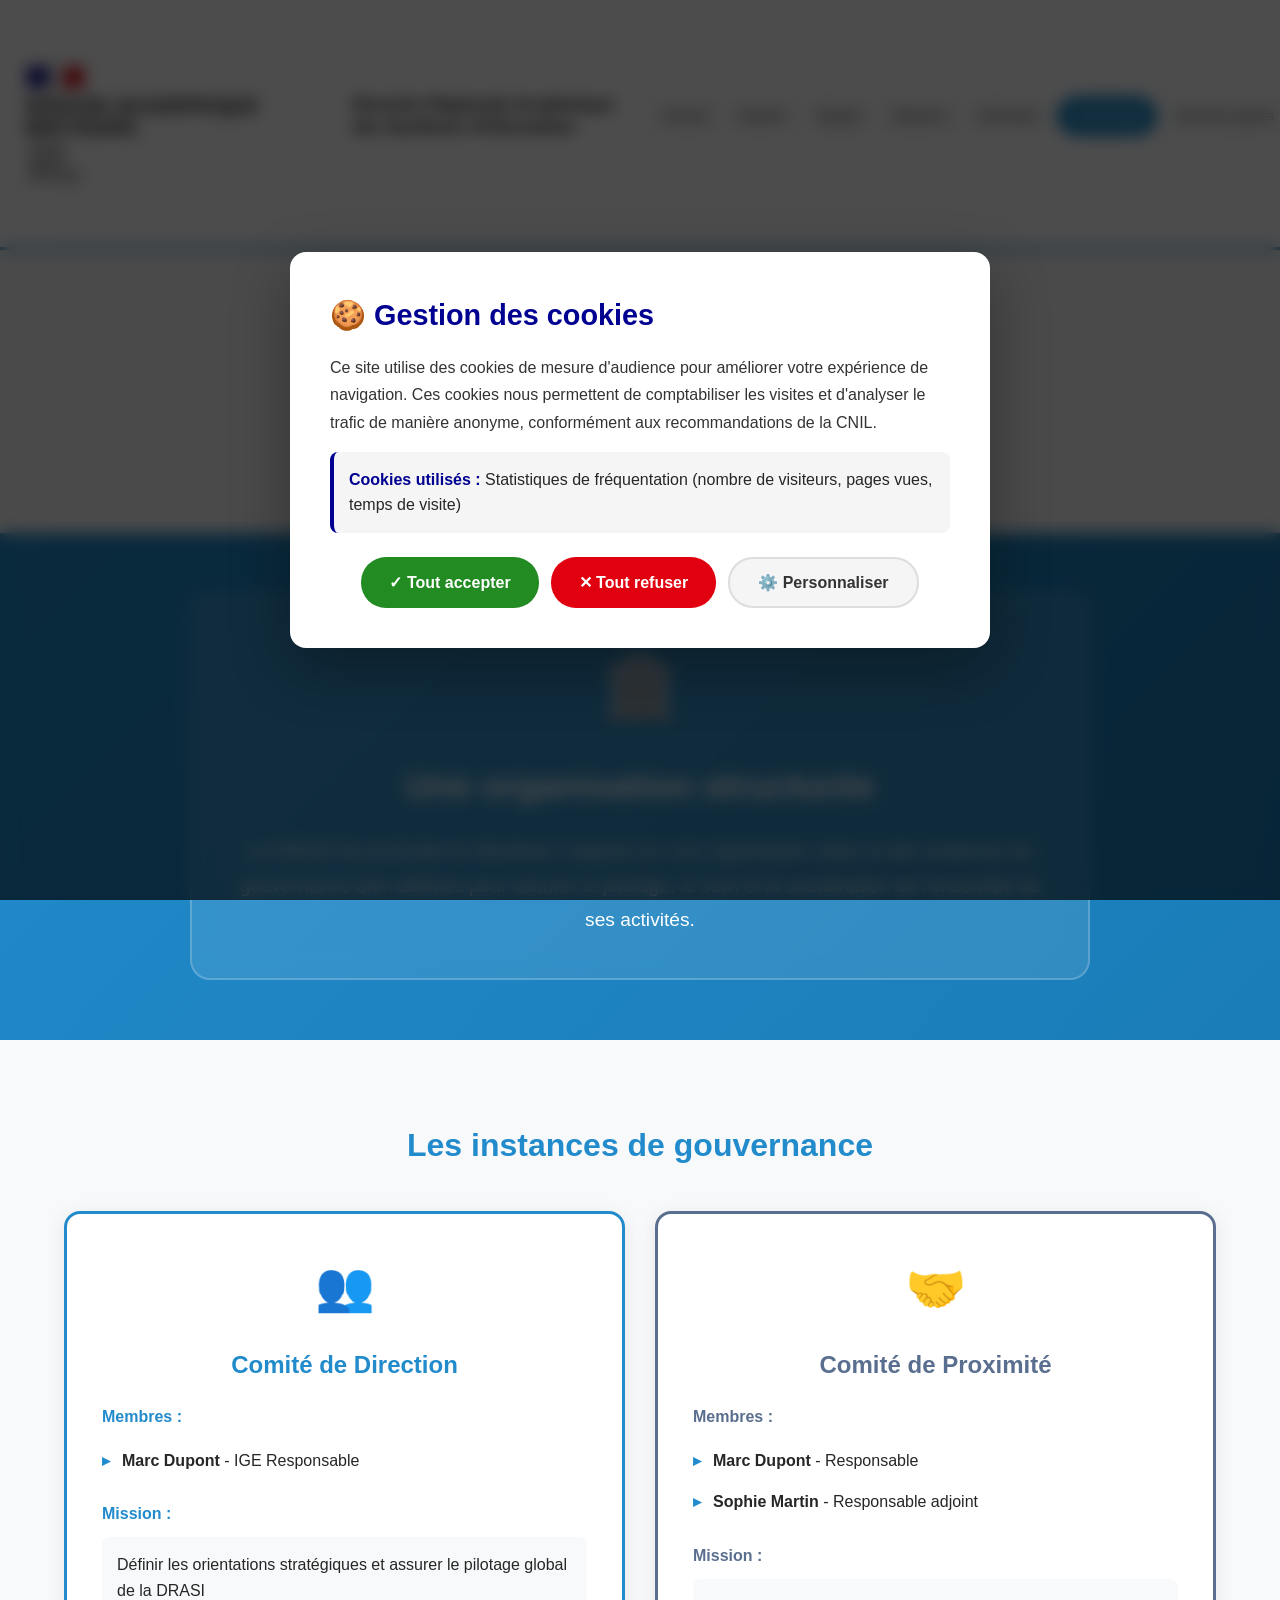
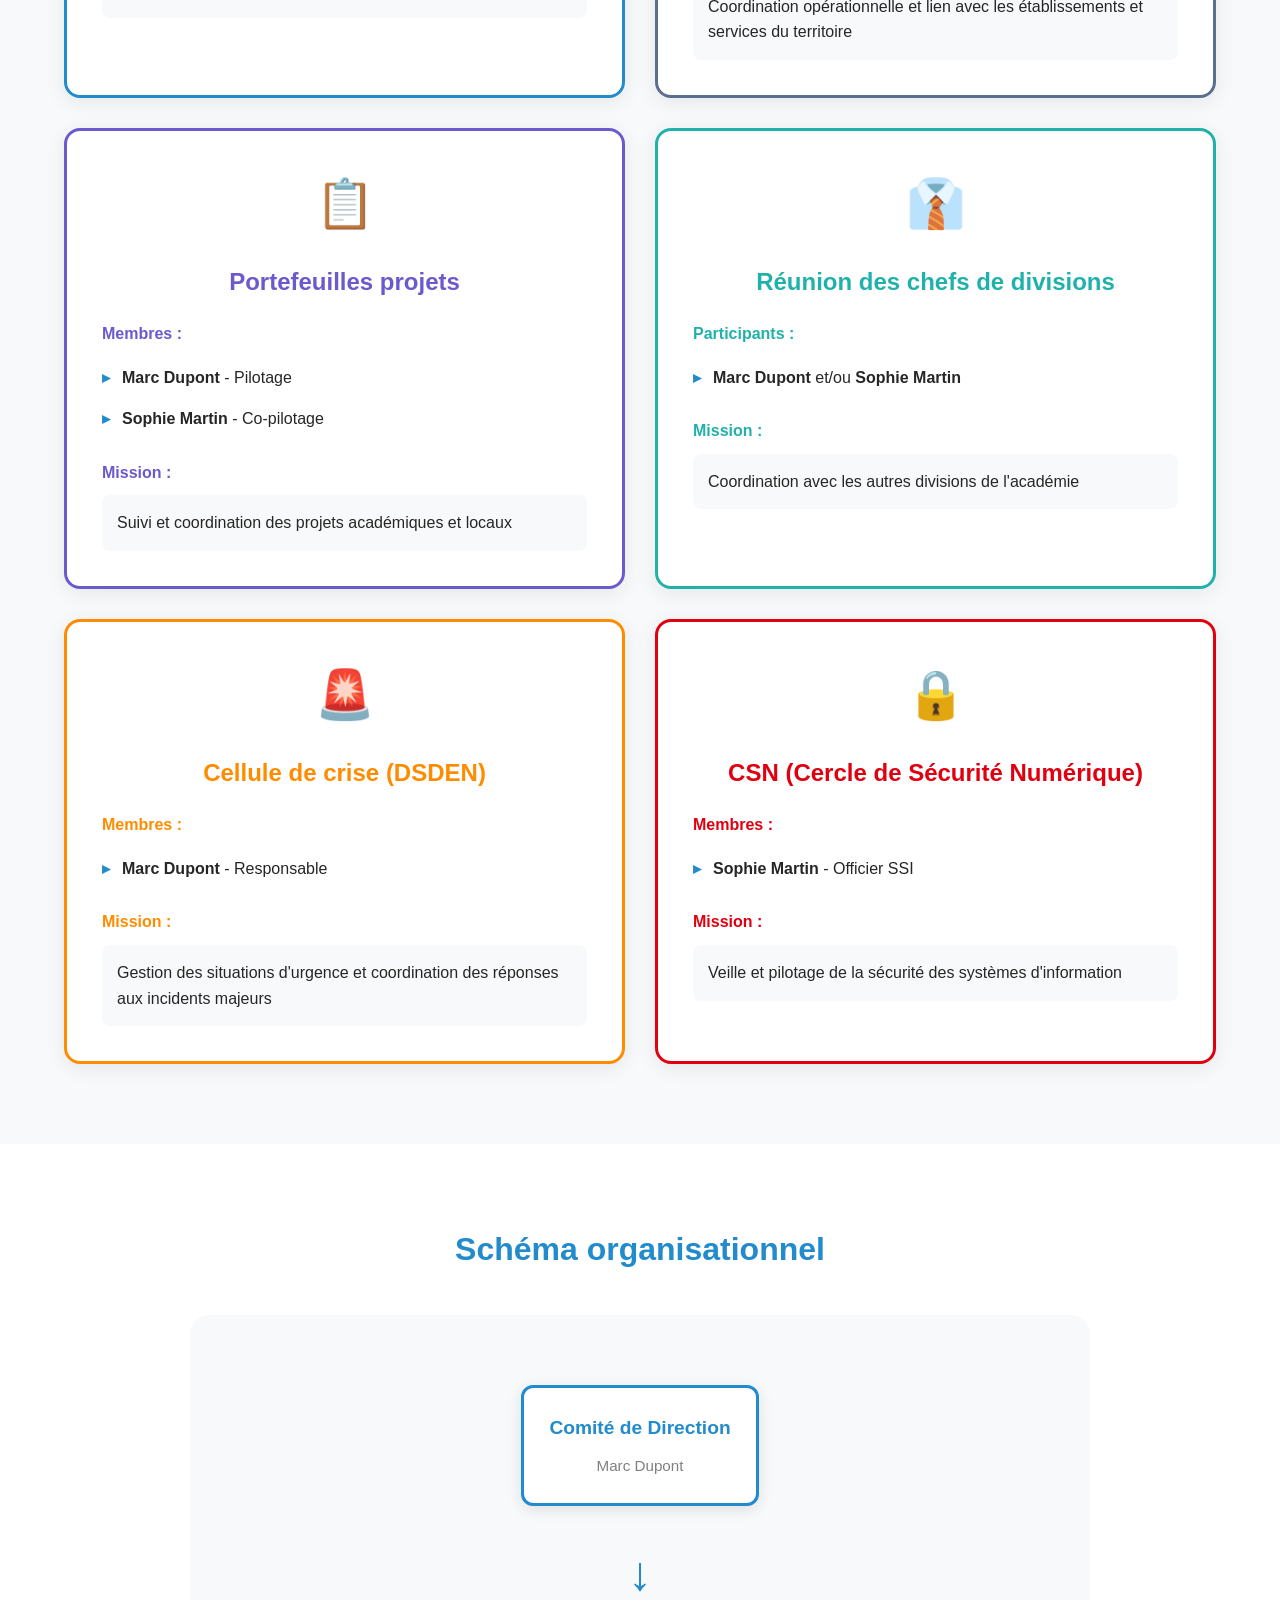
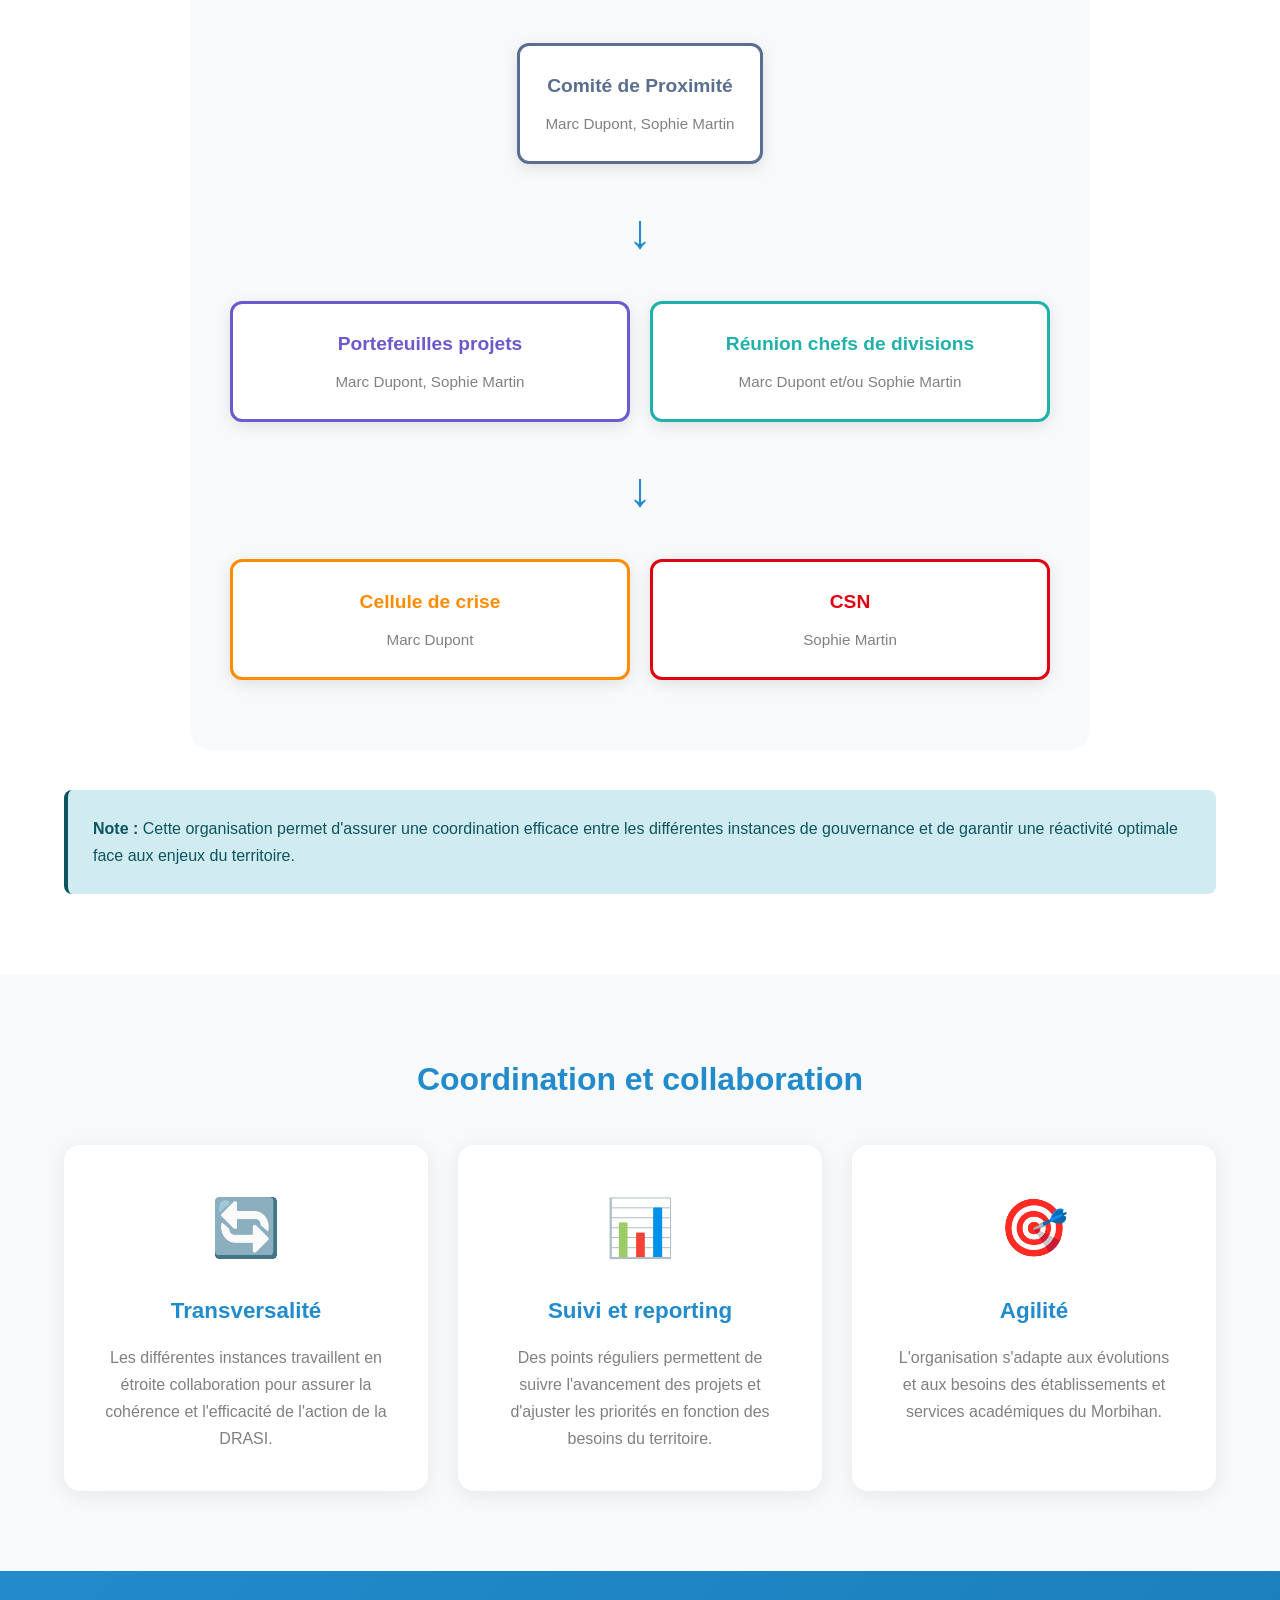
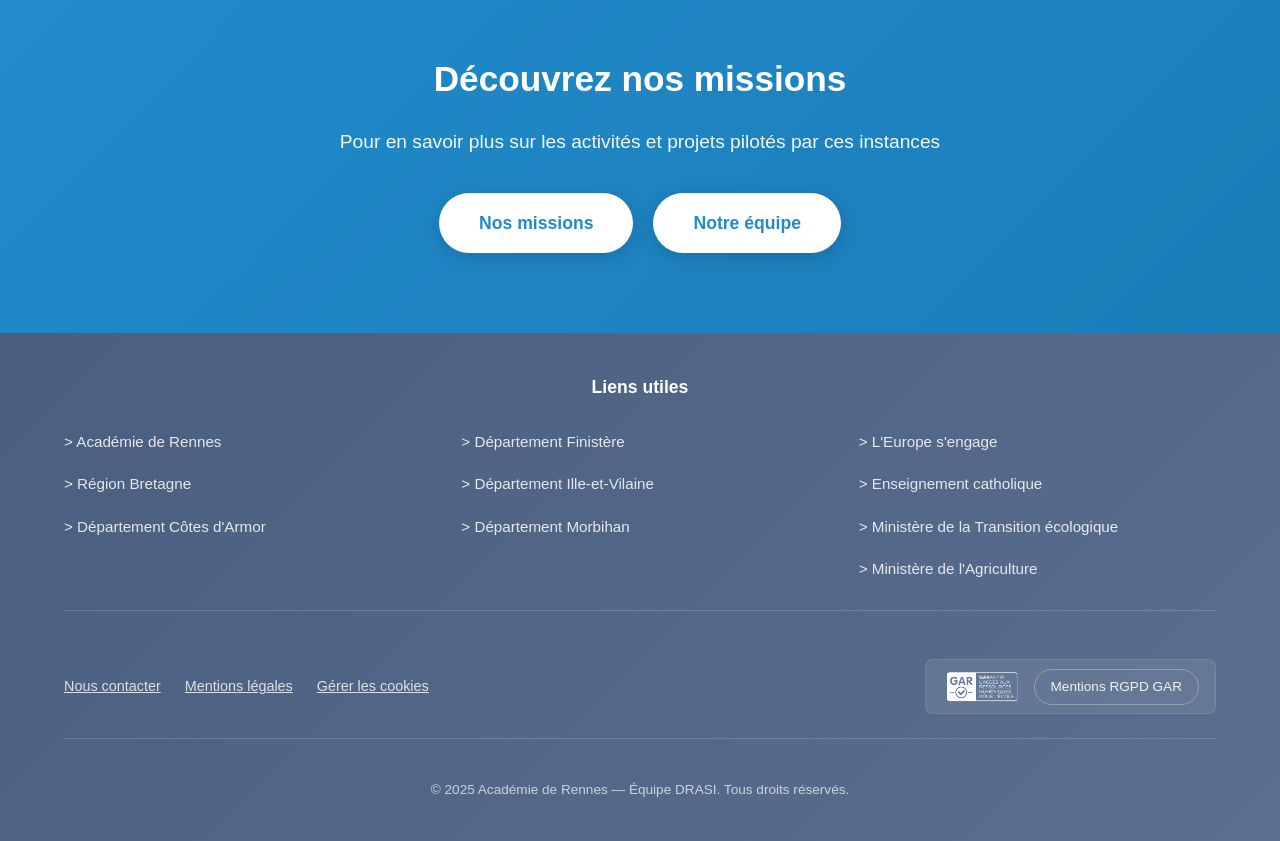
<file: comitologie.html>
<!DOCTYPE html>
<html lang="fr">
<head>
    <meta charset="UTF-8">
    <meta name="viewport" content="width=device-width, initial-scale=1.0">
    <meta name="description" content="Comitologie de l'équipe académique DRASI">
    <title>Comitologie - Équipe Académique DRASI</title>
    <link rel="stylesheet" href="css/common.css">
    <link rel="stylesheet" href="css/comitologie.css">
    <link rel="stylesheet" href="css/cookies.css">
    <link rel="icon" type="image/png" href="images/logo-acad.png">
</head>

<body>
    <!-- BANDEAU COOKIES - Chargé dynamiquement -->
    <div id="cookie-banner-placeholder"></div>
    <!-- HEADER - Chargé dynamiquement -->
    <div id="header-placeholder"></div>

    <!-- SECTION INTRODUCTION -->
    <section class="page-intro">
        <div class="container">
            <h2 class="section-title">Comitologie Académique</h2>
            <p class="section-subtitle">
                Découvrez l'organisation et les instances de gouvernance de la DRASI de proximité du Morbihan.
            </p>
        </div>
    </section>

    <!-- SECTION ORGANIGRAMME -->
    <section class="organigramme-section">
        <div class="container">
            <div class="intro-box">
                <div class="intro-icon">🏛️</div>
                <h3 class="intro-title">Une organisation structurée</h3>
                <p class="intro-text">
                    La DRASI de proximité du Morbihan s'appuie sur une organisation claire et des instances 
                    de gouvernance bien définies pour assurer le pilotage, le suivi et la coordination 
                    de l'ensemble de ses activités.
                </p>
            </div>
        </div>
    </section>

    <!-- SECTION COMITÉS -->
    <section class="comites-section">
        <div class="container">
            <h3 class="section-title">Les instances de gouvernance</h3>
            
            <div class="comites-grid">
                <!-- Comité de Direction -->
                <div class="comite-card comite-primary">
                    <div class="comite-icon">👥</div>
                    <h4 class="comite-title">Comité de Direction</h4>
                    <div class="comite-content">
                        <div class="comite-membres">
                            <p><strong>Membres :</strong></p>
                            <ul>
                                <li><strong>Marc Dupont</strong> - IGE Responsable</li>
                            </ul>
                        </div>
                        <div class="comite-mission">
                            <p><strong>Mission :</strong></p>
                            <p>Définir les orientations stratégiques et assurer le pilotage global de la DRASI</p>
                        </div>
                    </div>
                </div>

                <!-- Comité de Proximité -->
                <div class="comite-card comite-secondary">
                    <div class="comite-icon">🤝</div>
                    <h4 class="comite-title">Comité de Proximité</h4>
                    <div class="comite-content">
                        <div class="comite-membres">
                            <p><strong>Membres :</strong></p>
                            <ul>
                                <li><strong>Marc Dupont</strong> - Responsable</li>
                                <li><strong>Sophie Martin</strong> - Responsable adjoint</li>
                            </ul>
                        </div>
                        <div class="comite-mission">
                            <p><strong>Mission :</strong></p>
                            <p>Coordination opérationnelle et lien avec les établissements et services du territoire</p>
                        </div>
                    </div>
                </div>

                <!-- Portefeuilles projets -->
                <div class="comite-card comite-tertiary">
                    <div class="comite-icon">📋</div>
                    <h4 class="comite-title">Portefeuilles projets</h4>
                    <div class="comite-content">
                        <div class="comite-membres">
                            <p><strong>Membres :</strong></p>
                            <ul>
                                <li><strong>Marc Dupont</strong> - Pilotage</li>
                                <li><strong>Sophie Martin</strong> - Co-pilotage</li>
                            </ul>
                        </div>
                        <div class="comite-mission">
                            <p><strong>Mission :</strong></p>
                            <p>Suivi et coordination des projets académiques et locaux</p>
                        </div>
                    </div>
                </div>

                <!-- Réunion des chefs de divisions -->
                <div class="comite-card comite-quaternary">
                    <div class="comite-icon">👔</div>
                    <h4 class="comite-title">Réunion des chefs de divisions</h4>
                    <div class="comite-content">
                        <div class="comite-membres">
                            <p><strong>Participants :</strong></p>
                            <ul>
                                <li><strong>Marc Dupont</strong> et/ou <strong>Sophie Martin</strong></li>
                            </ul>
                        </div>
                        <div class="comite-mission">
                            <p><strong>Mission :</strong></p>
                            <p>Coordination avec les autres divisions de l'académie</p>
                        </div>
                    </div>
                </div>

                <!-- Cellule de crise -->
                <div class="comite-card comite-warning">
                    <div class="comite-icon">🚨</div>
                    <h4 class="comite-title">Cellule de crise (DSDEN)</h4>
                    <div class="comite-content">
                        <div class="comite-membres">
                            <p><strong>Membres :</strong></p>
                            <ul>
                                <li><strong>Marc Dupont</strong> - Responsable</li>
                            </ul>
                        </div>
                        <div class="comite-mission">
                            <p><strong>Mission :</strong></p>
                            <p>Gestion des situations d'urgence et coordination des réponses aux incidents majeurs</p>
                        </div>
                    </div>
                </div>

                <!-- CSN -->
                <div class="comite-card comite-security">
                    <div class="comite-icon">🔒</div>
                    <h4 class="comite-title">CSN (Cercle de Sécurité Numérique)</h4>
                    <div class="comite-content">
                        <div class="comite-membres">
                            <p><strong>Membres :</strong></p>
                            <ul>
                                <li><strong>Sophie Martin</strong> - Officier SSI</li>
                            </ul>
                        </div>
                        <div class="comite-mission">
                            <p><strong>Mission :</strong></p>
                            <p>Veille et pilotage de la sécurité des systèmes d'information</p>
                        </div>
                    </div>
                </div>
            </div>
        </div>
    </section>

    <!-- SECTION SCHÉMA ORGANISATIONNEL -->
    <section class="schema-section">
        <div class="container">
            <h3 class="section-title">Schéma organisationnel</h3>
            
            <div class="schema-container">
                <div class="schema-level schema-level-1">
                    <div class="schema-box schema-direction">
                        <h4>Comité de Direction</h4>
                        <p>Marc Dupont</p>
                    </div>
                </div>
                
                <div class="schema-arrow">↓</div>
                
                <div class="schema-level schema-level-2">
                    <div class="schema-box schema-proximite">
                        <h4>Comité de Proximité</h4>
                        <p>Marc Dupont, Sophie Martin</p>
                    </div>
                </div>
                
                <div class="schema-arrow">↓</div>
                
                <div class="schema-level schema-level-3">
                    <div class="schema-row">
                        <div class="schema-box schema-projets">
                            <h4>Portefeuilles projets</h4>
                            <p>Marc Dupont, Sophie Martin</p>
                        </div>
                        <div class="schema-box schema-chefs">
                            <h4>Réunion chefs de divisions</h4>
                            <p>Marc Dupont et/ou Sophie Martin</p>
                        </div>
                    </div>
                </div>
                
                <div class="schema-arrow">↓</div>
                
                <div class="schema-level schema-level-4">
                    <div class="schema-row">
                        <div class="schema-box schema-crise">
                            <h4>Cellule de crise</h4>
                            <p>Marc Dupont</p>
                        </div>
                        <div class="schema-box schema-csn">
                            <h4>CSN</h4>
                            <p>Sophie Martin</p>
                        </div>
                    </div>
                </div>
            </div>
            
            <div class="schema-note">
                <p>
                    <strong>Note :</strong> Cette organisation permet d'assurer une coordination efficace 
                    entre les différentes instances de gouvernance et de garantir une réactivité optimale 
                    face aux enjeux du territoire.
                </p>
            </div>
        </div>
    </section>

    <!-- SECTION COORDINATION -->
    <section class="coordination-section">
        <div class="container">
            <h3 class="section-title">Coordination et collaboration</h3>
            
            <div class="coordination-grid">
                <div class="coordination-card">
                    <div class="coordination-icon">🔄</div>
                    <h4 class="coordination-title">Transversalité</h4>
                    <p class="coordination-text">
                        Les différentes instances travaillent en étroite collaboration pour assurer 
                        la cohérence et l'efficacité de l'action de la DRASI.
                    </p>
                </div>
                
                <div class="coordination-card">
                    <div class="coordination-icon">📊</div>
                    <h4 class="coordination-title">Suivi et reporting</h4>
                    <p class="coordination-text">
                        Des points réguliers permettent de suivre l'avancement des projets et d'ajuster 
                        les priorités en fonction des besoins du territoire.
                    </p>
                </div>
                
                <div class="coordination-card">
                    <div class="coordination-icon">🎯</div>
                    <h4 class="coordination-title">Agilité</h4>
                    <p class="coordination-text">
                        L'organisation s'adapte aux évolutions et aux besoins des établissements 
                        et services académiques du Morbihan.
                    </p>
                </div>
            </div>
        </div>
    </section>

    <!-- CTA -->
    <section class="cta-section">
        <div class="container">
            <h3 class="cta-title">Découvrez nos missions</h3>
            <p class="cta-text">
                Pour en savoir plus sur les activités et projets pilotés par ces instances
            </p>
            <div class="cta-buttons">
                <a href="missions.html" class="btn-primary btn-white">Nos missions</a>
                <a href="equipes.html" class="btn-primary btn-white">Notre équipe</a>
            </div>
        </div>
    </section>

    <!-- FOOTER - Chargé dynamiquement -->
    <div id="footer-placeholder"></div>

    <!-- JAVASCRIPT -->
    <script src="js/cookies.js"></script> 
    <script src="js/main.js"></script>
</body>
</html>
</file>
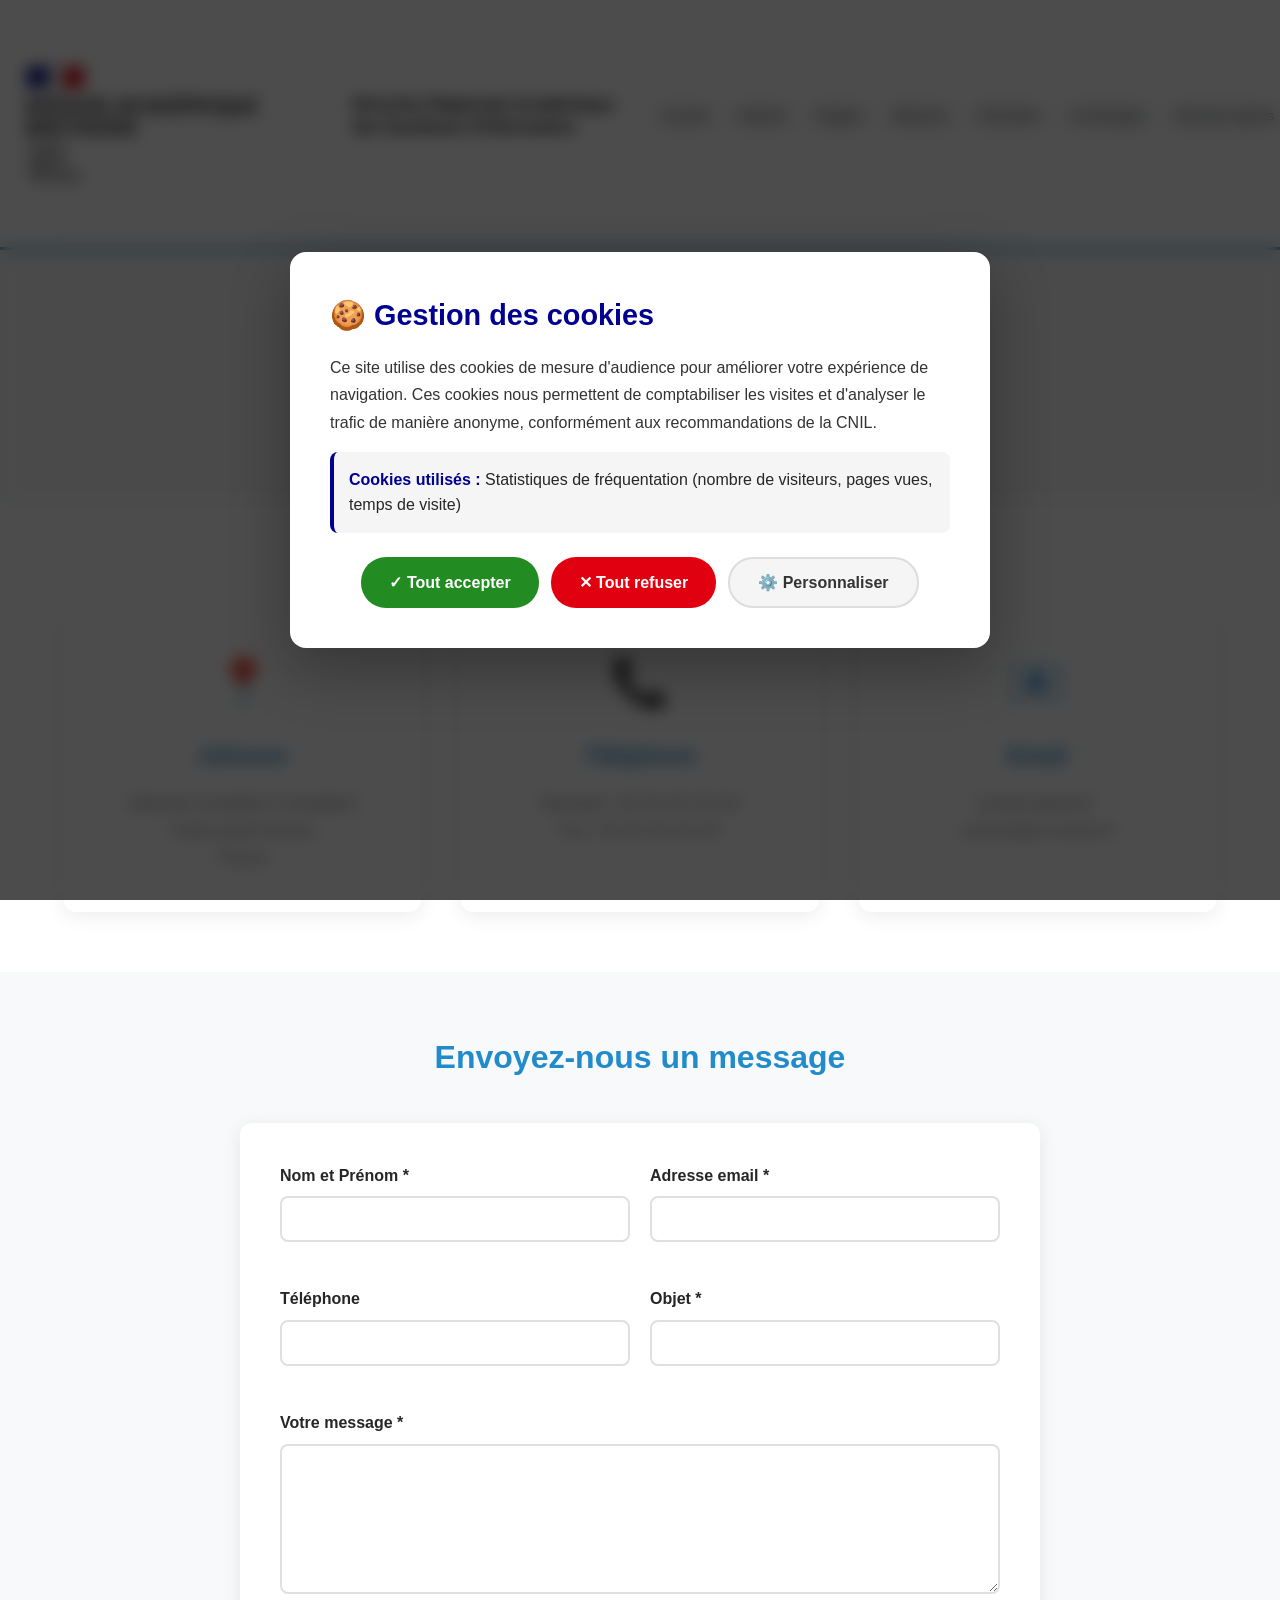
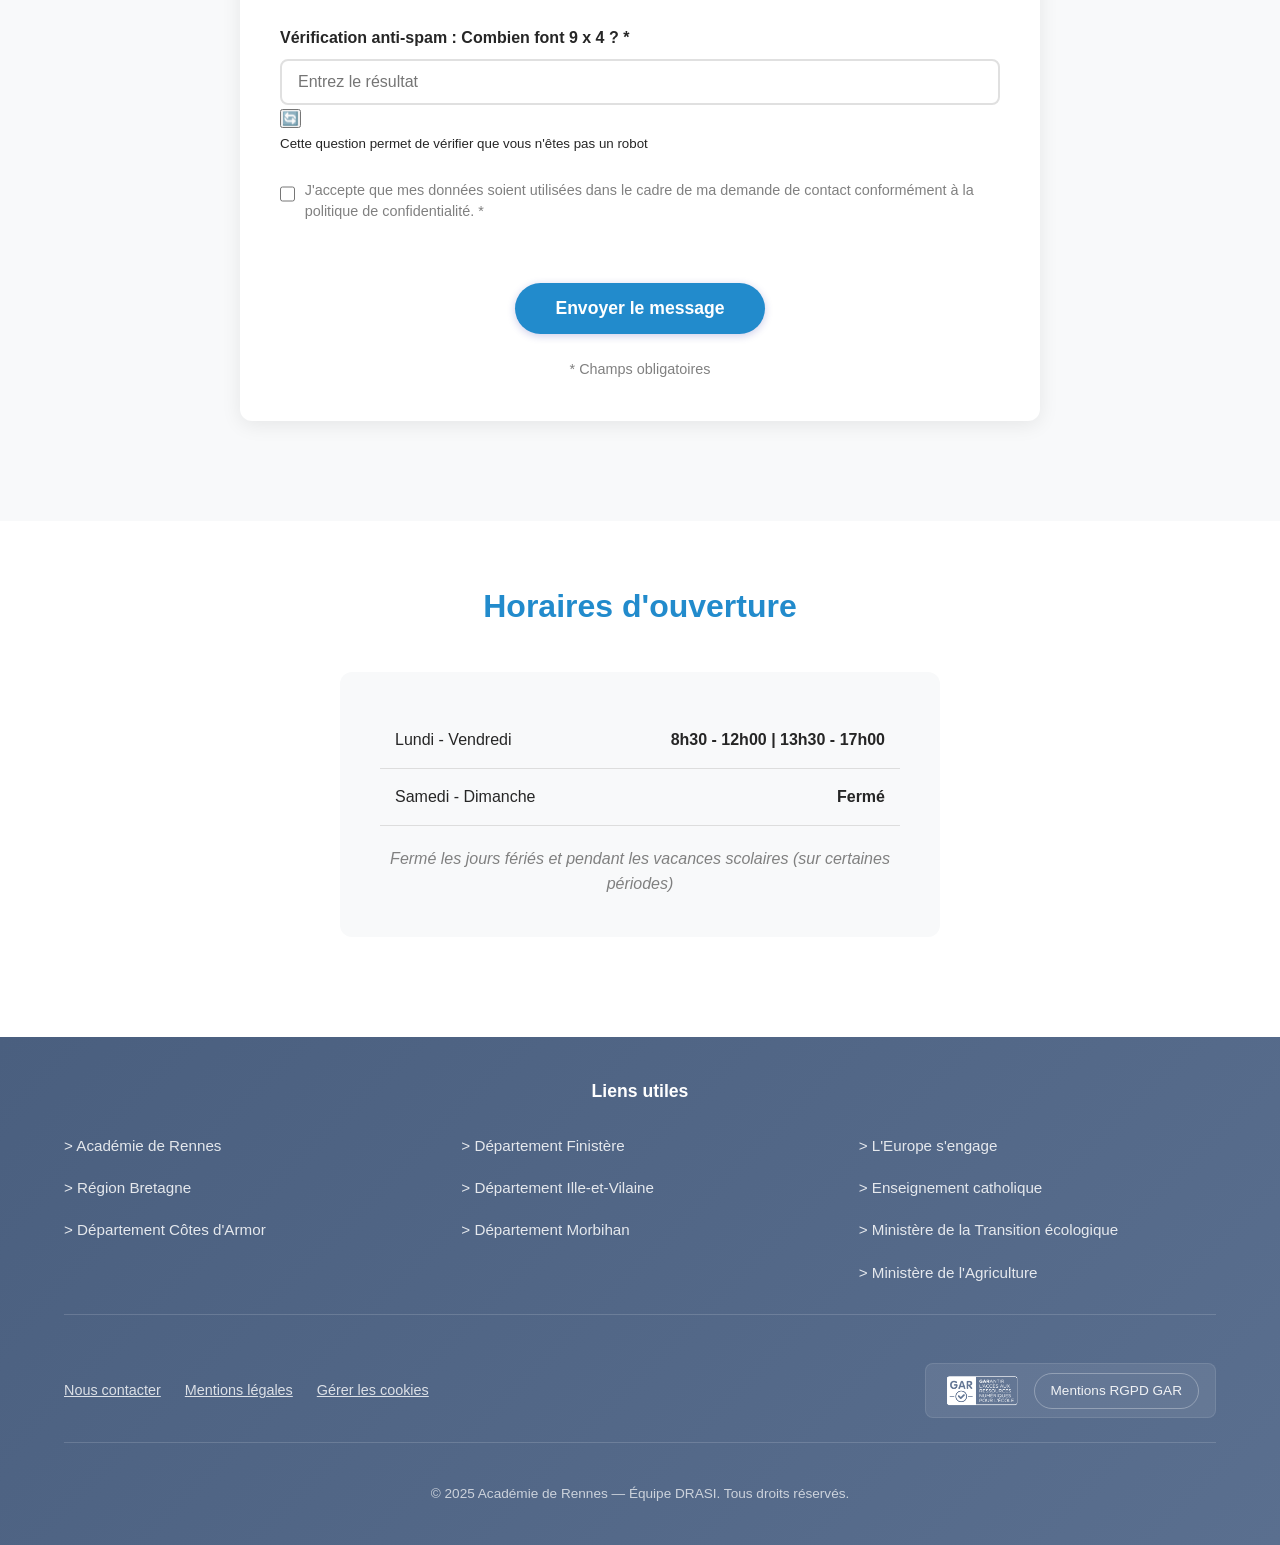
<file: contact.html>
<!DOCTYPE html>
<html lang="fr">
<head>
    <meta charset="UTF-8">
    <meta name="viewport" content="width=device-width, initial-scale=1.0">
    <meta name="description" content="Contactez l'équipe académique DRASI">
    <title>Contact - Équipe Académique DRASI</title>
    <link rel="stylesheet" href="css/common.css">
    <link rel="stylesheet" href="css/contact.css">
    <link rel="stylesheet" href="css/cookies.css">
    <link rel="icon" type="image/png" href="images/logo-acad.png">
    
    <!-- Google reCAPTCHA -->
    <script src="https://www.google.com/recaptcha/api.js" async defer></script>
</head>

<body>
    <!-- BANDEAU COOKIES - Chargé dynamiquement -->
    <div id="cookie-banner-placeholder"></div>
    <!-- HEADER - Chargé dynamiquement -->
    <div id="header-placeholder"></div>

    <!-- SECTION INTRO -->
    <section class="page-intro">
        <div class="container">
            <h2 class="section-title">Nous Contacter</h2>
            <p class="section-subtitle">
                Une question ? Un projet ? Notre équipe est à votre écoute.
            </p>
        </div>
    </section>

    <!-- SECTION CONTACT INFO -->
    <section class="contact-info-section">
        <div class="container">
            <div class="cards-grid">
                <!-- Adresse -->
                <div class="card">
                    <div class="card-icon">📍</div>
                    <h3 class="card-title">Adresse</h3>
                    <p class="card-text">
                        [Adresse complète à compléter]<br>
                        Code postal Vannes<br>
                        France
                    </p>
                </div>

                <!-- Téléphone -->
                <div class="card">
                    <div class="card-icon">📞</div>
                    <h3 class="card-title">Téléphone</h3>
                    <p class="card-text">
                        Standard : 02 XX XX XX XX<br>
                        Fax : 02 XX XX XX XX
                    </p>
                </div>

                <!-- Email -->
                <div class="card">
                    <div class="card-icon">📧</div>
                    <h3 class="card-title">Email</h3>
                    <p class="card-text">
                        Contact général :<br>
                        vannes@ac-rennes.fr
                    </p>
                </div>
            </div>
        </div>
    </section>

    <!-- SECTION FORMULAIRE -->
    <section class="contact-form-section">
        <div class="container">
            <h3 class="section-title">Envoyez-nous un message</h3>
            
            <form class="contact-form" id="contactForm">
                <div class="form-row">
                    <div class="form-group">
                        <label for="nom" class="form-label">Nom et Prénom *</label>
                        <input type="text" id="nom" name="nom" class="form-input" required>
                    </div>

                    <div class="form-group">
                        <label for="email" class="form-label">Adresse email *</label>
                        <input type="email" id="email" name="email" class="form-input" required>
                    </div>
                </div>

                <div class="form-row">
                    <div class="form-group">
                        <label for="telephone" class="form-label">Téléphone</label>
                        <input type="tel" id="telephone" name="telephone" class="form-input">
                    </div>

                    <div class="form-group">
                        <label for="objet" class="form-label">Objet *</label>
                        <input type="text" id="objet" name="objet" class="form-input" required>
                    </div>
                </div>

                <div class="form-group">
                    <label for="message" class="form-label">Votre message *</label>
                    <textarea id="message" name="message" class="form-textarea" required></textarea>
                </div>

                <!-- CAPTCHA MATHÉMATIQUE -->
                <div class="form-group captcha-group">
                    <label for="captcha" class="form-label">
                        Vérification anti-spam : Combien font <span id="captchaQuestion"></span> ? *
                    </label>
                    <div class="captcha-input-wrapper">
                        <input type="number" id="captcha" name="captcha" class="form-input captcha-input" 
                               placeholder="Entrez le résultat" required>
                        <button type="button" id="refreshCaptcha" class="btn-refresh-captcha" 
                                aria-label="Générer un nouveau calcul">
                            🔄
                        </button>
                    </div>
                    <small class="captcha-help">Cette question permet de vérifier que vous n'êtes pas un robot</small>
                </div>

                <div class="form-group checkbox-group">
                    <input type="checkbox" id="rgpd" name="rgpd" required>
                    <label for="rgpd" class="checkbox-label">
                        J'accepte que mes données soient utilisées dans le cadre de ma demande de contact 
                        conformément à la politique de confidentialité. *
                    </label>
                </div>

                <!-- RECAPTCHA -->
                <div class="form-group recaptcha-group">
                    <div class="g-recaptcha" data-sitekey="6Lc3RC4sAAAAAJrJ6HeyXpmBWm3T277avzle_GJs"></div>
                    <p class="recaptcha-error" id="recaptchaError" style="display: none;">
                        Veuillez cocher la case "Je ne suis pas un robot"
                    </p>
                </div>

                <div class="form-group form-submit-group">
                    <button type="submit" class="btn-submit">Envoyer le message</button>
                </div>

                <p class="form-note">* Champs obligatoires</p>
            </form>

            <!-- MESSAGE DE CONFIRMATION -->
            <div id="formMessage" class="form-message" style="display: none;"></div>
        </div>
    </section>

    <!-- SECTION HORAIRES -->
    <section class="horaires-section">
        <div class="container">
            <h3 class="section-title">Horaires d'ouverture</h3>
            <div class="horaires-box">
                <table class="horaires-table">
                    <tr>
                        <td>Lundi - Vendredi</td>
                        <td class="horaires-time">8h30 - 12h00 | 13h30 - 17h00</td>
                    </tr>
                    <tr>
                        <td>Samedi - Dimanche</td>
                        <td class="horaires-time">Fermé</td>
                    </tr>
                </table>
                <p class="horaires-note">
                    Fermé les jours fériés et pendant les vacances scolaires (sur certaines périodes)
                </p>
            </div>
        </div>
    </section>

    <!-- FOOTER - Chargé dynamiquement -->
    <div id="footer-placeholder"></div>

    <!-- JAVASCRIPT -->
    <script src="js/cookies.js"></script> 
    <script src="js/main.js"></script>
    <script src="js/contact.js"></script>
    <script src="js/captcha.js"></script>
</body>
</html>
</file>
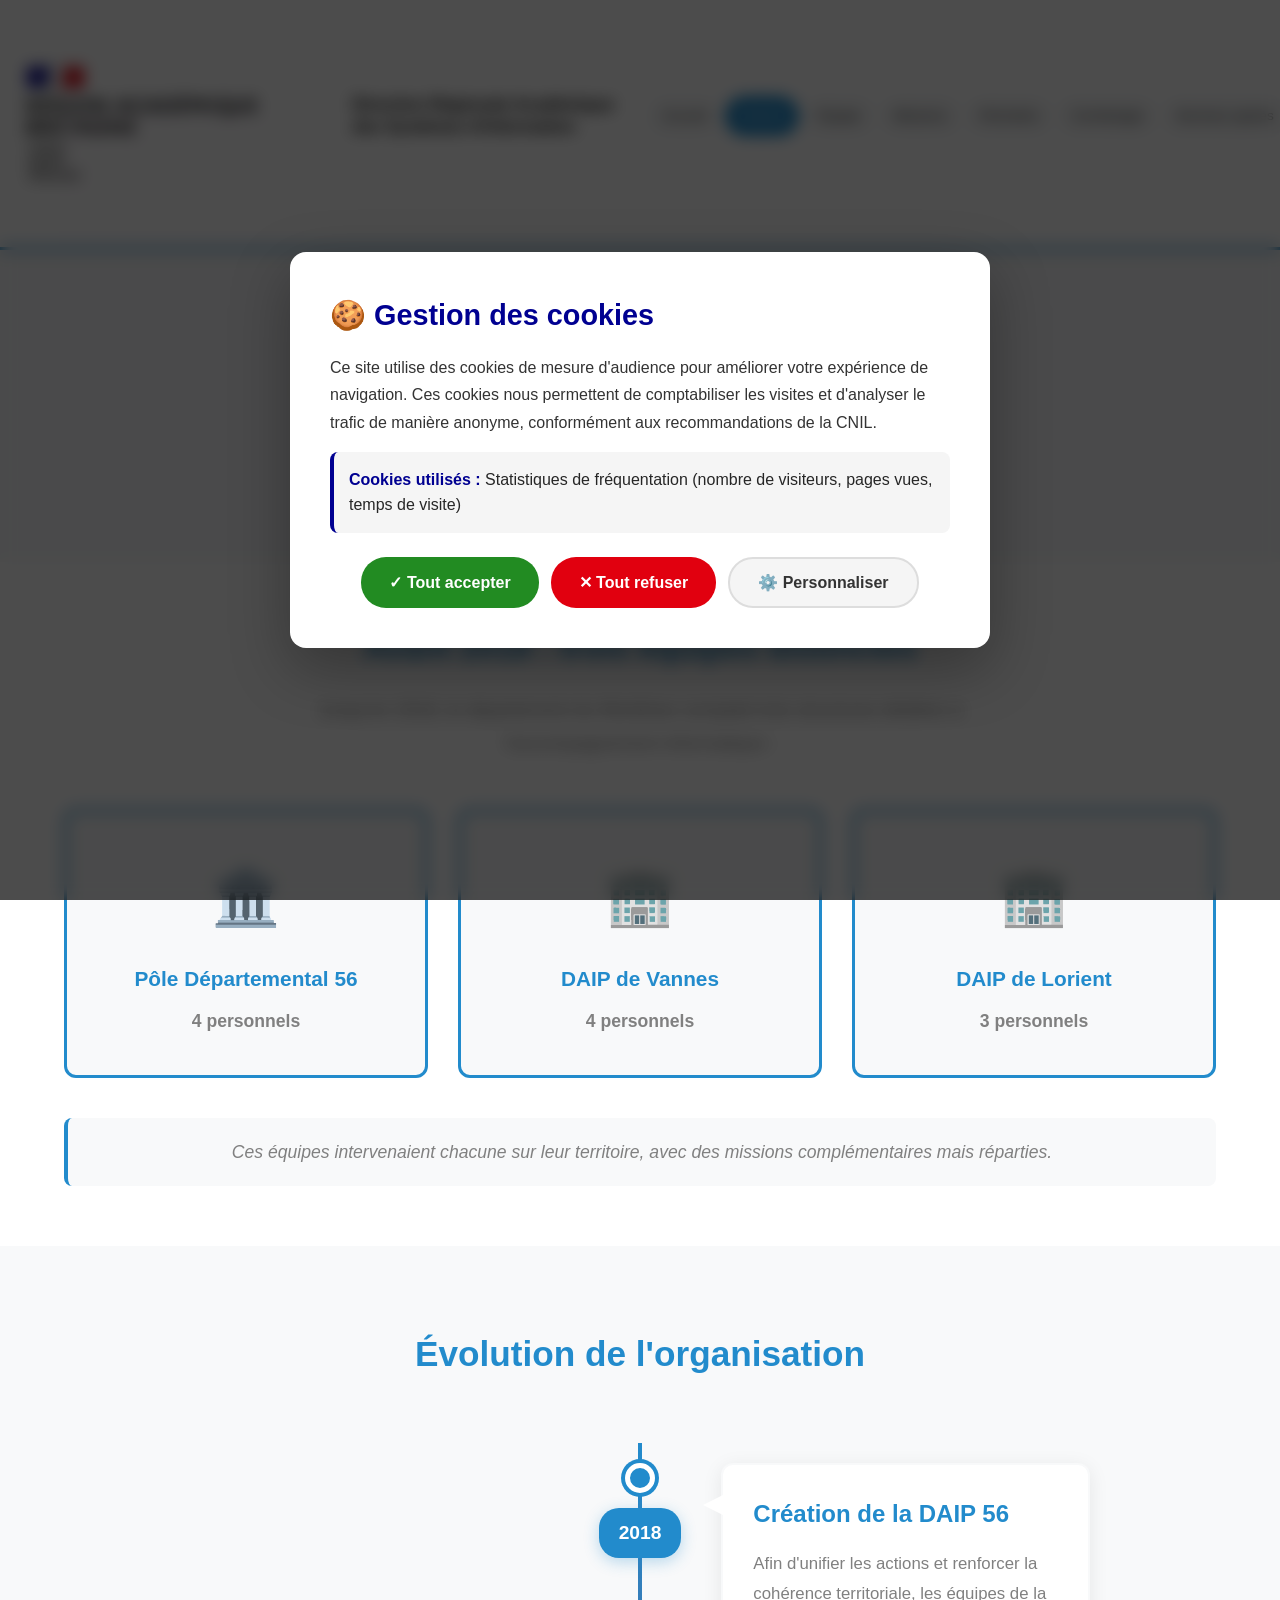
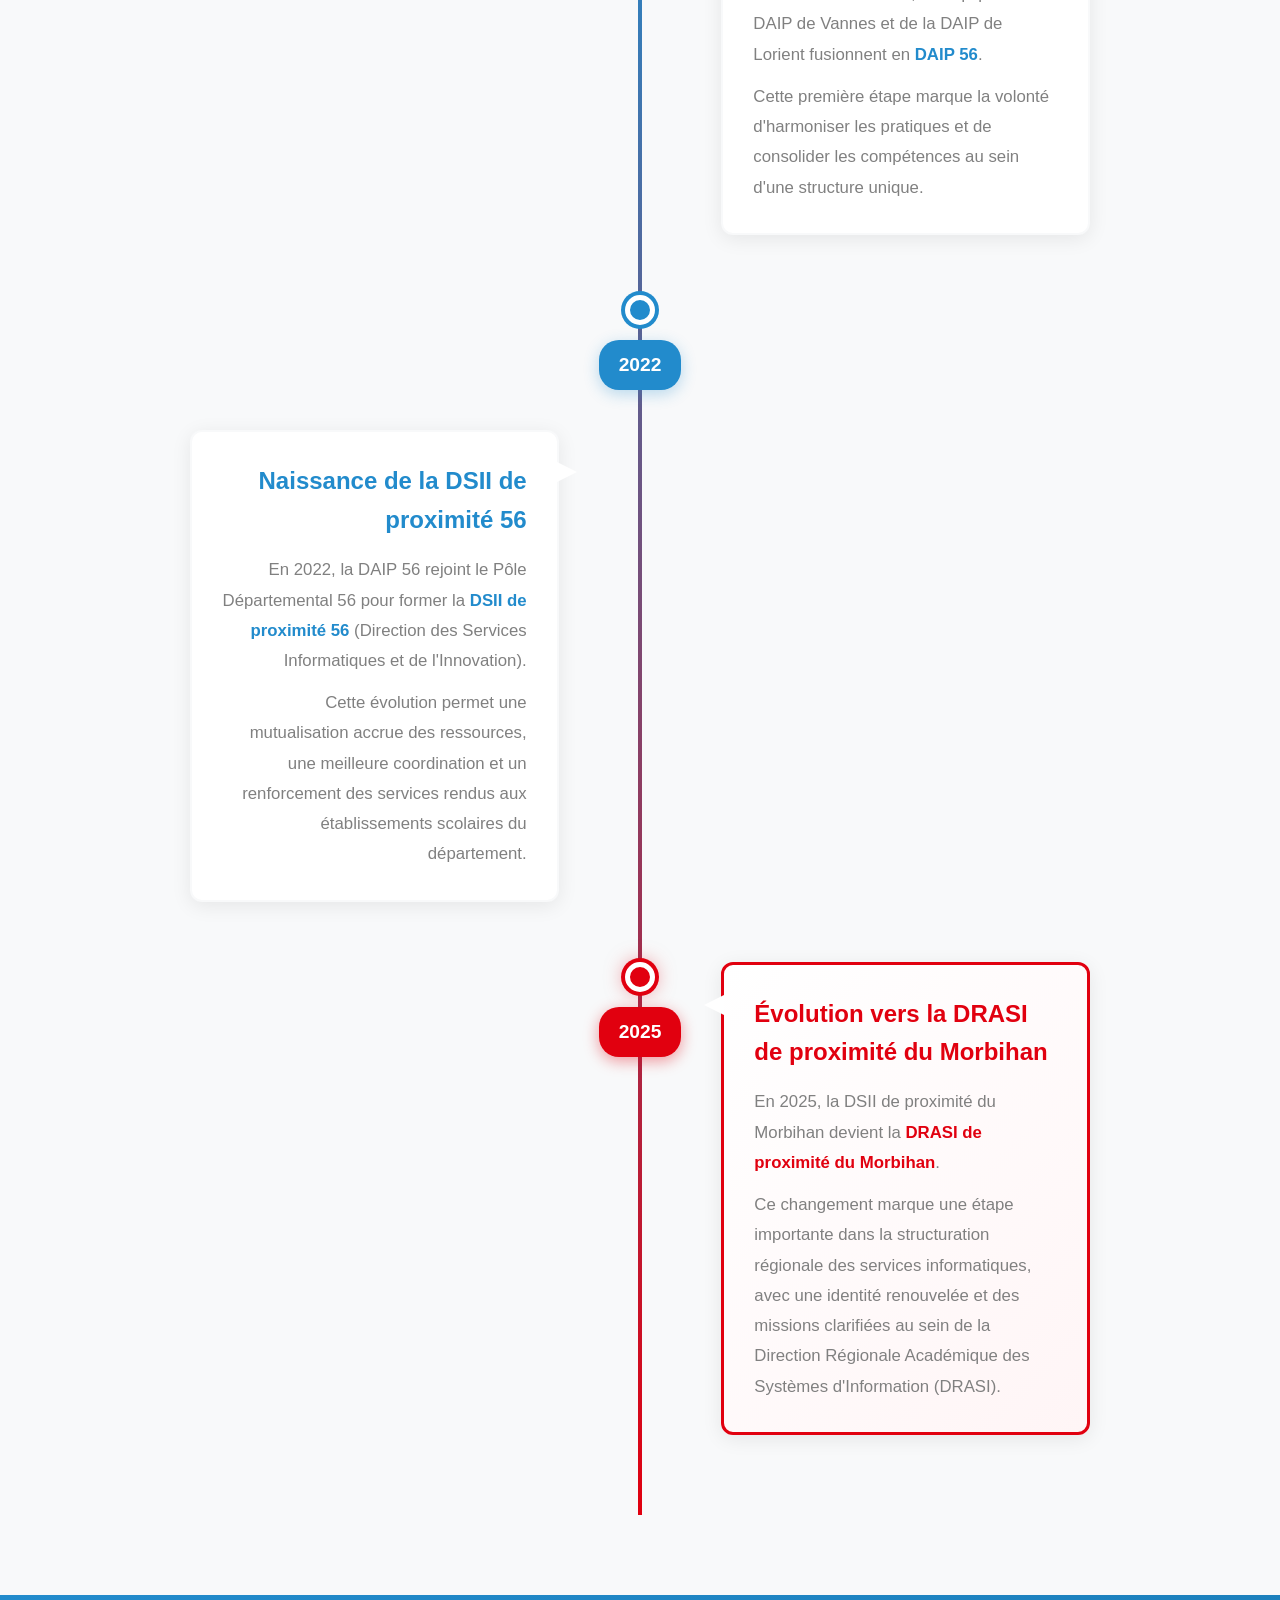
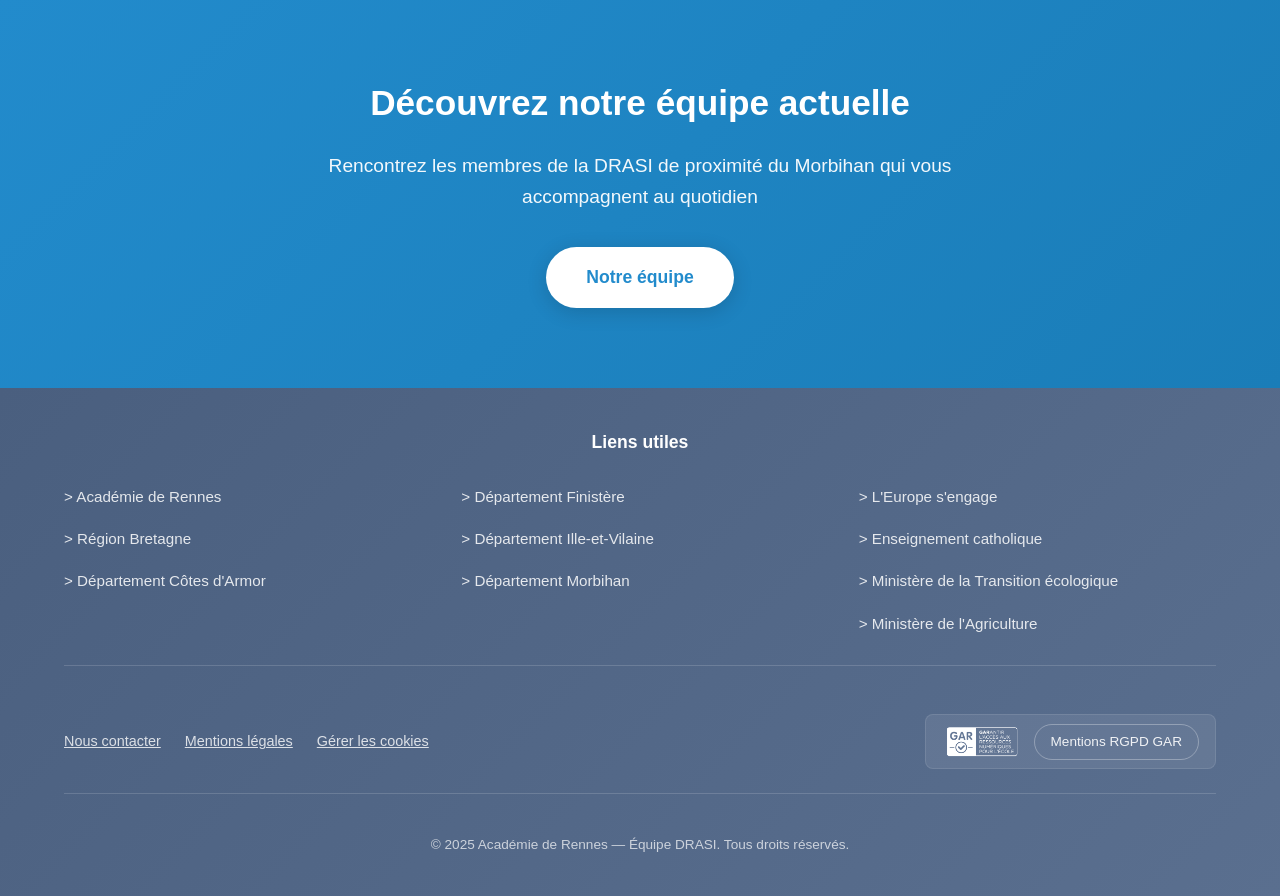
<file: histoire.html>
<!DOCTYPE html>
<html lang="fr">
<head>
    <meta charset="UTF-8">
    <meta name="viewport" content="width=device-width, initial-scale=1.0">
    <meta name="description" content="Histoire de l'équipe académique DRASI">
    <title>Histoire - Équipe Académique DRASI</title>
    <link rel="stylesheet" href="css/common.css">
    <link rel="stylesheet" href="css/histoire.css">
    <link rel="stylesheet" href="css/cookies.css">
    <link rel="icon" type="image/png" href="images/logo-acad.png">
</head>

<body>
    <!-- BANDEAU COOKIES - Chargé dynamiquement -->
    <div id="cookie-banner-placeholder"></div>
    <!-- HEADER - Chargé dynamiquement -->
    <div id="header-placeholder"></div>

    <!-- SECTION INTRODUCTION -->
    <section class="page-intro">
        <div class="container">
            <h2 class="section-title">Notre Histoire</h2>
            <p class="section-subtitle">
                Depuis plusieurs années, l'organisation des services informatiques dans le Morbihan a évolué afin de mieux répondre aux besoins des établissements et d'offrir un accompagnement de proximité toujours plus efficace.
            </p>
        </div>
    </section>

    <!-- SECTION AVANT 2018 -->
    <section class="history-section">
        <div class="container">
            <div class="history-intro">
                <h3 class="history-intro-title">Avant 2018 : trois équipes distinctes</h3>
                <p class="history-intro-text">
                    Jusqu'en 2018, le département du Morbihan comptait trois structures dédiées à l'accompagnement informatique :
                </p>
            </div>

            <div class="teams-grid">
                <div class="team-card">
                    <div class="team-icon">🏛️</div>
                    <h4 class="team-name">Pôle Départemental 56</h4>
                    <p class="team-members">4 personnels</p>
                </div>
                <div class="team-card">
                    <div class="team-icon">🏢</div>
                    <h4 class="team-name">DAIP de Vannes</h4>
                    <p class="team-members">4 personnels</p>
                </div>
                <div class="team-card">
                    <div class="team-icon">🏢</div>
                    <h4 class="team-name">DAIP de Lorient</h4>
                    <p class="team-members">3 personnels</p>
                </div>
            </div>

            <p class="history-note">
                Ces équipes intervenaient chacune sur leur territoire, avec des missions complémentaires mais réparties.
            </p>
        </div>
    </section>

    <!-- TIMELINE -->
    <section class="timeline-section">
        <div class="container">
            <h3 class="timeline-title">Évolution de l'organisation</h3>
            
            <div class="timeline">
                <!-- 2018 -->
                <div class="timeline-item">
                    <div class="timeline-marker">
                        <div class="timeline-dot"></div>
                        <div class="timeline-year">2018</div>
                    </div>
                    <div class="timeline-content">
                        <h4 class="timeline-event-title">Création de la DAIP 56</h4>
                        <p class="timeline-event-text">
                            Afin d'unifier les actions et renforcer la cohérence territoriale, les équipes de la DAIP de Vannes et de la DAIP de Lorient fusionnent en <strong>DAIP 56</strong>.
                        </p>
                        <p class="timeline-event-text">
                            Cette première étape marque la volonté d'harmoniser les pratiques et de consolider les compétences au sein d'une structure unique.
                        </p>
                    </div>
                </div>

                <!-- 2022 -->
                <div class="timeline-item">
                    <div class="timeline-marker">
                        <div class="timeline-dot"></div>
                        <div class="timeline-year">2022</div>
                    </div>
                    <div class="timeline-content">
                        <h4 class="timeline-event-title">Naissance de la DSII de proximité 56</h4>
                        <p class="timeline-event-text">
                            En 2022, la DAIP 56 rejoint le Pôle Départemental 56 pour former la <strong>DSII de proximité 56</strong> (Direction des Services Informatiques et de l'Innovation).
                        </p>
                        <p class="timeline-event-text">
                            Cette évolution permet une mutualisation accrue des ressources, une meilleure coordination et un renforcement des services rendus aux établissements scolaires du département.
                        </p>
                    </div>
                </div>

                <!-- 2025 -->
                <div class="timeline-item">
                    <div class="timeline-marker">
                        <div class="timeline-dot timeline-dot-current"></div>
                        <div class="timeline-year timeline-year-current">2025</div>
                    </div>
                    <div class="timeline-content timeline-content-current">
                        <h4 class="timeline-event-title">Évolution vers la DRASI de proximité du Morbihan</h4>
                        <p class="timeline-event-text">
                            En 2025, la DSII de proximité du Morbihan devient la <strong>DRASI de proximité du Morbihan</strong>.
                        </p>
                        <p class="timeline-event-text">
                            Ce changement marque une étape importante dans la structuration régionale des services informatiques, avec une identité renouvelée et des missions clarifiées au sein de la Direction Régionale Académique des Systèmes d'Information (DRASI).
                        </p>
                    </div>
                </div>
            </div>
        </div>
    </section>

    <!-- CTA SECTION -->
    <section class="cta-section">
        <div class="container">
            <h3 class="cta-title">Découvrez notre équipe actuelle</h3>
            <p class="cta-text">
                Rencontrez les membres de la DRASI de proximité du Morbihan qui vous accompagnent au quotidien
            </p>
            <a href="equipes.html" class="btn-primary btn-white">Notre équipe</a>
        </div>
    </section>

    <!-- FOOTER - Chargé dynamiquement -->
    <div id="footer-placeholder"></div>

    <!-- JAVASCRIPT -->
    <script src="js/cookies.js"></script> 
    <script src="js/main.js"></script>
</body>
</html>
</file>
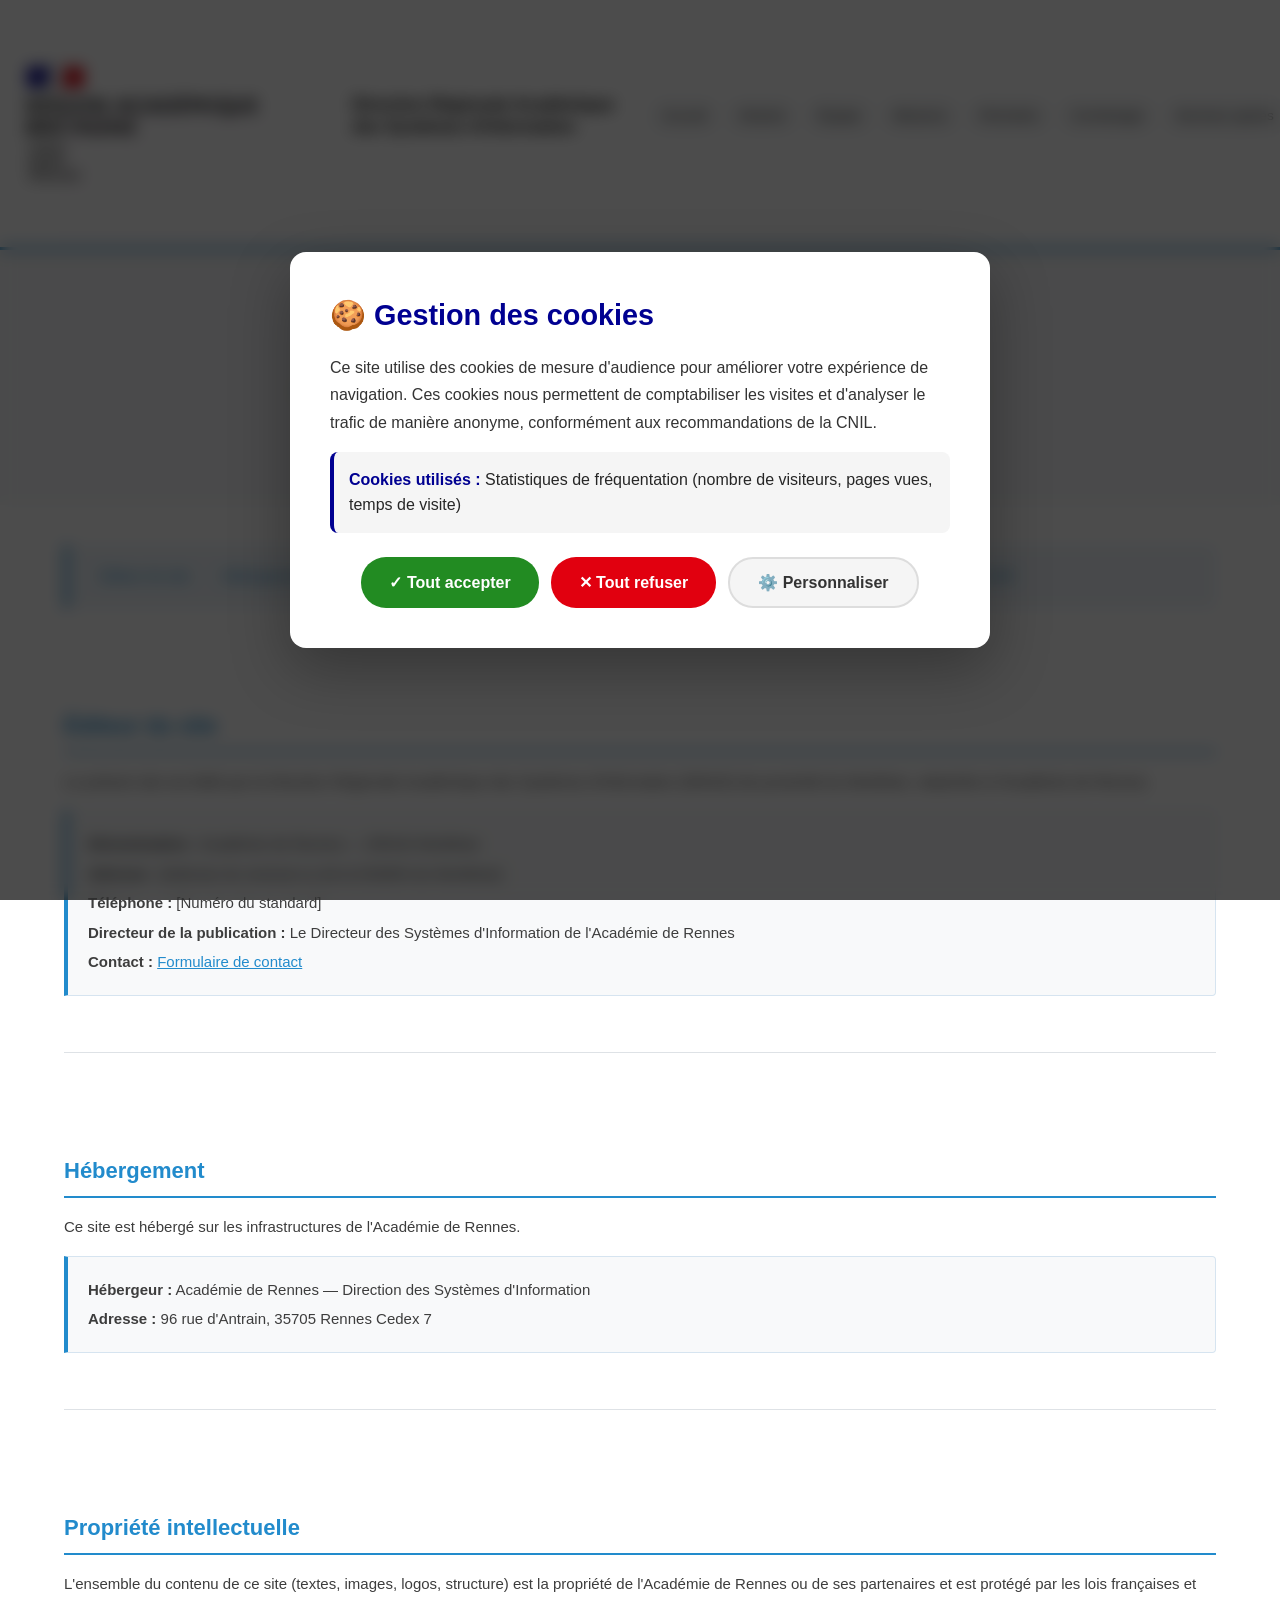
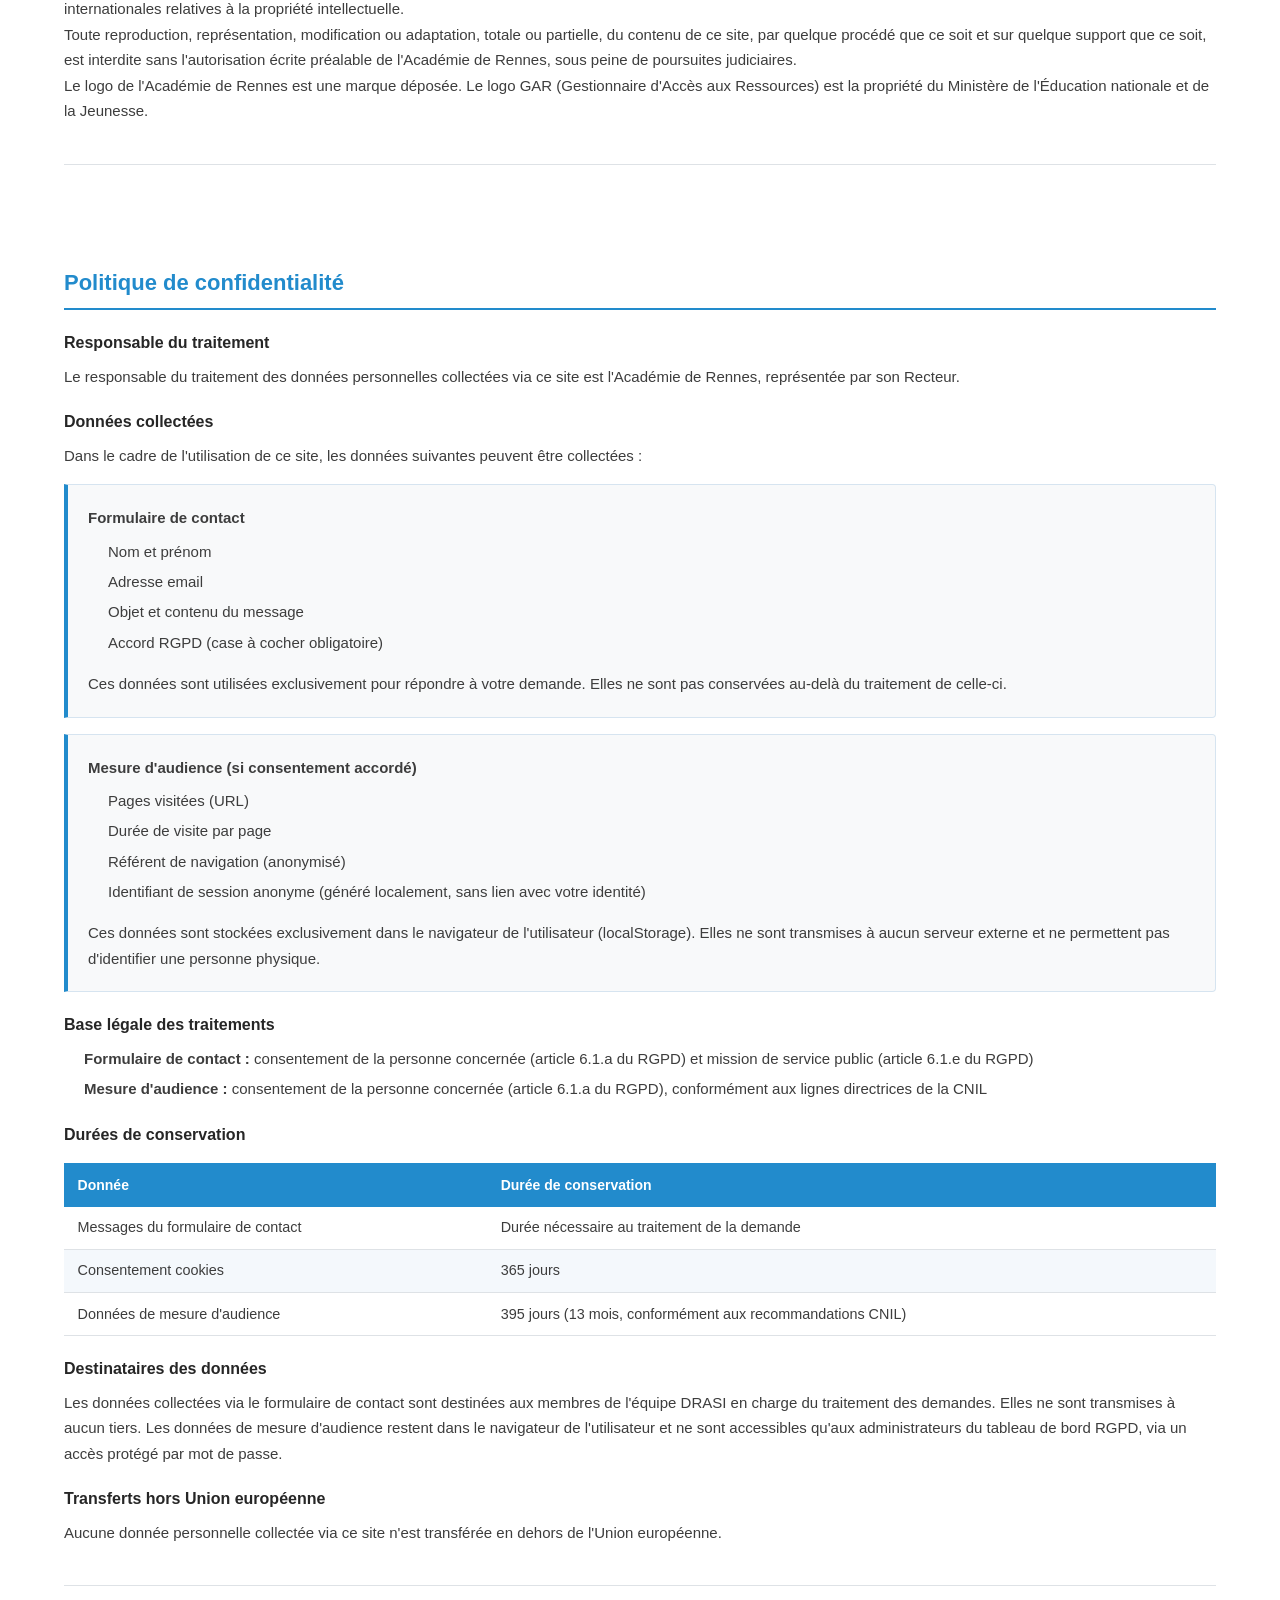
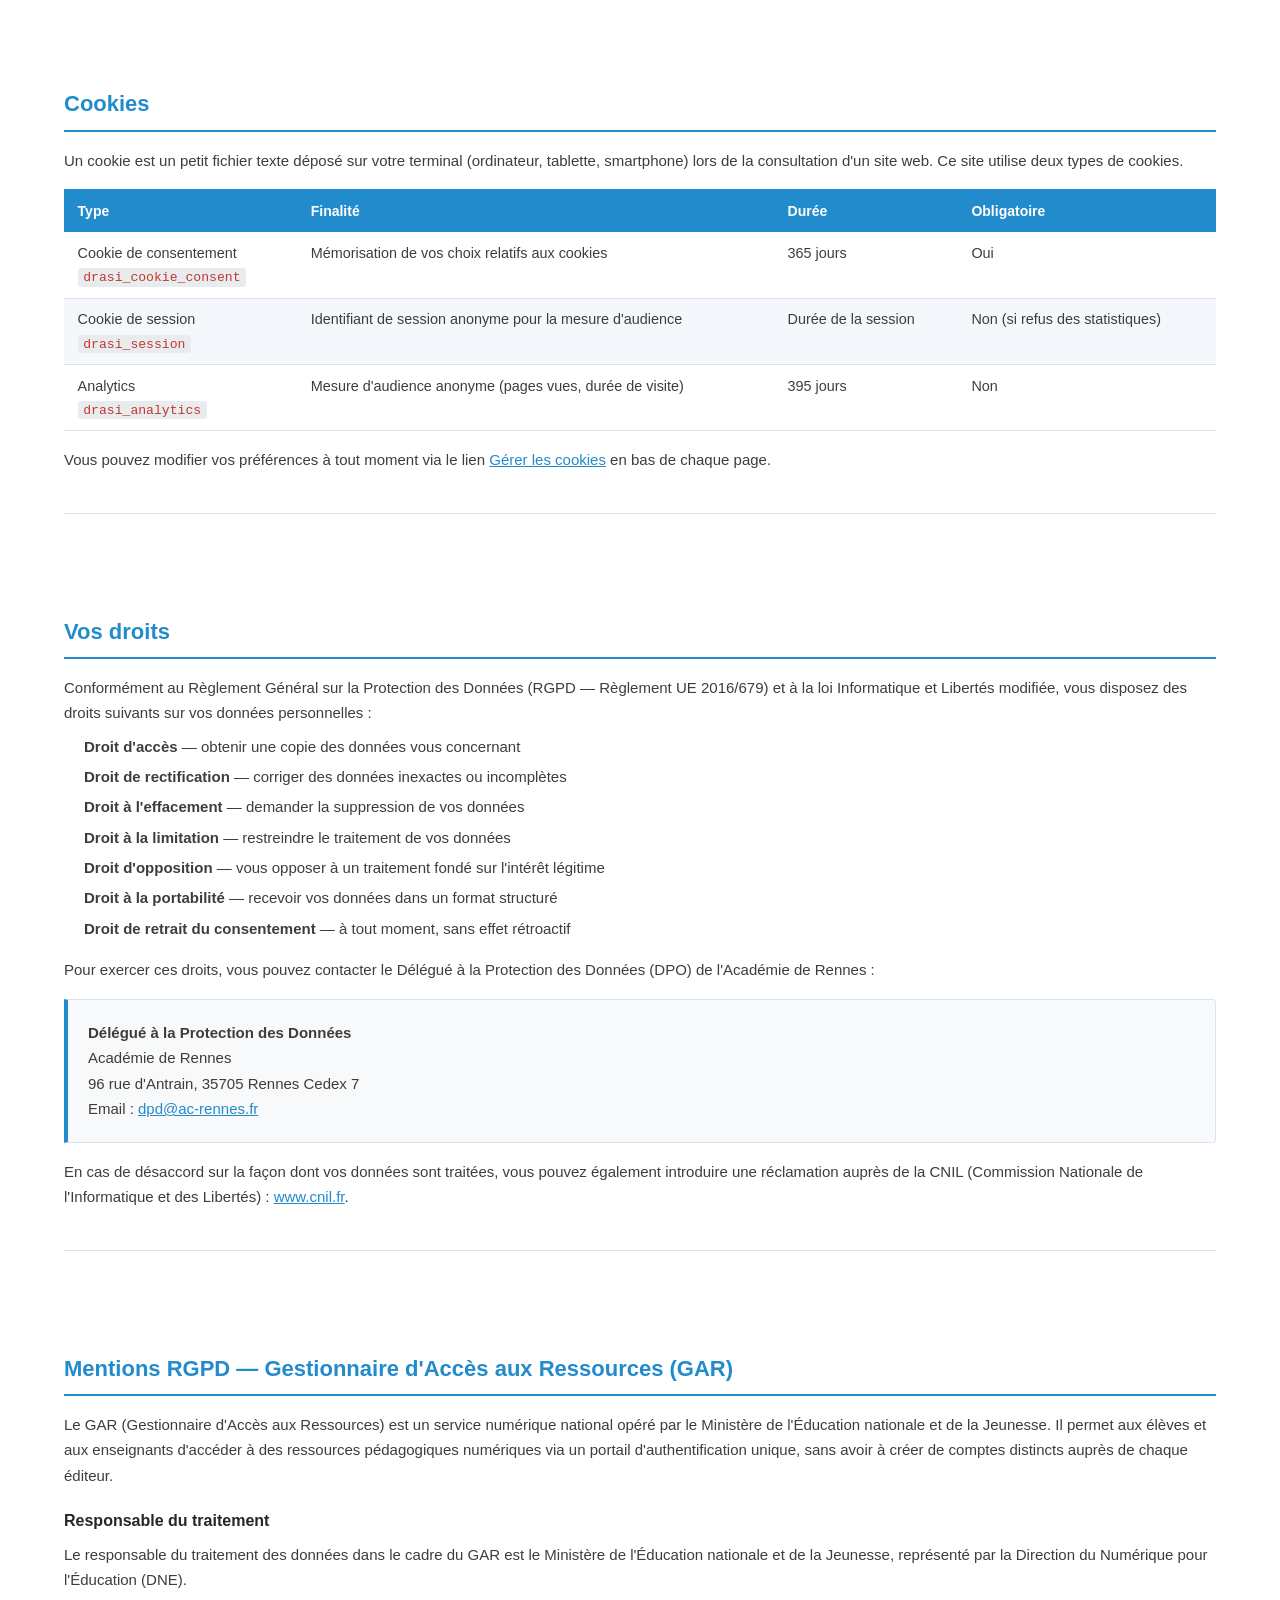
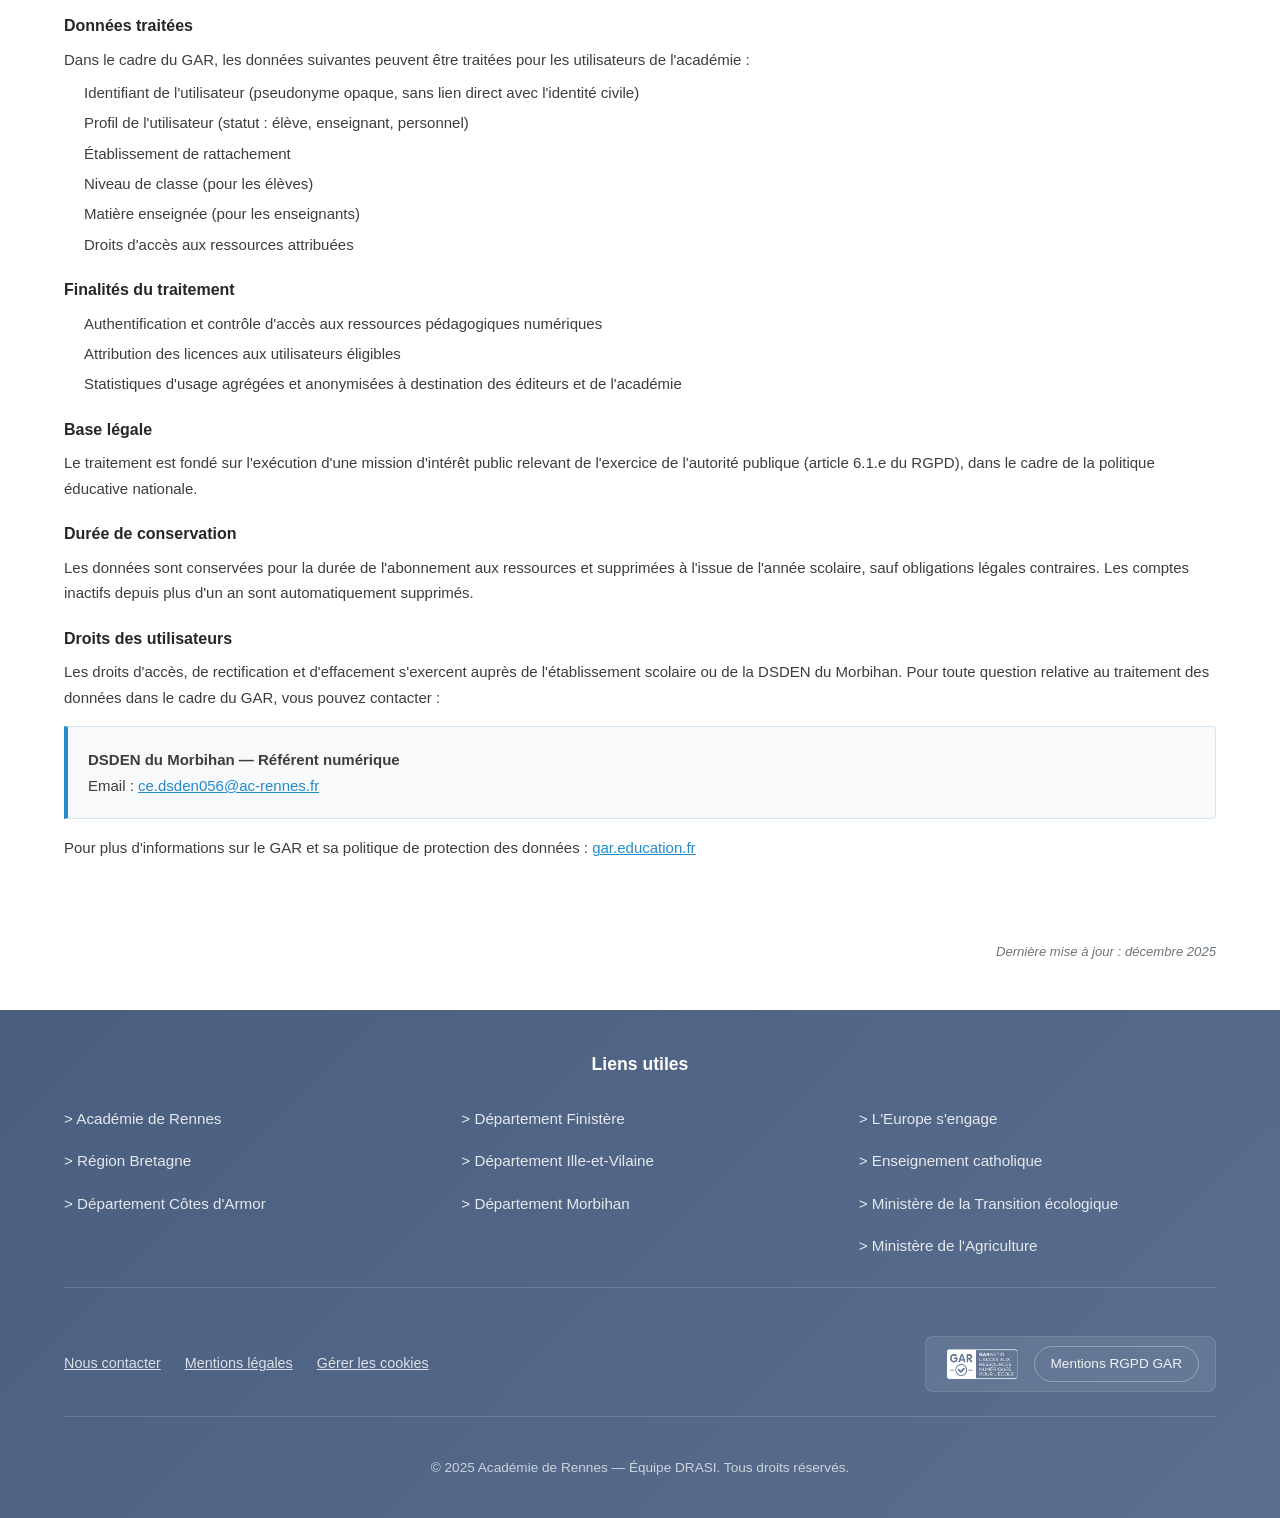
<file: mentions-legales.html>
<!DOCTYPE html>
<html lang="fr">
<head>
    <meta charset="UTF-8">
    <meta name="viewport" content="width=device-width, initial-scale=1.0">
    <meta name="description" content="Mentions légales, politique de confidentialité et mentions RGPD GAR — Site DRASI Académie de Rennes">
    <title>Mentions légales - DRASI Académie de Rennes</title>
    <link rel="stylesheet" href="css/common.css">
    <link rel="stylesheet" href="css/mentions.css">
    <link rel="stylesheet" href="css/cookies.css">
    <link rel="icon" type="image/png" href="images/logo-acad.png">
</head>
<body>

    <div id="cookie-banner-placeholder"></div>
    <div id="header-placeholder"></div>

    <section class="page-intro">
        <div class="container">
            <h2 class="section-title">Mentions légales</h2>
            <p class="section-subtitle">
                Informations légales, politique de confidentialité et traitement des données personnelles
            </p>
        </div>
    </section>

    <div class="mentions-container">
        <div class="container">

            <!-- NAVIGATION INTERNE -->
            <nav class="mentions-nav">
                <a href="#editeur">Éditeur du site</a>
                <a href="#hebergement">Hébergement</a>
                <a href="#propriete">Propriété intellectuelle</a>
                <a href="#confidentialite">Politique de confidentialité</a>
                <a href="#cookies">Cookies</a>
                <a href="#droits">Vos droits</a>
                <a href="#mentions-rgpd-gar">Mentions RGPD GAR</a>
            </nav>

            <!-- ÉDITEUR -->
            <section class="mentions-section" id="editeur">
                <h2>Éditeur du site</h2>

                <p>
                    Le présent site est édité par la Direction Régionale Académique des Systèmes d'Information (DRASI)
                    de proximité du Morbihan, rattachée à l'Académie de Rennes.
                </p>

                <div class="mentions-bloc">
                    <p><strong>Dénomination :</strong> Académie de Rennes — DRASI Morbihan</p>
                    <p><strong>Adresse :</strong> [Adresse du rectorat ou de la DSDEN du Morbihan]</p>
                    <p><strong>Téléphone :</strong> [Numéro du standard]</p>
                    <p><strong>Directeur de la publication :</strong> Le Directeur des Systèmes d'Information de l'Académie de Rennes</p>
                    <p><strong>Contact :</strong> <a href="contact.html">Formulaire de contact</a></p>
                </div>
            </section>

            <!-- HÉBERGEMENT -->
            <section class="mentions-section" id="hebergement">
                <h2>Hébergement</h2>

                <p>Ce site est hébergé sur les infrastructures de l'Académie de Rennes.</p>

                <div class="mentions-bloc">
                    <p><strong>Hébergeur :</strong> Académie de Rennes — Direction des Systèmes d'Information</p>
                    <p><strong>Adresse :</strong> 96 rue d'Antrain, 35705 Rennes Cedex 7</p>
                </div>
            </section>

            <!-- PROPRIÉTÉ INTELLECTUELLE -->
            <section class="mentions-section" id="propriete">
                <h2>Propriété intellectuelle</h2>

                <p>
                    L'ensemble du contenu de ce site (textes, images, logos, structure) est la propriété de
                    l'Académie de Rennes ou de ses partenaires et est protégé par les lois françaises et
                    internationales relatives à la propriété intellectuelle.
                </p>
                <p>
                    Toute reproduction, représentation, modification ou adaptation, totale ou partielle, du contenu
                    de ce site, par quelque procédé que ce soit et sur quelque support que ce soit, est interdite sans
                    l'autorisation écrite préalable de l'Académie de Rennes, sous peine de poursuites judiciaires.
                </p>
                <p>
                    Le logo de l'Académie de Rennes est une marque déposée. Le logo GAR (Gestionnaire d'Accès aux
                    Ressources) est la propriété du Ministère de l'Éducation nationale et de la Jeunesse.
                </p>
            </section>

            <!-- POLITIQUE DE CONFIDENTIALITÉ -->
            <section class="mentions-section" id="confidentialite">
                <h2>Politique de confidentialité</h2>

                <h3>Responsable du traitement</h3>
                <p>
                    Le responsable du traitement des données personnelles collectées via ce site est
                    l'Académie de Rennes, représentée par son Recteur.
                </p>

                <h3>Données collectées</h3>
                <p>Dans le cadre de l'utilisation de ce site, les données suivantes peuvent être collectées :</p>

                <div class="mentions-bloc">
                    <p><strong>Formulaire de contact</strong></p>
                    <ul>
                        <li>Nom et prénom</li>
                        <li>Adresse email</li>
                        <li>Objet et contenu du message</li>
                        <li>Accord RGPD (case à cocher obligatoire)</li>
                    </ul>
                    <p>
                        Ces données sont utilisées exclusivement pour répondre à votre demande. Elles ne sont
                        pas conservées au-delà du traitement de celle-ci.
                    </p>
                </div>

                <div class="mentions-bloc">
                    <p><strong>Mesure d'audience (si consentement accordé)</strong></p>
                    <ul>
                        <li>Pages visitées (URL)</li>
                        <li>Durée de visite par page</li>
                        <li>Référent de navigation (anonymisé)</li>
                        <li>Identifiant de session anonyme (généré localement, sans lien avec votre identité)</li>
                    </ul>
                    <p>
                        Ces données sont stockées exclusivement dans le navigateur de l'utilisateur
                        (localStorage). Elles ne sont transmises à aucun serveur externe et ne permettent
                        pas d'identifier une personne physique.
                    </p>
                </div>

                <h3>Base légale des traitements</h3>
                <ul>
                    <li>
                        <strong>Formulaire de contact :</strong> consentement de la personne concernée
                        (article 6.1.a du RGPD) et mission de service public (article 6.1.e du RGPD)
                    </li>
                    <li>
                        <strong>Mesure d'audience :</strong> consentement de la personne concernée
                        (article 6.1.a du RGPD), conformément aux lignes directrices de la CNIL
                    </li>
                </ul>

                <h3>Durées de conservation</h3>
                <table class="mentions-table">
                    <thead>
                        <tr>
                            <th>Donnée</th>
                            <th>Durée de conservation</th>
                        </tr>
                    </thead>
                    <tbody>
                        <tr>
                            <td>Messages du formulaire de contact</td>
                            <td>Durée nécessaire au traitement de la demande</td>
                        </tr>
                        <tr>
                            <td>Consentement cookies</td>
                            <td>365 jours</td>
                        </tr>
                        <tr>
                            <td>Données de mesure d'audience</td>
                            <td>395 jours (13 mois, conformément aux recommandations CNIL)</td>
                        </tr>
                    </tbody>
                </table>

                <h3>Destinataires des données</h3>
                <p>
                    Les données collectées via le formulaire de contact sont destinées aux membres de l'équipe
                    DRASI en charge du traitement des demandes. Elles ne sont transmises à aucun tiers.
                    Les données de mesure d'audience restent dans le navigateur de l'utilisateur et ne sont
                    accessibles qu'aux administrateurs du tableau de bord RGPD, via un accès protégé par mot de passe.
                </p>

                <h3>Transferts hors Union européenne</h3>
                <p>
                    Aucune donnée personnelle collectée via ce site n'est transférée en dehors de
                    l'Union européenne.
                </p>
            </section>

            <!-- COOKIES -->
            <section class="mentions-section" id="cookies">
                <h2>Cookies</h2>

                <p>
                    Un cookie est un petit fichier texte déposé sur votre terminal (ordinateur, tablette, smartphone)
                    lors de la consultation d'un site web. Ce site utilise deux types de cookies.
                </p>

                <table class="mentions-table">
                    <thead>
                        <tr>
                            <th>Type</th>
                            <th>Finalité</th>
                            <th>Durée</th>
                            <th>Obligatoire</th>
                        </tr>
                    </thead>
                    <tbody>
                        <tr>
                            <td>Cookie de consentement<br><code>drasi_cookie_consent</code></td>
                            <td>Mémorisation de vos choix relatifs aux cookies</td>
                            <td>365 jours</td>
                            <td>Oui</td>
                        </tr>
                        <tr>
                            <td>Cookie de session<br><code>drasi_session</code></td>
                            <td>Identifiant de session anonyme pour la mesure d'audience</td>
                            <td>Durée de la session</td>
                            <td>Non (si refus des statistiques)</td>
                        </tr>
                        <tr>
                            <td>Analytics<br><code>drasi_analytics</code></td>
                            <td>Mesure d'audience anonyme (pages vues, durée de visite)</td>
                            <td>395 jours</td>
                            <td>Non</td>
                        </tr>
                    </tbody>
                </table>

                <p>
                    Vous pouvez modifier vos préférences à tout moment via le lien
                    <a href="#" id="manageCookiesLinkMentions">Gérer les cookies</a> en bas de chaque page.
                </p>
            </section>

            <!-- DROITS DES UTILISATEURS -->
            <section class="mentions-section" id="droits">
                <h2>Vos droits</h2>

                <p>
                    Conformément au Règlement Général sur la Protection des Données (RGPD — Règlement UE 2016/679)
                    et à la loi Informatique et Libertés modifiée, vous disposez des droits suivants sur vos
                    données personnelles :
                </p>

                <ul>
                    <li><strong>Droit d'accès</strong> — obtenir une copie des données vous concernant</li>
                    <li><strong>Droit de rectification</strong> — corriger des données inexactes ou incomplètes</li>
                    <li><strong>Droit à l'effacement</strong> — demander la suppression de vos données</li>
                    <li><strong>Droit à la limitation</strong> — restreindre le traitement de vos données</li>
                    <li><strong>Droit d'opposition</strong> — vous opposer à un traitement fondé sur l'intérêt légitime</li>
                    <li><strong>Droit à la portabilité</strong> — recevoir vos données dans un format structuré</li>
                    <li><strong>Droit de retrait du consentement</strong> — à tout moment, sans effet rétroactif</li>
                </ul>

                <p>
                    Pour exercer ces droits, vous pouvez contacter le Délégué à la Protection des Données (DPO)
                    de l'Académie de Rennes :
                </p>

                <div class="mentions-bloc">
                    <p><strong>Délégué à la Protection des Données</strong><br>
                    Académie de Rennes<br>
                    96 rue d'Antrain, 35705 Rennes Cedex 7<br>
                    Email : <a href="mailto:dpd@ac-rennes.fr">dpd@ac-rennes.fr</a></p>
                </div>

                <p>
                    En cas de désaccord sur la façon dont vos données sont traitées, vous pouvez également
                    introduire une réclamation auprès de la CNIL (Commission Nationale de l'Informatique
                    et des Libertés) : <a href="https://www.cnil.fr" target="_blank">www.cnil.fr</a>.
                </p>
            </section>

            <!-- MENTIONS RGPD GAR -->
            <section class="mentions-section" id="mentions-rgpd-gar">
                <h2>Mentions RGPD — Gestionnaire d'Accès aux Ressources (GAR)</h2>

                <p>
                    Le GAR (Gestionnaire d'Accès aux Ressources) est un service numérique national opéré par
                    le Ministère de l'Éducation nationale et de la Jeunesse. Il permet aux élèves et aux
                    enseignants d'accéder à des ressources pédagogiques numériques via un portail d'authentification
                    unique, sans avoir à créer de comptes distincts auprès de chaque éditeur.
                </p>

                <h3>Responsable du traitement</h3>
                <p>
                    Le responsable du traitement des données dans le cadre du GAR est le
                    Ministère de l'Éducation nationale et de la Jeunesse, représenté par la Direction du
                    Numérique pour l'Éducation (DNE).
                </p>

                <h3>Données traitées</h3>
                <p>
                    Dans le cadre du GAR, les données suivantes peuvent être traitées pour les utilisateurs
                    de l'académie :
                </p>
                <ul>
                    <li>Identifiant de l'utilisateur (pseudonyme opaque, sans lien direct avec l'identité civile)</li>
                    <li>Profil de l'utilisateur (statut : élève, enseignant, personnel)</li>
                    <li>Établissement de rattachement</li>
                    <li>Niveau de classe (pour les élèves)</li>
                    <li>Matière enseignée (pour les enseignants)</li>
                    <li>Droits d'accès aux ressources attribuées</li>
                </ul>

                <h3>Finalités du traitement</h3>
                <ul>
                    <li>Authentification et contrôle d'accès aux ressources pédagogiques numériques</li>
                    <li>Attribution des licences aux utilisateurs éligibles</li>
                    <li>Statistiques d'usage agrégées et anonymisées à destination des éditeurs et de l'académie</li>
                </ul>

                <h3>Base légale</h3>
                <p>
                    Le traitement est fondé sur l'exécution d'une mission d'intérêt public relevant de
                    l'exercice de l'autorité publique (article 6.1.e du RGPD), dans le cadre de la politique
                    éducative nationale.
                </p>

                <h3>Durée de conservation</h3>
                <p>
                    Les données sont conservées pour la durée de l'abonnement aux ressources et supprimées
                    à l'issue de l'année scolaire, sauf obligations légales contraires.
                    Les comptes inactifs depuis plus d'un an sont automatiquement supprimés.
                </p>

                <h3>Droits des utilisateurs</h3>
                <p>
                    Les droits d'accès, de rectification et d'effacement s'exercent auprès de
                    l'établissement scolaire ou de la DSDEN du Morbihan. Pour toute question relative
                    au traitement des données dans le cadre du GAR, vous pouvez contacter :
                </p>
                <div class="mentions-bloc">
                    <p><strong>DSDEN du Morbihan — Référent numérique</strong><br>
                    Email : <a href="mailto:ce.dsden056@ac-rennes.fr">ce.dsden056@ac-rennes.fr</a></p>
                </div>

                <p>
                    Pour plus d'informations sur le GAR et sa politique de protection des données :
                    <a href="https://gar.education.fr" target="_blank">gar.education.fr</a>
                </p>
            </section>

            <p class="mentions-update">
                Dernière mise à jour : décembre 2025
            </p>

        </div>
    </div>

    <div id="footer-placeholder"></div>

    <script src="js/cookies.js"></script>
    <script src="js/main.js"></script>
    <script>
        // Lier le lien "Gérer les cookies" de cette page au bandeau
        document.addEventListener('DOMContentLoaded', function() {
            const link = document.getElementById('manageCookiesLinkMentions');
            if (link) {
                link.addEventListener('click', function(e) {
                    e.preventDefault();
                    if (window.CookieConsent) window.CookieConsent.showBanner();
                });
            }
        });
    </script>
</body>
</html>
</file>
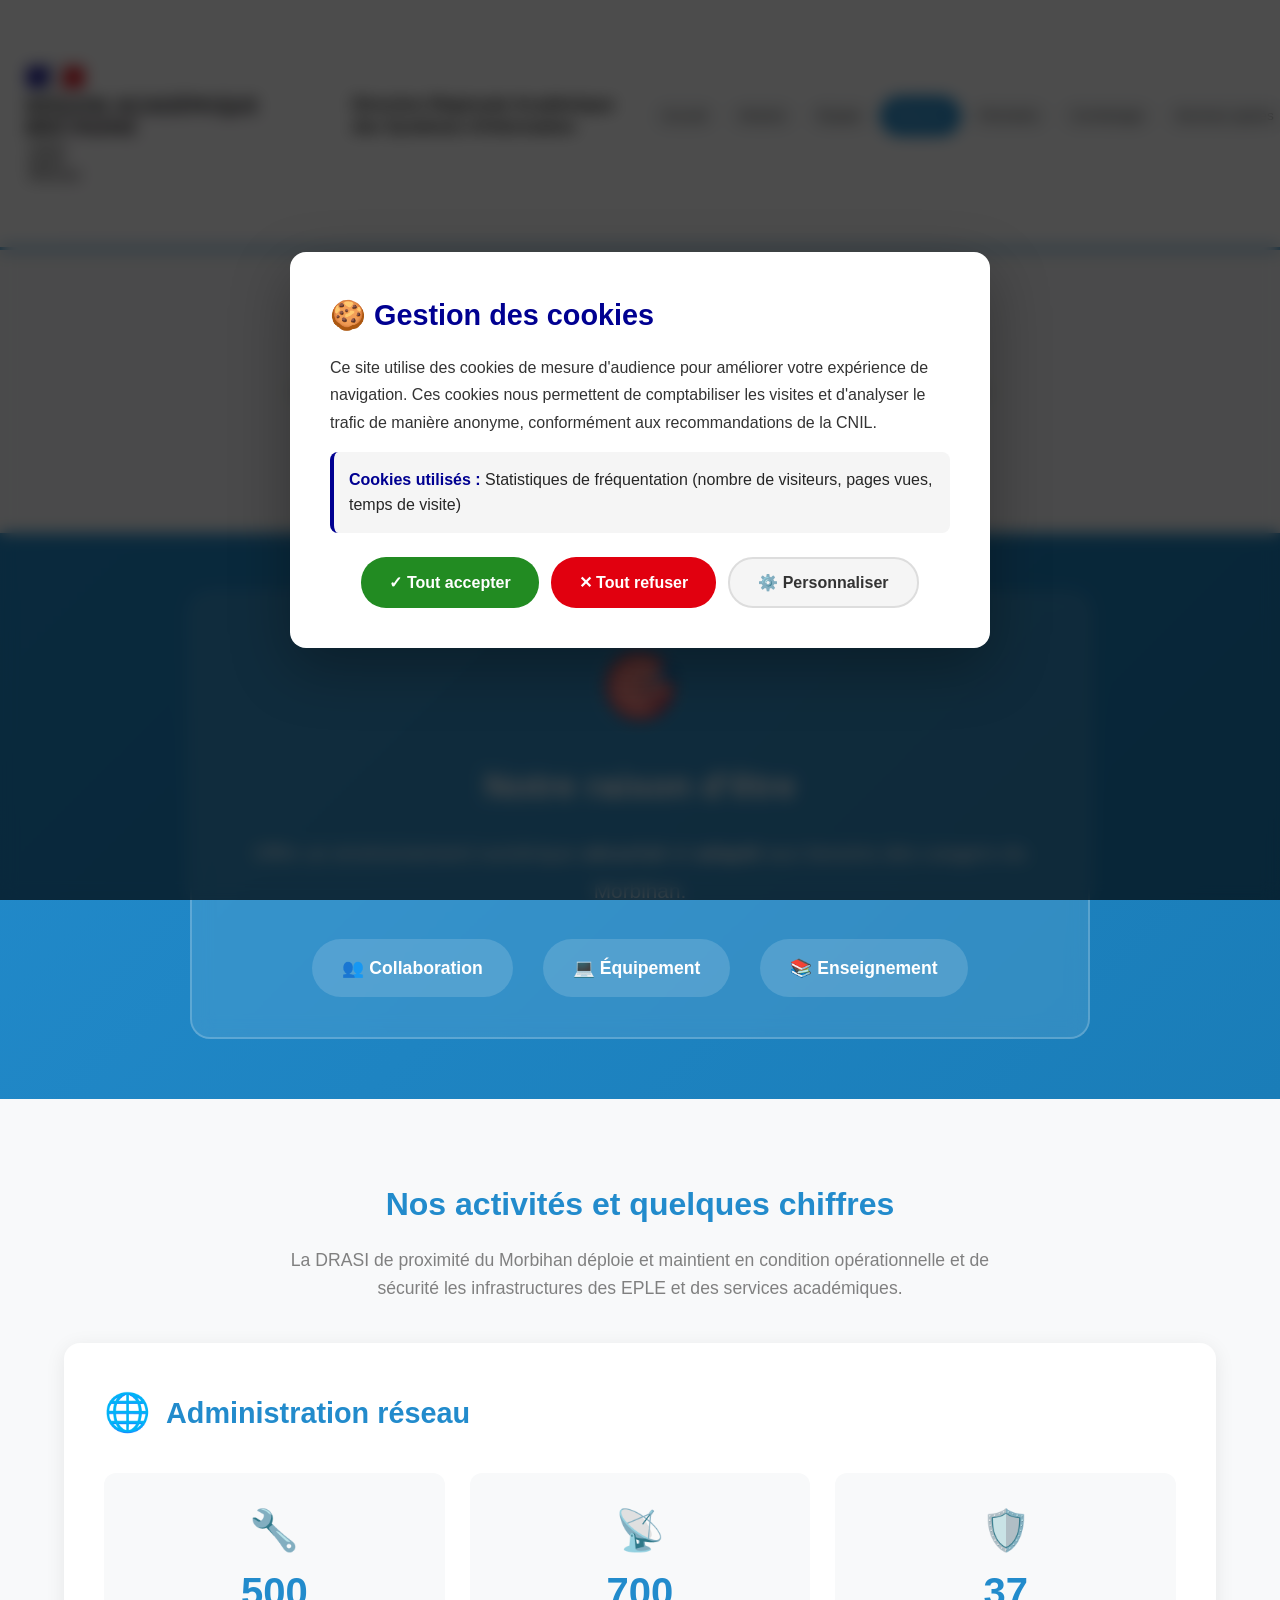
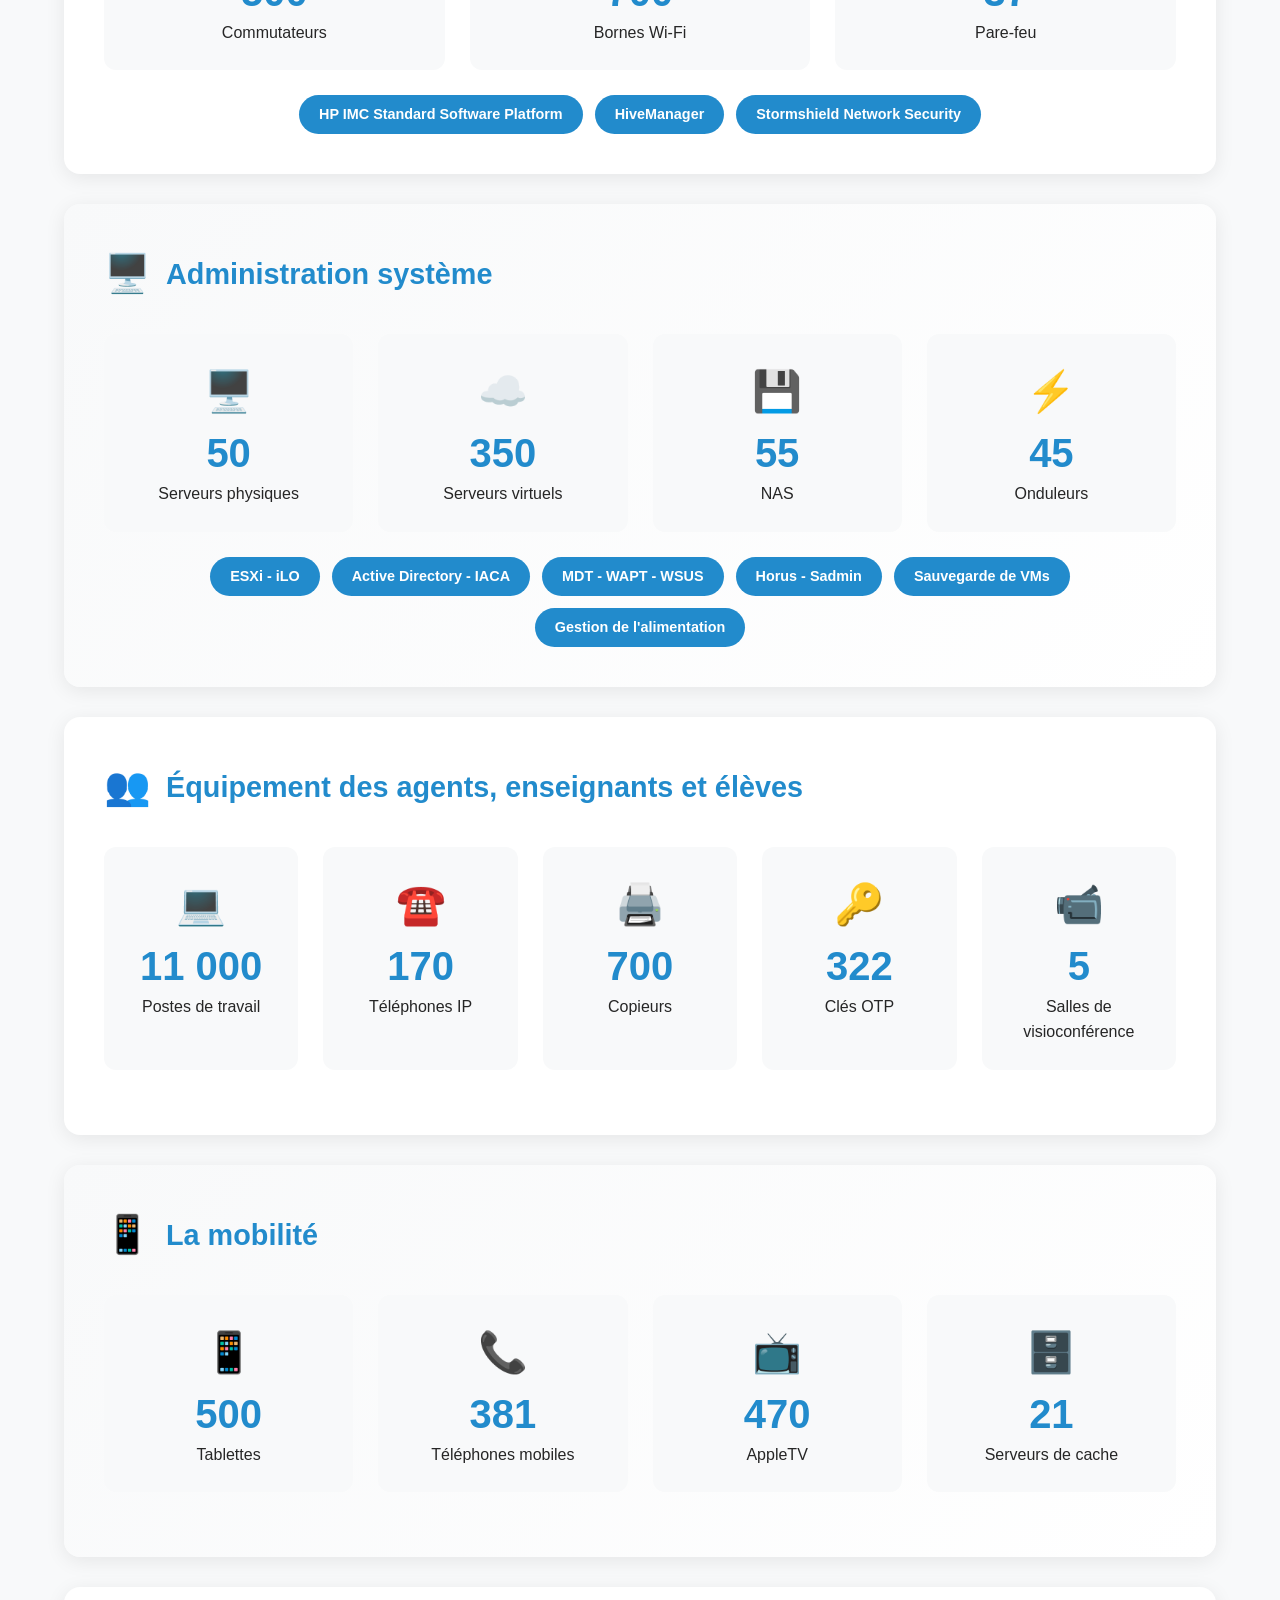
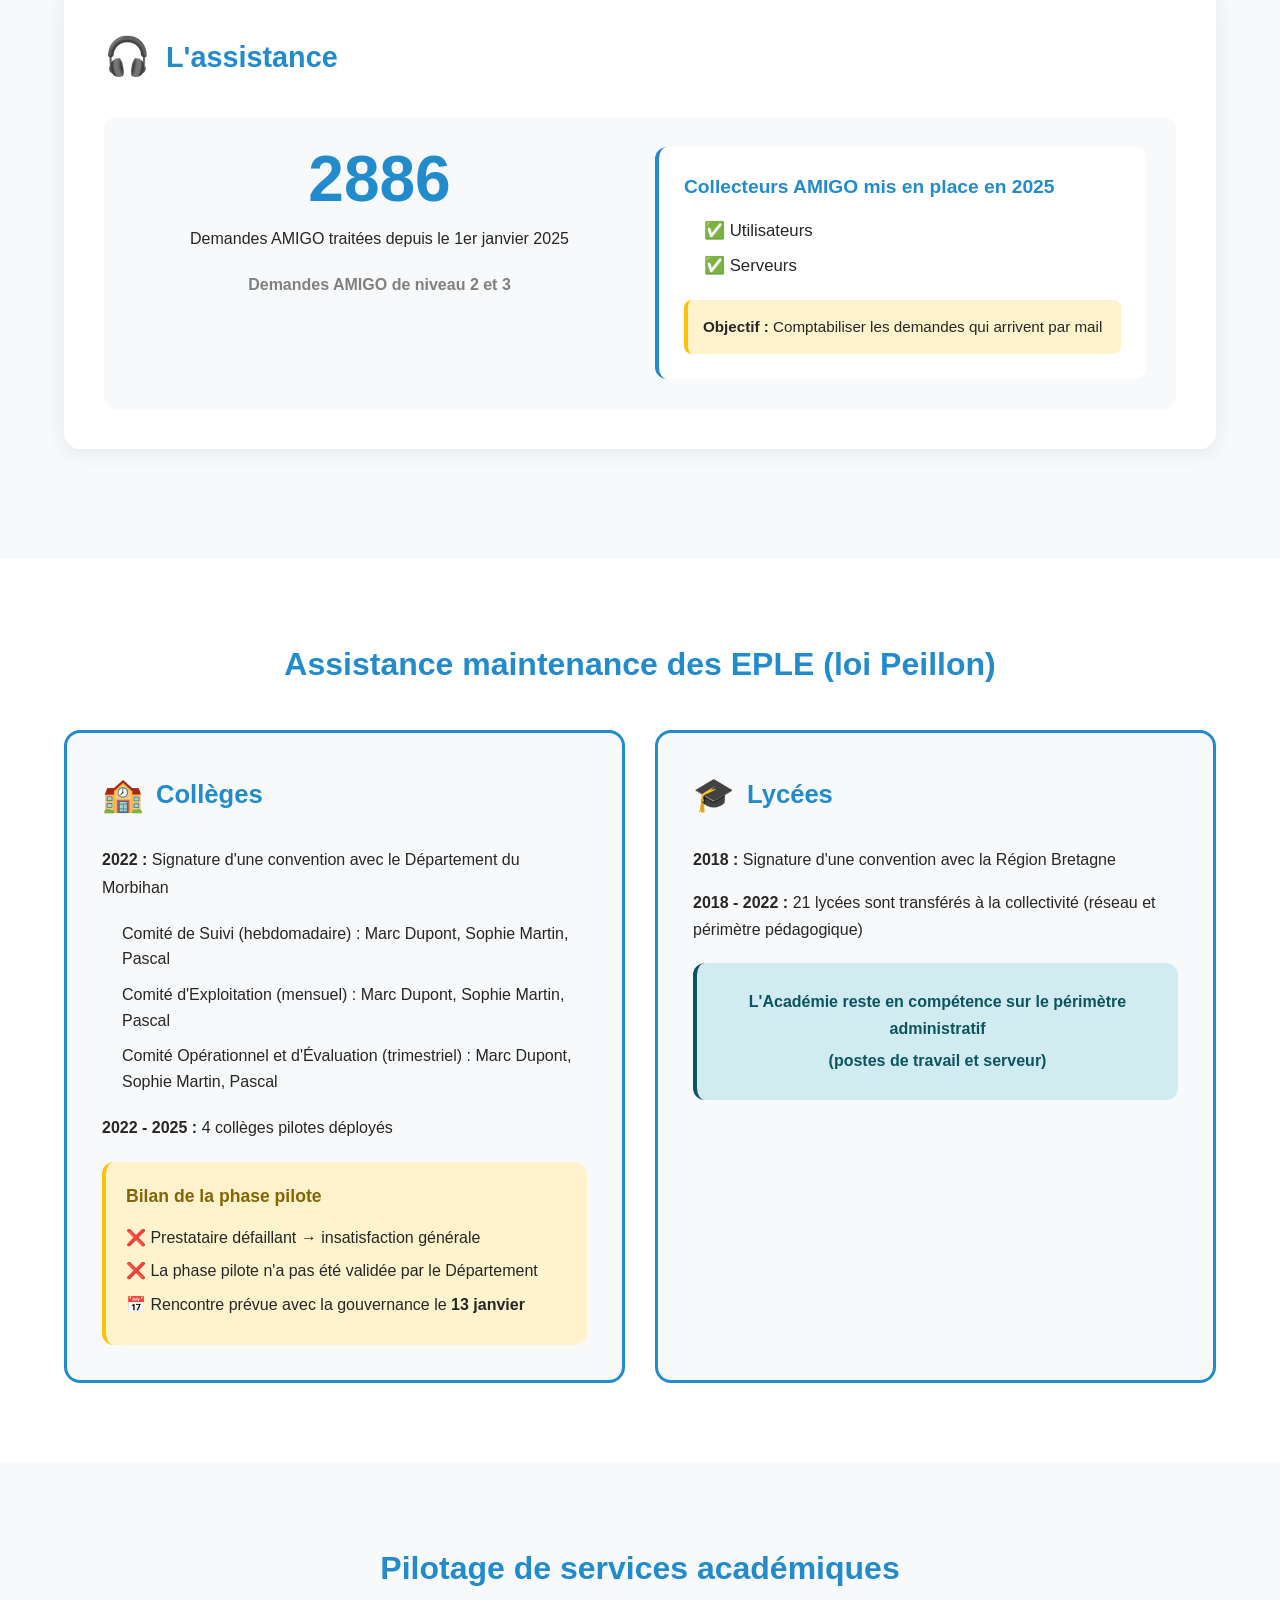
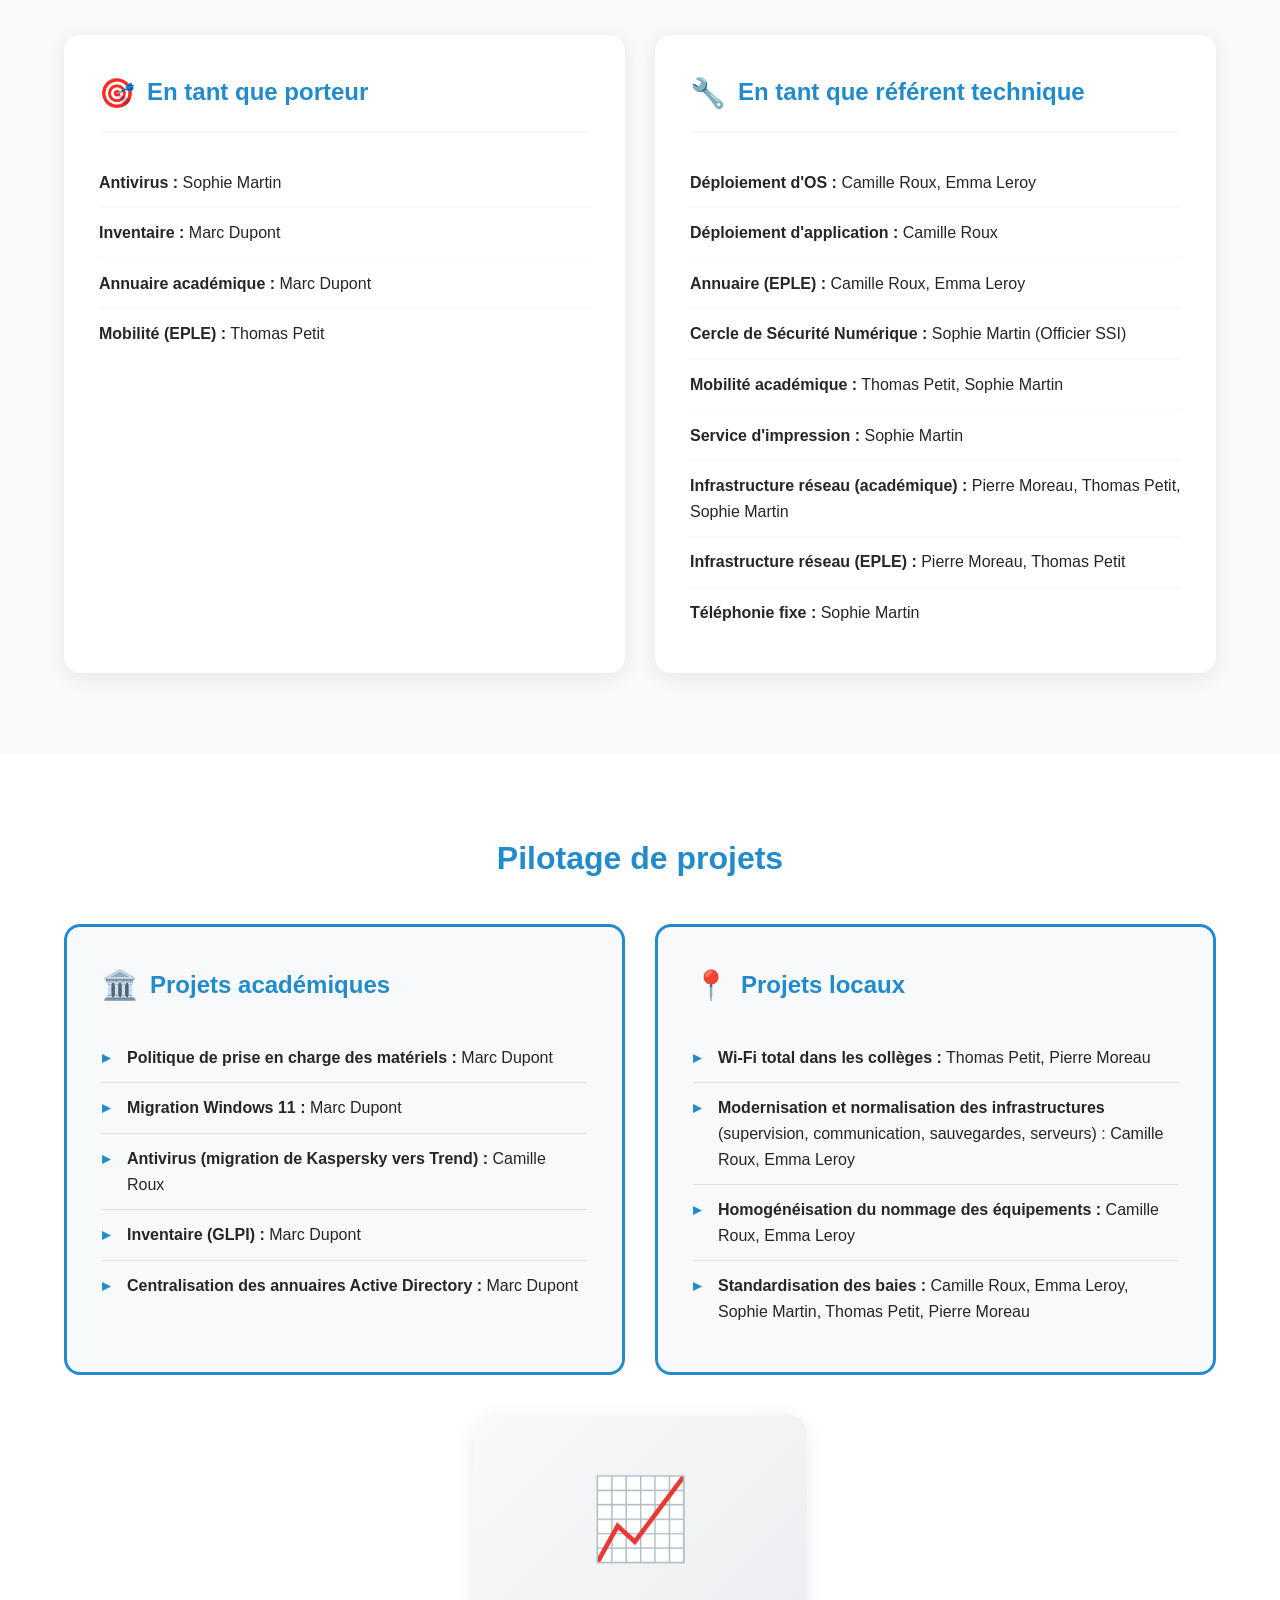
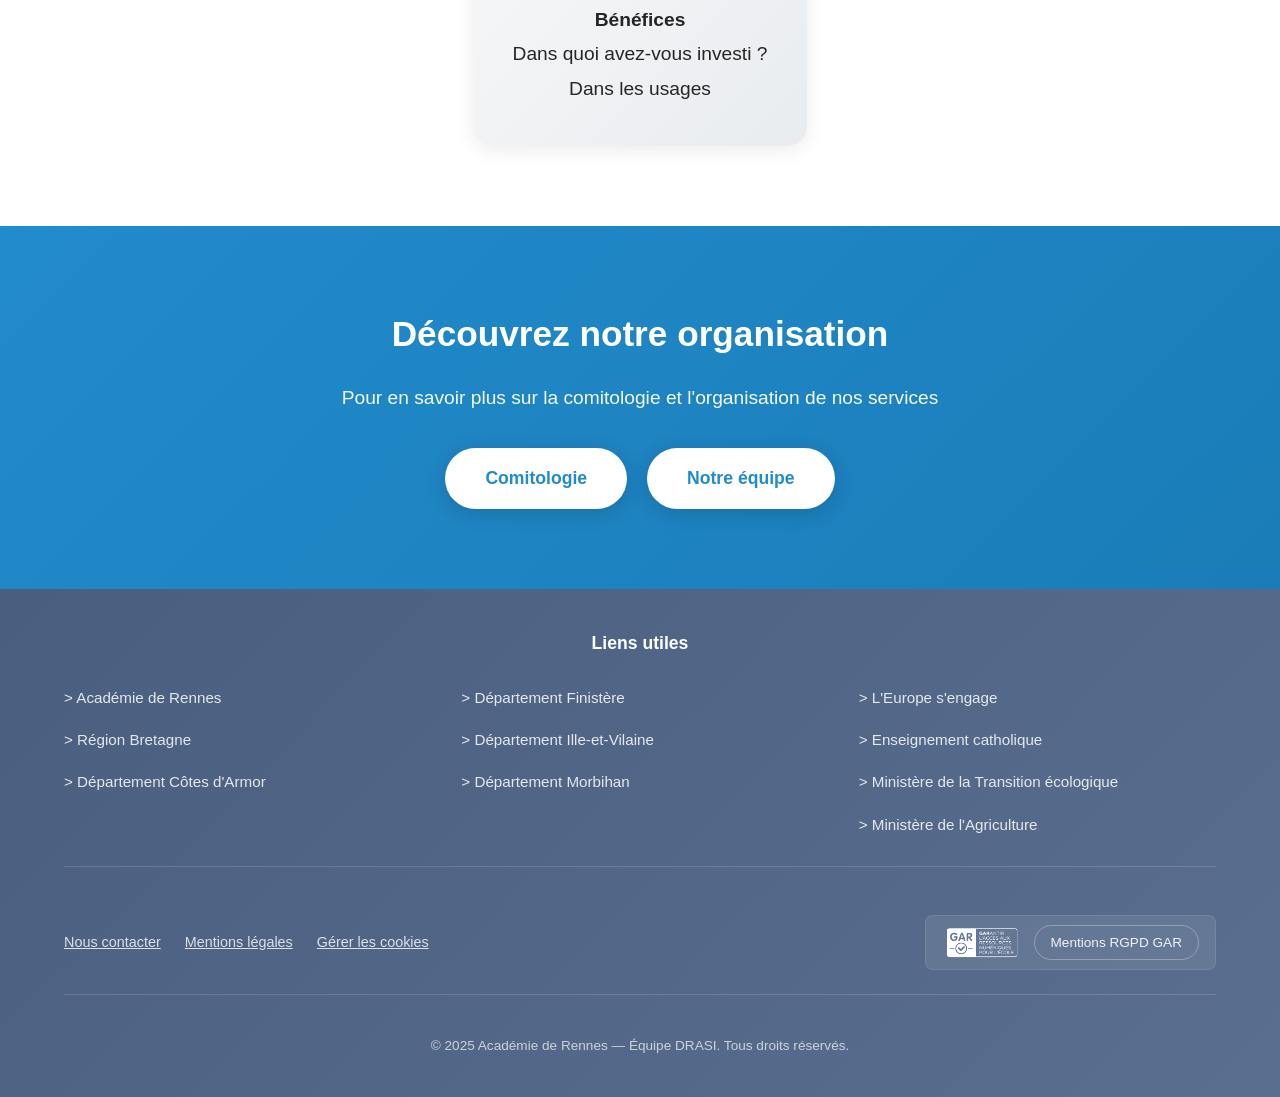
<file: missions.html>
<!DOCTYPE html>
<html lang="fr">
<head>
    <meta charset="UTF-8">
    <meta name="viewport" content="width=device-width, initial-scale=1.0">
    <meta name="description" content="Missions et activités de l'équipe académique DRASI">
    <title>Nos Missions - Équipe Académique DRASI</title>
    <link rel="stylesheet" href="css/common.css">
    <link rel="stylesheet" href="css/missions.css">
    <link rel="stylesheet" href="css/cookies.css">
    <link rel="icon" type="image/png" href="images/logo-acad.png">
</head>

<body>
    <!-- BANDEAU COOKIES - Chargé dynamiquement -->
    <div id="cookie-banner-placeholder"></div>
    <!-- HEADER - Chargé dynamiquement -->
    <div id="header-placeholder"></div>

    <!-- SECTION INTRODUCTION -->
    <section class="page-intro">
        <div class="container">
            <h2 class="section-title">Nos Missions</h2>
            <p class="section-subtitle">
                La Direction Régionale Académique des Systèmes d'Information (DRASI) de proximité du Morbihan 
                au service de l'éducation numérique.
            </p>
        </div>
    </section>

    <!-- RAISON D'ÊTRE -->
    <section class="raison-etre-section">
        <div class="container">
            <div class="raison-etre-box">
                <div class="raison-etre-icon">🎯</div>
                <h3 class="raison-etre-title">Notre raison d'être</h3>
                <p class="raison-etre-text">
                    Offrir un environnement numérique <strong>sécurisé</strong> et <strong>adapté</strong> 
                    aux besoins des usagers du Morbihan.
                </p>
                <div class="raison-etre-illustrations">
                    <div class="illustration-item">👥 Collaboration</div>
                    <div class="illustration-item">💻 Équipement</div>
                    <div class="illustration-item">📚 Enseignement</div>
                </div>
            </div>
        </div>
    </section>

    <!-- ACTIVITÉS - ADMINISTRATION RÉSEAU -->
    <section class="activites-section">
        <div class="container">
            <h3 class="section-title">Nos activités et quelques chiffres</h3>
            <p class="section-subtitle">
                La DRASI de proximité du Morbihan déploie et maintient en condition opérationnelle 
                et de sécurité les infrastructures des EPLE et des services académiques.
            </p>

            <div class="activite-block">
                <h4 class="activite-title">
                    <span class="activite-icon">🌐</span>
                    Administration réseau
                </h4>
                <div class="stats-row">
                    <div class="stat-item">
                        <div class="stat-icon">🔧</div>
                        <div class="stat-number">500</div>
                        <div class="stat-label">Commutateurs</div>
                    </div>
                    <div class="stat-item">
                        <div class="stat-icon">📡</div>
                        <div class="stat-number">700</div>
                        <div class="stat-label">Bornes Wi-Fi</div>
                    </div>
                    <div class="stat-item">
                        <div class="stat-icon">🛡️</div>
                        <div class="stat-number">37</div>
                        <div class="stat-label">Pare-feu</div>
                    </div>
                </div>
                <div class="tech-badges">
                    <span class="tech-badge">HP IMC Standard Software Platform</span>
                    <span class="tech-badge">HiveManager</span>
                    <span class="tech-badge">Stormshield Network Security</span>
                </div>
            </div>

            <div class="activite-block activite-alt">
                <h4 class="activite-title">
                    <span class="activite-icon">🖥️</span>
                    Administration système
                </h4>
                <div class="stats-row">
                    <div class="stat-item">
                        <div class="stat-icon">🖥️</div>
                        <div class="stat-number">50</div>
                        <div class="stat-label">Serveurs physiques</div>
                    </div>
                    <div class="stat-item">
                        <div class="stat-icon">☁️</div>
                        <div class="stat-number">350</div>
                        <div class="stat-label">Serveurs virtuels</div>
                    </div>
                    <div class="stat-item">
                        <div class="stat-icon">💾</div>
                        <div class="stat-number">55</div>
                        <div class="stat-label">NAS</div>
                    </div>
                    <div class="stat-item">
                        <div class="stat-icon">⚡</div>
                        <div class="stat-number">45</div>
                        <div class="stat-label">Onduleurs</div>
                    </div>
                </div>
                <div class="tech-badges">
                    <span class="tech-badge">ESXi - iLO</span>
                    <span class="tech-badge">Active Directory - IACA</span>
                    <span class="tech-badge">MDT - WAPT - WSUS</span>
                    <span class="tech-badge">Horus - Sadmin</span>
                    <span class="tech-badge">Sauvegarde de VMs</span>
                    <span class="tech-badge">Gestion de l'alimentation</span>
                </div>
            </div>

            <div class="activite-block">
                <h4 class="activite-title">
                    <span class="activite-icon">👥</span>
                    Équipement des agents, enseignants et élèves
                </h4>
                <div class="stats-row">
                    <div class="stat-item">
                        <div class="stat-icon">💻</div>
                        <div class="stat-number">11 000</div>
                        <div class="stat-label">Postes de travail</div>
                    </div>
                    <div class="stat-item">
                        <div class="stat-icon">☎️</div>
                        <div class="stat-number">170</div>
                        <div class="stat-label">Téléphones IP</div>
                    </div>
                    <div class="stat-item">
                        <div class="stat-icon">🖨️</div>
                        <div class="stat-number">700</div>
                        <div class="stat-label">Copieurs</div>
                    </div>
                    <div class="stat-item">
                        <div class="stat-icon">🔑</div>
                        <div class="stat-number">322</div>
                        <div class="stat-label">Clés OTP</div>
                    </div>
                    <div class="stat-item">
                        <div class="stat-icon">📹</div>
                        <div class="stat-number">5</div>
                        <div class="stat-label">Salles de visioconférence</div>
                    </div>
                </div>
            </div>

            <div class="activite-block activite-alt">
                <h4 class="activite-title">
                    <span class="activite-icon">📱</span>
                    La mobilité
                </h4>
                <div class="stats-row">
                    <div class="stat-item">
                        <div class="stat-icon">📱</div>
                        <div class="stat-number">500</div>
                        <div class="stat-label">Tablettes</div>
                    </div>
                    <div class="stat-item">
                        <div class="stat-icon">📞</div>
                        <div class="stat-number">381</div>
                        <div class="stat-label">Téléphones mobiles</div>
                    </div>
                    <div class="stat-item">
                        <div class="stat-icon">📺</div>
                        <div class="stat-number">470</div>
                        <div class="stat-label">AppleTV</div>
                    </div>
                    <div class="stat-item">
                        <div class="stat-icon">🗄️</div>
                        <div class="stat-number">21</div>
                        <div class="stat-label">Serveurs de cache</div>
                    </div>
                </div>
            </div>

            <div class="activite-block">
                <h4 class="activite-title">
                    <span class="activite-icon">🎧</span>
                    L'assistance
                </h4>
                <div class="assistance-box">
                    <div class="assistance-main">
                        <div class="assistance-stat">
                            <div class="stat-number-large">2886</div>
                            <div class="stat-label">Demandes AMIGO traitées depuis le 1er janvier 2025</div>
                        </div>
                        <p class="assistance-note">
                            Demandes AMIGO de niveau 2 et 3
                        </p>
                    </div>
                    <div class="assistance-collecteurs">
                        <h5>Collecteurs AMIGO mis en place en 2025</h5>
                        <ul>
                            <li>✅ Utilisateurs</li>
                            <li>✅ Serveurs</li>
                        </ul>
                        <p class="assistance-objectif">
                            <strong>Objectif :</strong> Comptabiliser les demandes qui arrivent par mail
                        </p>
                    </div>
                </div>
            </div>
        </div>
    </section>

    <!-- ASSISTANCE MAINTENANCE EPLE -->
    <section class="maintenance-section">
        <div class="container">
            <h3 class="section-title">Assistance maintenance des EPLE (loi Peillon)</h3>
            
            <div class="maintenance-grid">
                <div class="maintenance-card">
                    <a href="perimetre.html">
                    <h4 class="maintenance-title">
                        <span class="maintenance-icon">🏫</span>
                        Collèges
                    </h4>
                    <div class="maintenance-content">
                        <p><strong>2022 :</strong> Signature d'une convention avec le Département du Morbihan</p>
                        <ul class="maintenance-list">
                            <li>Comité de Suivi (hebdomadaire) : Marc Dupont, Sophie Martin, Pascal</li>
                            <li>Comité d'Exploitation (mensuel) : Marc Dupont, Sophie Martin, Pascal</li>
                            <li>Comité Opérationnel et d'Évaluation (trimestriel) : Marc Dupont, Sophie Martin, Pascal</li>
                        </ul>
                        <p><strong>2022 - 2025 :</strong> 4 collèges pilotes déployés</p>
                        
                        <div class="bilan-box">
                            <h5>Bilan de la phase pilote</h5>
                            <ul>
                                <li>❌ Prestataire défaillant → insatisfaction générale</li>
                                <li>❌ La phase pilote n'a pas été validée par le Département</li>
                                <li>📅 Rencontre prévue avec la gouvernance le <strong>13 janvier</strong></li>
                            </ul>
                        </div>
                    </div>
                    </a>
                </div>

                <div class="maintenance-card">
                   <a href="perimetre.html#map-section">
                    <h4 class="maintenance-title">
                        <span class="maintenance-icon">🎓</span>
                        Lycées
                    </h4>
                    <div class="maintenance-content">
                        <p><strong>2018 :</strong> Signature d'une convention avec la Région Bretagne</p>
                        <p><strong>2018 - 2022 :</strong> 21 lycées sont transférés à la collectivité (réseau et périmètre pédagogique)</p>
                        
                        <div class="info-box">
                            <p><strong>L'Académie reste en compétence sur le périmètre administratif</strong></p>
                            <p>(postes de travail et serveur)</p>
                        </div>
                    </div>
                    </a>
                </div>
            </div>
        </div>
    </section>

    <!-- PILOTAGE DE SERVICES -->
    <section class="pilotage-services-section">
        <div class="container">
            <h3 class="section-title">Pilotage de services académiques</h3>
            
            <div class="pilotage-grid">
                <div class="pilotage-card">
                    <h4 class="pilotage-title">
                        <span class="pilotage-icon">🎯</span>
                        En tant que porteur
                    </h4>
                    <ul class="pilotage-list">
                        <li><strong>Antivirus :</strong> Sophie Martin</li>
                        <li><strong>Inventaire :</strong> Marc Dupont</li>
                        <li><strong>Annuaire académique :</strong> Marc Dupont</li>
                        <li><strong>Mobilité (EPLE) :</strong> Thomas Petit</li>
                    </ul>
                </div>

                <div class="pilotage-card">
                    <h4 class="pilotage-title">
                        <span class="pilotage-icon">🔧</span>
                        En tant que référent technique
                    </h4>
                    <ul class="pilotage-list">
                        <li><strong>Déploiement d'OS :</strong> Camille Roux, Emma Leroy</li>
                        <li><strong>Déploiement d'application :</strong> Camille Roux</li>
                        <li><strong>Annuaire (EPLE) :</strong> Camille Roux, Emma Leroy</li>
                        <li><strong>Cercle de Sécurité Numérique :</strong> Sophie Martin (Officier SSI)</li>
                        <li><strong>Mobilité académique :</strong> Thomas Petit, Sophie Martin</li>
                        <li><strong>Service d'impression :</strong> Sophie Martin</li>
                        <li><strong>Infrastructure réseau (académique) :</strong> Pierre Moreau, Thomas Petit, Sophie Martin</li>
                        <li><strong>Infrastructure réseau (EPLE) :</strong> Pierre Moreau, Thomas Petit</li>
                        <li><strong>Téléphonie fixe :</strong> Sophie Martin</li>
                    </ul>
                </div>
            </div>
        </div>
    </section>

    <!-- PILOTAGE DE PROJETS -->
    <section class="pilotage-projets-section">
        <div class="container">
            <h3 class="section-title">Pilotage de projets</h3>
            
            <div class="projets-grid">
                <div class="projets-card">
                    <h4 class="projets-title">
                        <span class="projets-icon">🏛️</span>
                        Projets académiques
                    </h4>
                    <ul class="projets-list">
                        <li><strong>Politique de prise en charge des matériels :</strong> Marc Dupont</li>
                        <li><strong>Migration Windows 11 :</strong> Marc Dupont</li>
                        <li><strong>Antivirus (migration de Kaspersky vers Trend) :</strong> Camille Roux</li>
                        <li><strong>Inventaire (GLPI) :</strong> Marc Dupont</li>
                        <li><strong>Centralisation des annuaires Active Directory :</strong> Marc Dupont</li>
                    </ul>
                </div>

                <div class="projets-card">
                    <h4 class="projets-title">
                        <span class="projets-icon">📍</span>
                        Projets locaux
                    </h4>
                    <ul class="projets-list">
                        <li><strong>Wi-Fi total dans les collèges :</strong> Thomas Petit, Pierre Moreau</li>
                        <li><strong>Modernisation et normalisation des infrastructures</strong> (supervision, communication, sauvegardes, serveurs) : Camille Roux, Emma Leroy</li>
                        <li><strong>Homogénéisation du nommage des équipements :</strong> Camille Roux, Emma Leroy</li>
                        <li><strong>Standardisation des baies :</strong> Camille Roux, Emma Leroy, Sophie Martin, Thomas Petit, Pierre Moreau</li>
                    </ul>
                </div>
            </div>

            <div class="projets-illustration">
                <div class="illustration-graph">
                    <div class="graph-arrow">📈</div>
                    <p class="graph-text">
                        <strong>Bénéfices</strong><br>
                        Dans quoi avez-vous investi ?<br>
                        Dans les usages
                    </p>
                </div>
            </div>
        </div>
    </section>

    <!-- CTA -->
    <section class="cta-section">
        <div class="container">
            <h3 class="cta-title">Découvrez notre organisation</h3>
            <p class="cta-text">
                Pour en savoir plus sur la comitologie et l'organisation de nos services
            </p>
            <div class="cta-buttons">
                <a href="comitologie.html" class="btn-primary btn-white">Comitologie</a>
                <a href="equipes.html" class="btn-primary btn-white">Notre équipe</a>
            </div>
        </div>
    </section>

    <!-- FOOTER - Chargé dynamiquement -->
    <div id="footer-placeholder"></div>

    <!-- JAVASCRIPT -->
    <script src="js/cookies.js"></script> 
    <script src="js/main.js"></script>
</body>
</html>
</file>
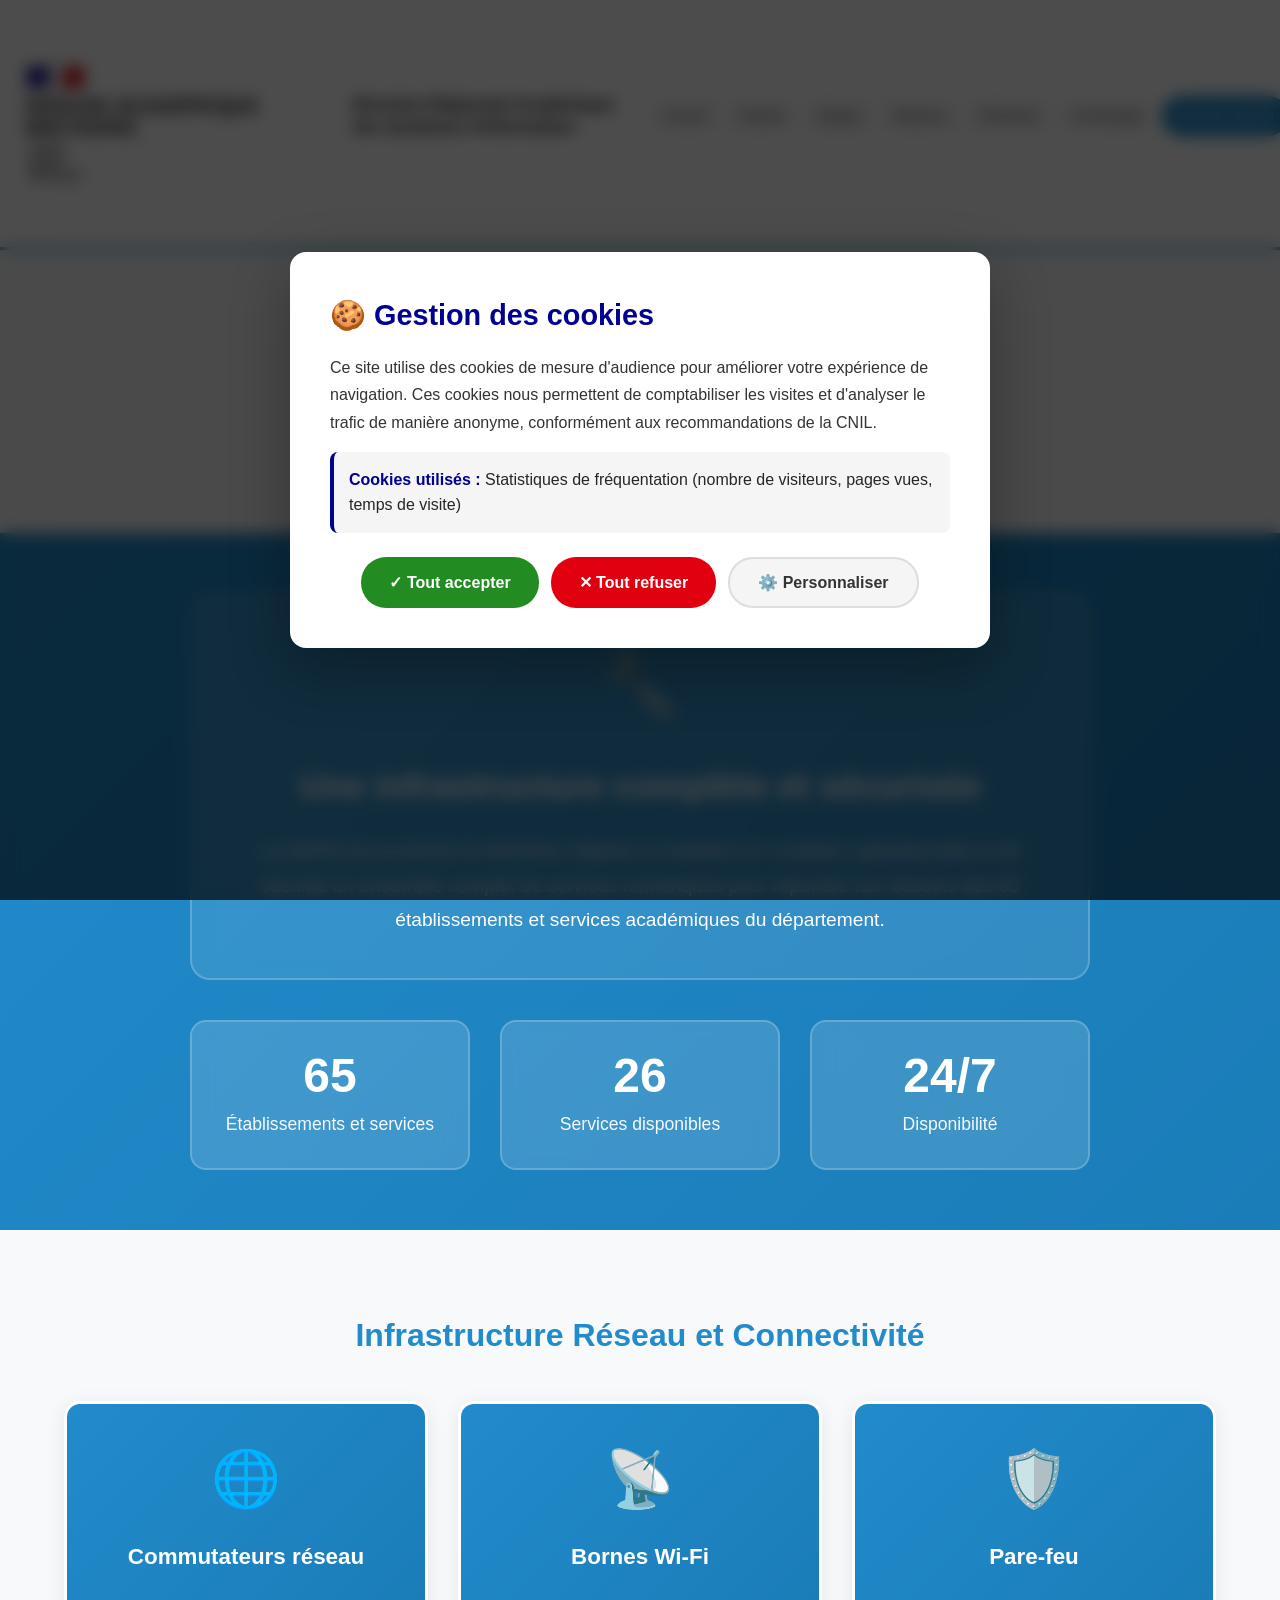
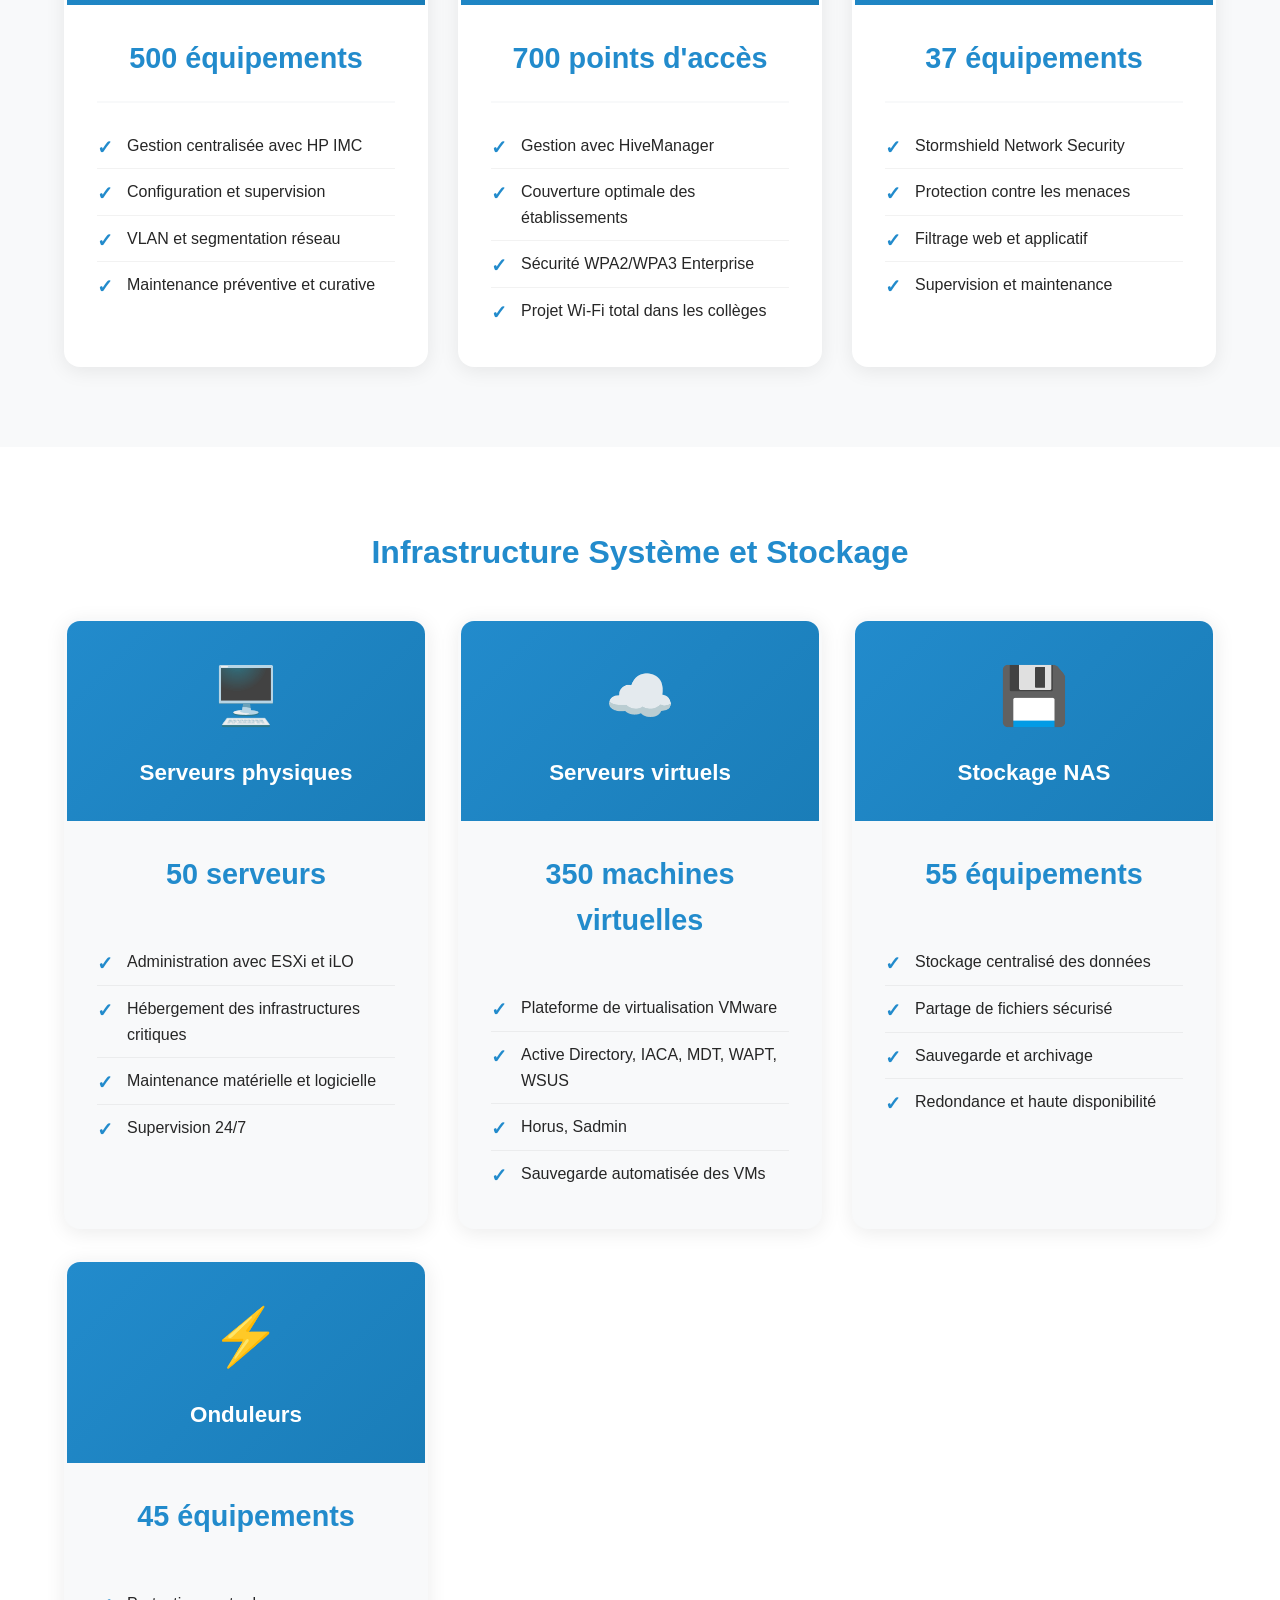
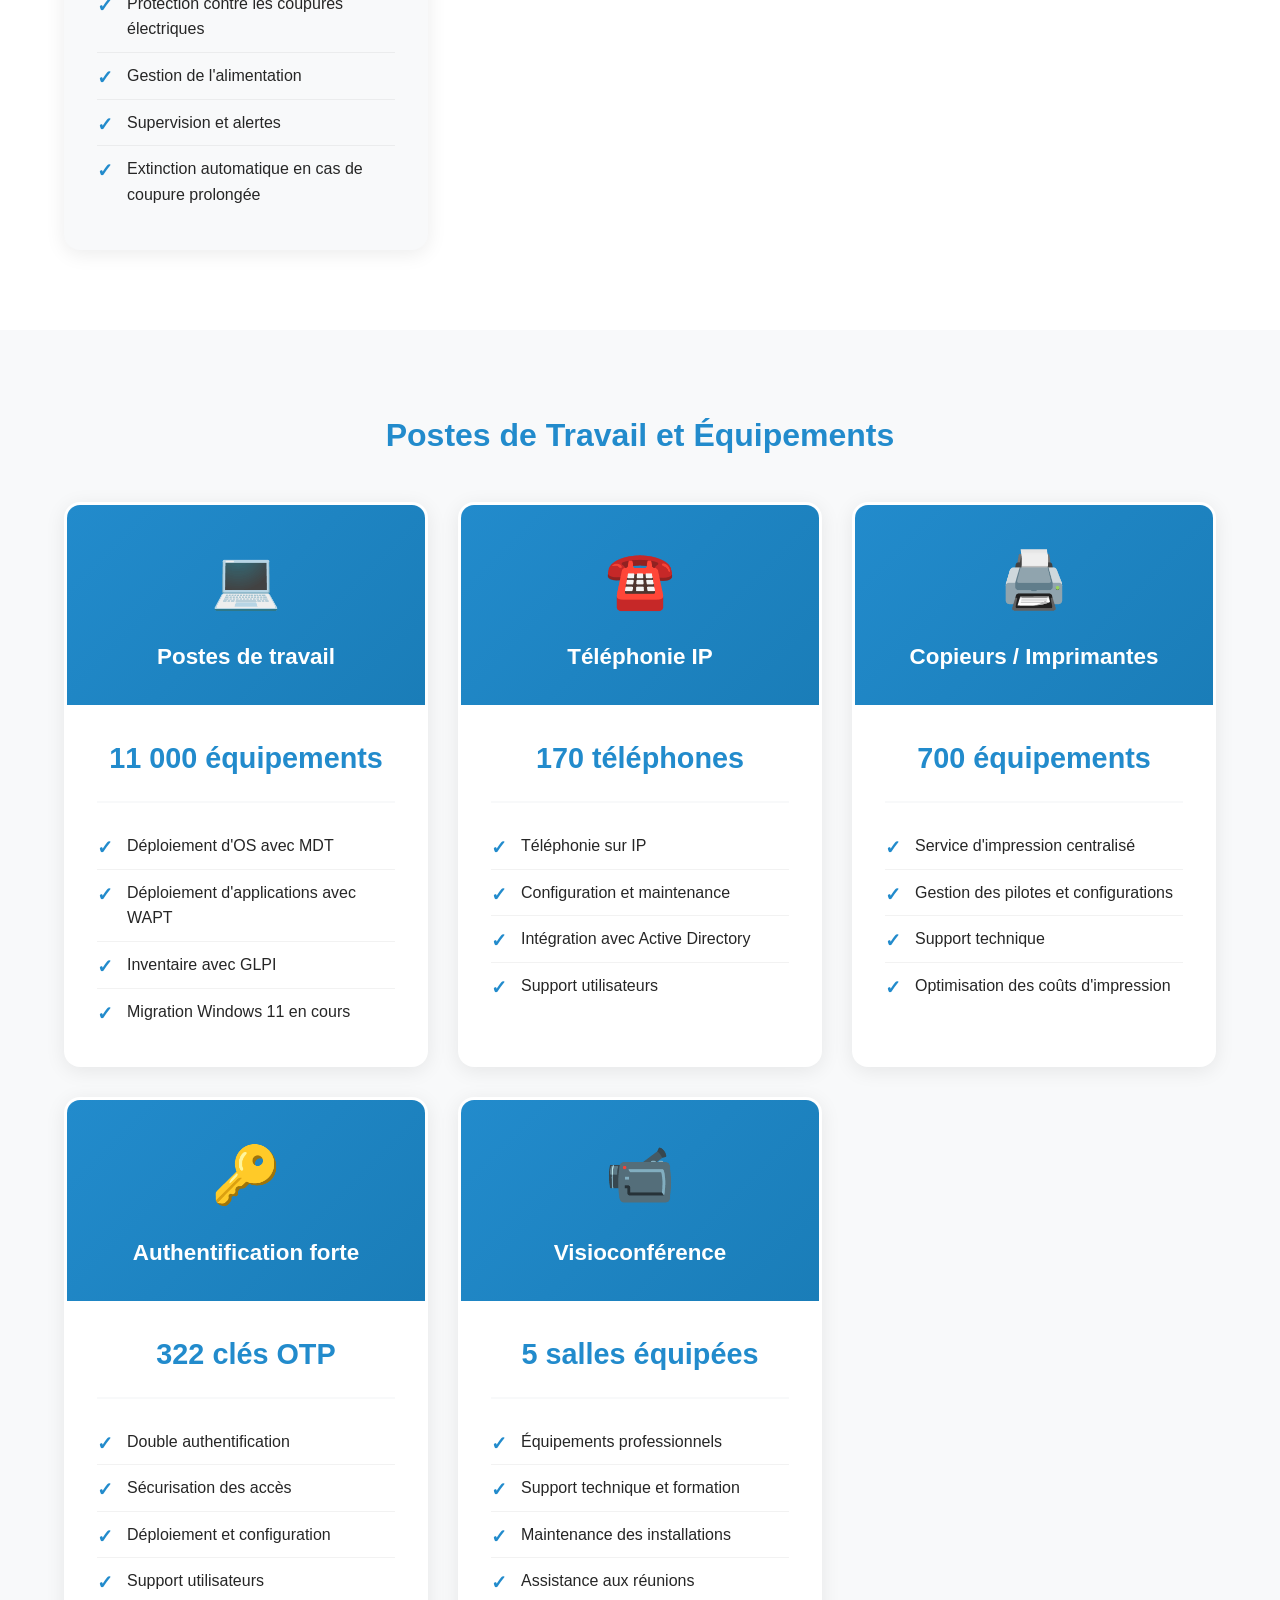
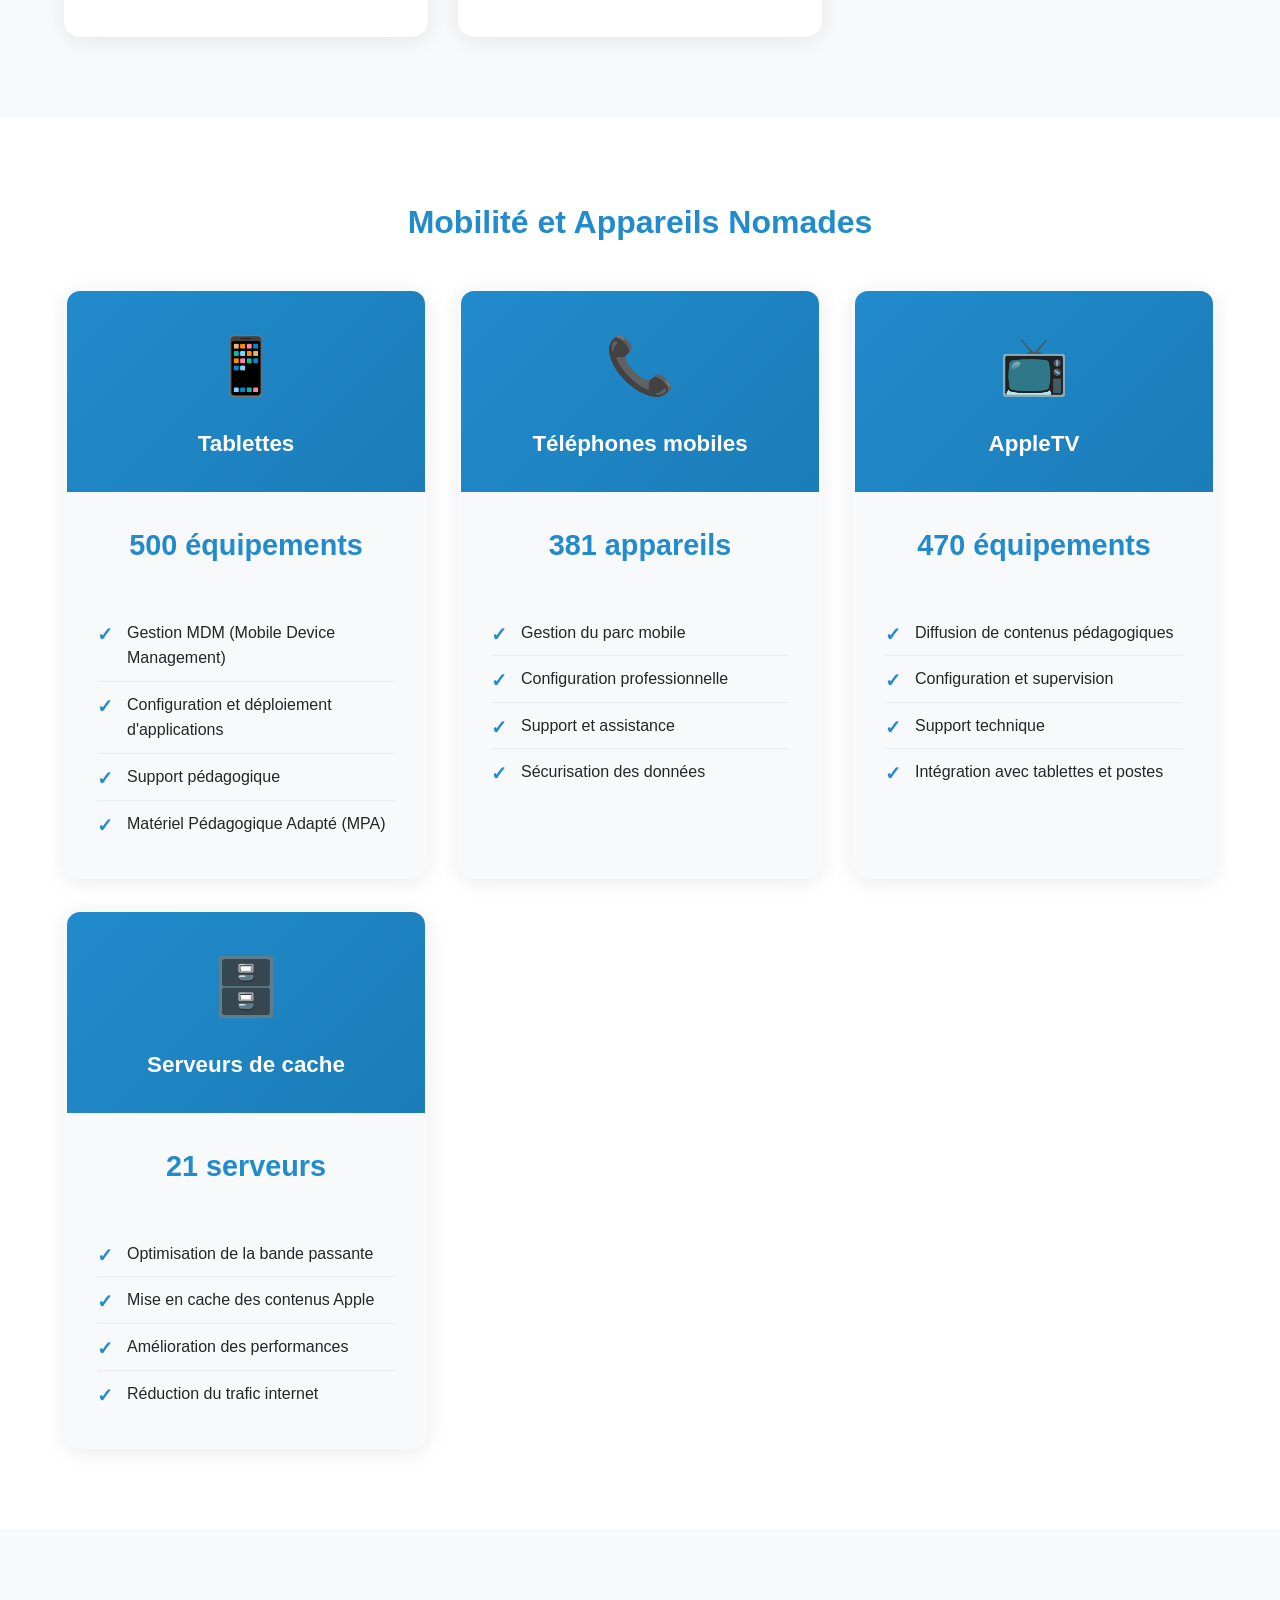
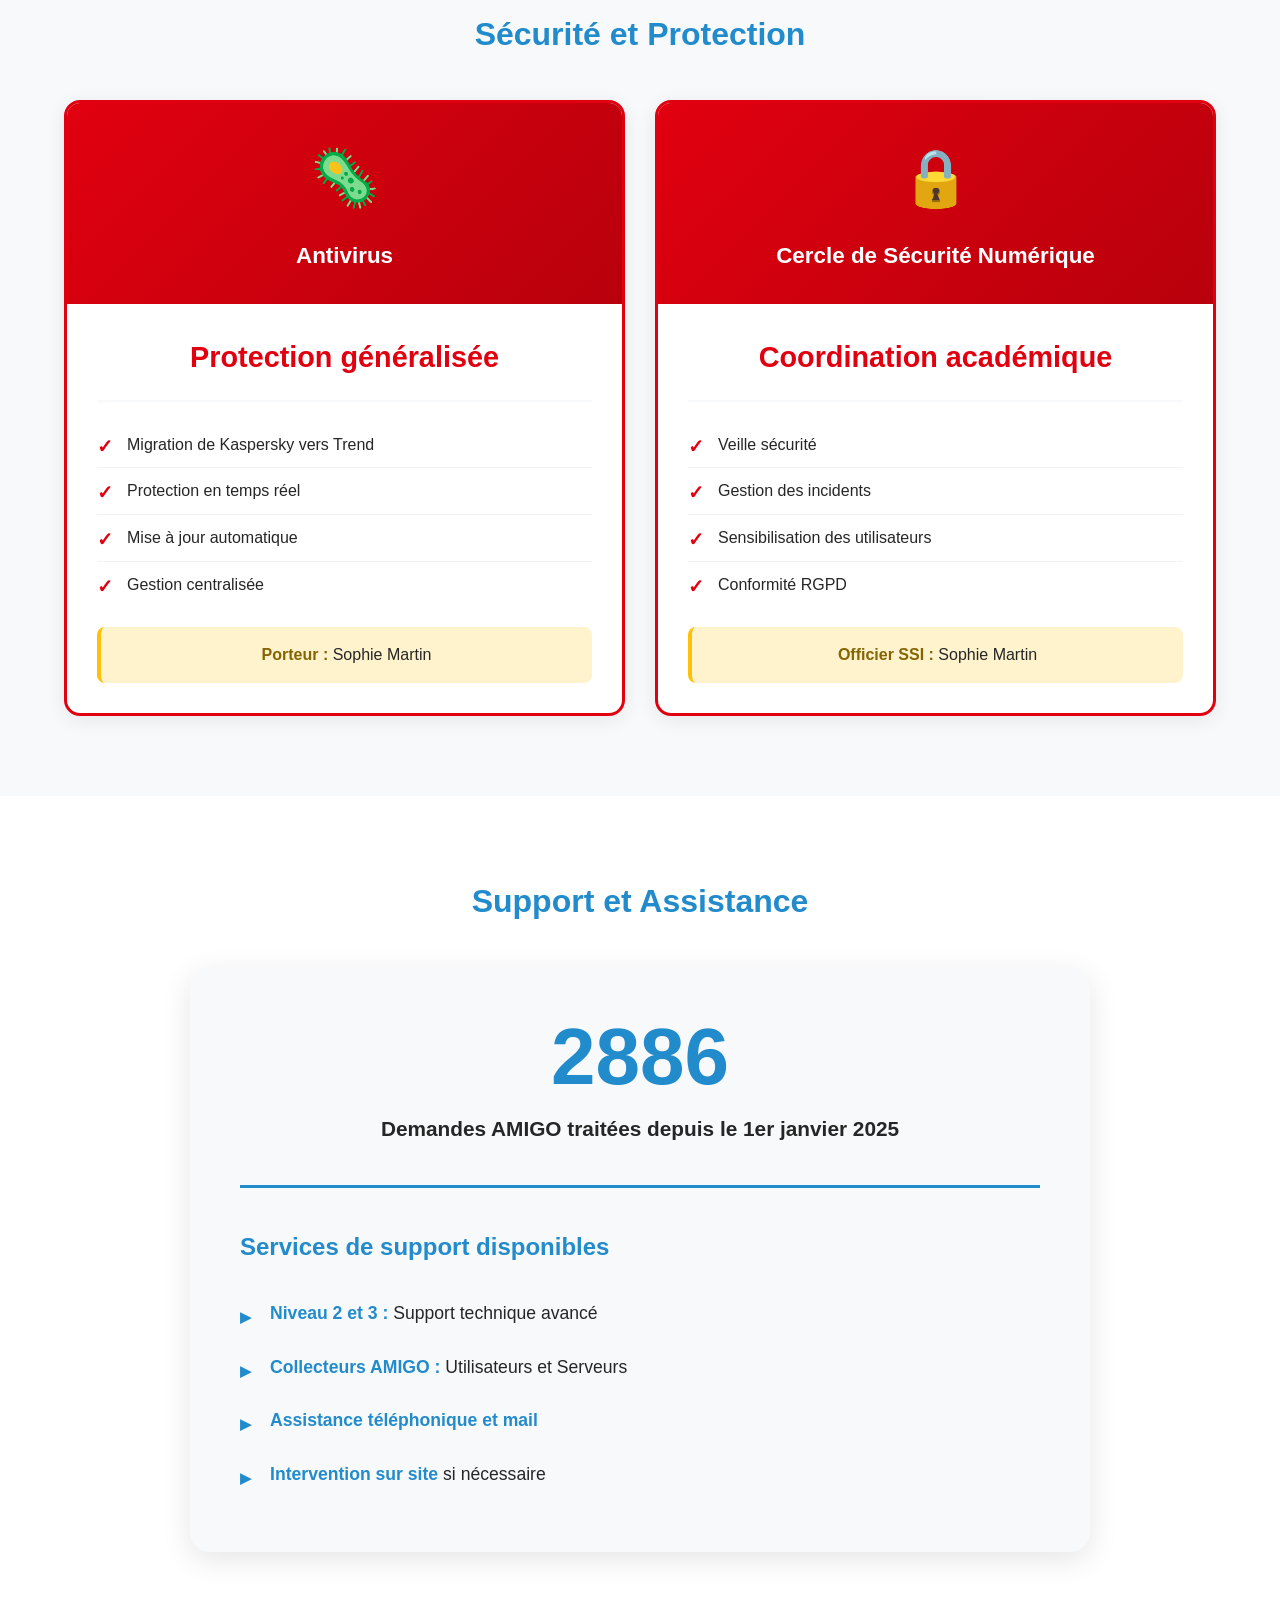
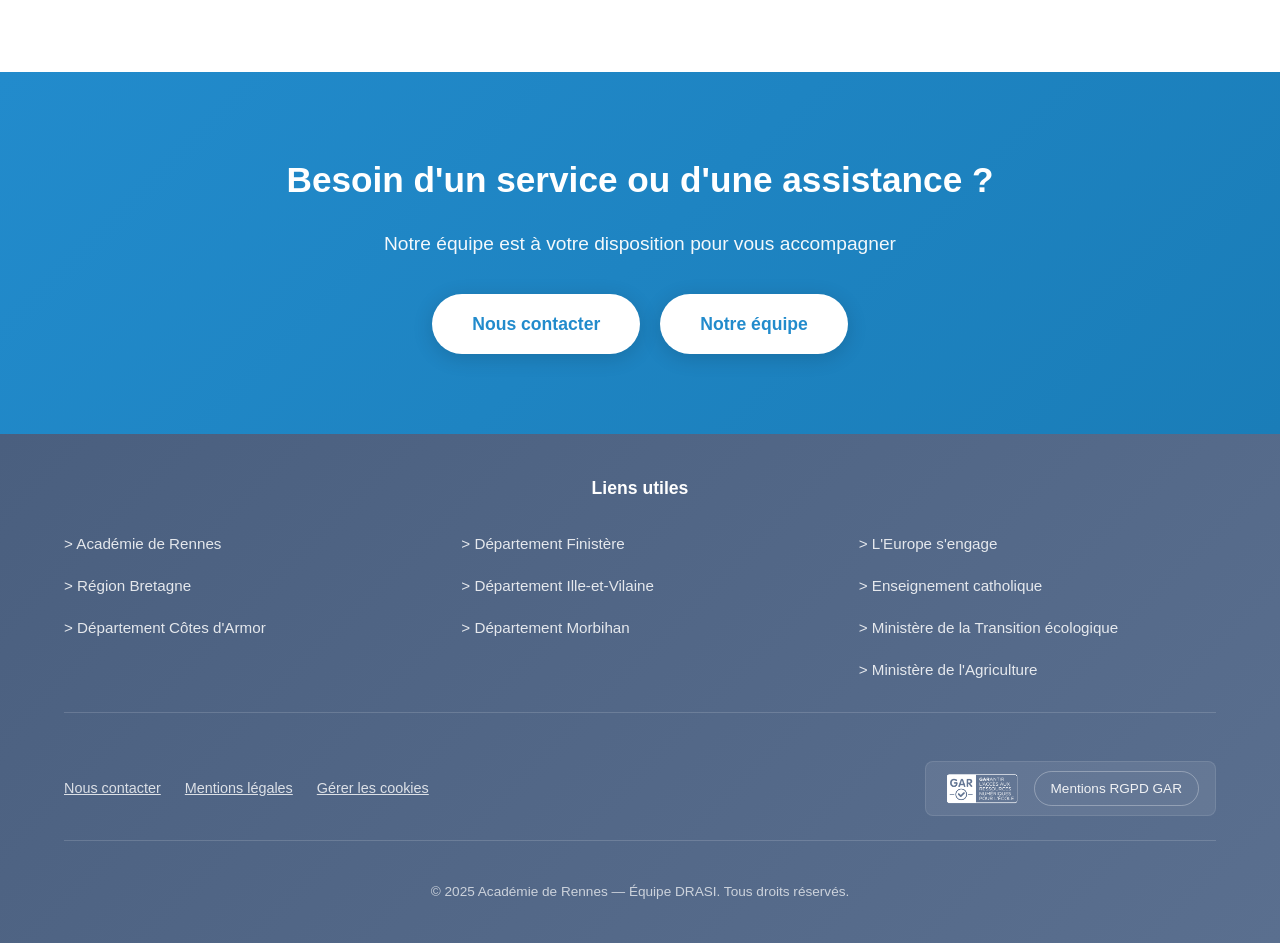
<file: services_operes.html>
<!DOCTYPE html>
<html lang="fr">
<head>
    <meta charset="UTF-8">
    <meta name="viewport" content="width=device-width, initial-scale=1.0">
    <meta name="description" content="Services opérés - Équipe académique DRASI">
    <title>Services Opérés - Équipe Académique DRASI</title>
    <link rel="stylesheet" href="css/common.css">
    <link rel="stylesheet" href="css/services.css">
    <link rel="stylesheet" href="css/cookies.css">
    <link rel="icon" type="image/png" href="images/logo-acad.png">
</head>

<body>
    <!-- BANDEAU COOKIES - Chargé dynamiquement -->
    <div id="cookie-banner-placeholder"></div>
    <!-- HEADER - Chargé dynamiquement -->
    <div id="header-placeholder"></div>

    <!-- SECTION INTRODUCTION -->
    <section class="page-intro">
        <div class="container">
            <h2 class="section-title">Services Opérés</h2>
            <p class="section-subtitle">
                Découvrez l'ensemble des services déployés, maintenus et gérés par la DRASI de proximité du Morbihan 
                au service des établissements et services académiques.
            </p>
        </div>
    </section>

    <!-- SECTION VUE D'ENSEMBLE -->
    <section class="vue-ensemble-section">
        <div class="container">
            <div class="vue-box">
                <div class="vue-icon">🔧</div>
                <h3 class="vue-title">Une infrastructure complète et sécurisée</h3>
                <p class="vue-text">
                    La DRASI de proximité du Morbihan déploie et maintient en condition opérationnelle 
                    et de sécurité un ensemble complet de services numériques pour répondre aux besoins 
                    des 65 établissements et services académiques du département.
                </p>
            </div>
            
            <div class="vue-stats">
                <div class="vue-stat-item">
                    <div class="vue-stat-number">65</div>
                    <div class="vue-stat-label">Établissements et services</div>
                </div>
                <div class="vue-stat-item">
                    <div class="vue-stat-number">26</div>
                    <div class="vue-stat-label">Services disponibles</div>
                </div>
                <div class="vue-stat-item">
                    <div class="vue-stat-number">24/7</div>
                    <div class="vue-stat-label">Disponibilité</div>
                </div>
            </div>
        </div>
    </section>

    <!-- SECTION INFRASTRUCTURE RÉSEAU -->
    <section class="services-section">
        <div class="container">
            <h3 class="section-title">Infrastructure Réseau et Connectivité</h3>
            
            <div class="services-grid">
                <div class="service-card">
                    <div class="service-header">
                        <div class="service-icon">🌐</div>
                        <h4 class="service-title">Commutateurs réseau</h4>
                    </div>
                    <div class="service-content">
                        <div class="service-stat">500 équipements</div>
                        <ul class="service-features">
                            <li>Gestion centralisée avec HP IMC</li>
                            <li>Configuration et supervision</li>
                            <li>VLAN et segmentation réseau</li>
                            <li>Maintenance préventive et curative</li>
                        </ul>
                    </div>
                </div>

                <div class="service-card">
                    <div class="service-header">
                        <div class="service-icon">📡</div>
                        <h4 class="service-title">Bornes Wi-Fi</h4>
                    </div>
                    <div class="service-content">
                        <div class="service-stat">700 points d'accès</div>
                        <ul class="service-features">
                            <li>Gestion avec HiveManager</li>
                            <li>Couverture optimale des établissements</li>
                            <li>Sécurité WPA2/WPA3 Enterprise</li>
                            <li>Projet Wi-Fi total dans les collèges</li>
                        </ul>
                    </div>
                </div>

                <div class="service-card">
                    <div class="service-header">
                        <div class="service-icon">🛡️</div>
                        <h4 class="service-title">Pare-feu</h4>
                    </div>
                    <div class="service-content">
                        <div class="service-stat">37 équipements</div>
                        <ul class="service-features">
                            <li>Stormshield Network Security</li>
                            <li>Protection contre les menaces</li>
                            <li>Filtrage web et applicatif</li>
                            <li>Supervision et maintenance</li>
                        </ul>
                    </div>
                </div>
            </div>
        </div>
    </section>

    <!-- SECTION INFRASTRUCTURE SYSTÈME -->
    <section class="services-section services-alt">
        <div class="container">
            <h3 class="section-title">Infrastructure Système et Stockage</h3>
            
            <div class="services-grid">
                <div class="service-card">
                    <div class="service-header">
                        <div class="service-icon">🖥️</div>
                        <h4 class="service-title">Serveurs physiques</h4>
                    </div>
                    <div class="service-content">
                        <div class="service-stat">50 serveurs</div>
                        <ul class="service-features">
                            <li>Administration avec ESXi et iLO</li>
                            <li>Hébergement des infrastructures critiques</li>
                            <li>Maintenance matérielle et logicielle</li>
                            <li>Supervision 24/7</li>
                        </ul>
                    </div>
                </div>

                <div class="service-card">
                    <div class="service-header">
                        <div class="service-icon">☁️</div>
                        <h4 class="service-title">Serveurs virtuels</h4>
                    </div>
                    <div class="service-content">
                        <div class="service-stat">350 machines virtuelles</div>
                        <ul class="service-features">
                            <li>Plateforme de virtualisation VMware</li>
                            <li>Active Directory, IACA, MDT, WAPT, WSUS</li>
                            <li>Horus, Sadmin</li>
                            <li>Sauvegarde automatisée des VMs</li>
                        </ul>
                    </div>
                </div>

                <div class="service-card">
                    <div class="service-header">
                        <div class="service-icon">💾</div>
                        <h4 class="service-title">Stockage NAS</h4>
                    </div>
                    <div class="service-content">
                        <div class="service-stat">55 équipements</div>
                        <ul class="service-features">
                            <li>Stockage centralisé des données</li>
                            <li>Partage de fichiers sécurisé</li>
                            <li>Sauvegarde et archivage</li>
                            <li>Redondance et haute disponibilité</li>
                        </ul>
                    </div>
                </div>

                <div class="service-card">
                    <div class="service-header">
                        <div class="service-icon">⚡</div>
                        <h4 class="service-title">Onduleurs</h4>
                    </div>
                    <div class="service-content">
                        <div class="service-stat">45 équipements</div>
                        <ul class="service-features">
                            <li>Protection contre les coupures électriques</li>
                            <li>Gestion de l'alimentation</li>
                            <li>Supervision et alertes</li>
                            <li>Extinction automatique en cas de coupure prolongée</li>
                        </ul>
                    </div>
                </div>
            </div>
        </div>
    </section>

    <!-- SECTION POSTES DE TRAVAIL -->
    <section class="services-section">
        <div class="container">
            <h3 class="section-title">Postes de Travail et Équipements</h3>
            
            <div class="services-grid">
                <div class="service-card">
                    <div class="service-header">
                        <div class="service-icon">💻</div>
                        <h4 class="service-title">Postes de travail</h4>
                    </div>
                    <div class="service-content">
                        <div class="service-stat">11 000 équipements</div>
                        <ul class="service-features">
                            <li>Déploiement d'OS avec MDT</li>
                            <li>Déploiement d'applications avec WAPT</li>
                            <li>Inventaire avec GLPI</li>
                            <li>Migration Windows 11 en cours</li>
                        </ul>
                    </div>
                </div>

                <div class="service-card">
                    <div class="service-header">
                        <div class="service-icon">☎️</div>
                        <h4 class="service-title">Téléphonie IP</h4>
                    </div>
                    <div class="service-content">
                        <div class="service-stat">170 téléphones</div>
                        <ul class="service-features">
                            <li>Téléphonie sur IP</li>
                            <li>Configuration et maintenance</li>
                            <li>Intégration avec Active Directory</li>
                            <li>Support utilisateurs</li>
                        </ul>
                    </div>
                </div>

                <div class="service-card">
                    <div class="service-header">
                        <div class="service-icon">🖨️</div>
                        <h4 class="service-title">Copieurs / Imprimantes</h4>
                    </div>
                    <div class="service-content">
                        <div class="service-stat">700 équipements</div>
                        <ul class="service-features">
                            <li>Service d'impression centralisé</li>
                            <li>Gestion des pilotes et configurations</li>
                            <li>Support technique</li>
                            <li>Optimisation des coûts d'impression</li>
                        </ul>
                    </div>
                </div>

                <div class="service-card">
                    <div class="service-header">
                        <div class="service-icon">🔑</div>
                        <h4 class="service-title">Authentification forte</h4>
                    </div>
                    <div class="service-content">
                        <div class="service-stat">322 clés OTP</div>
                        <ul class="service-features">
                            <li>Double authentification</li>
                            <li>Sécurisation des accès</li>
                            <li>Déploiement et configuration</li>
                            <li>Support utilisateurs</li>
                        </ul>
                    </div>
                </div>

                <div class="service-card">
                    <div class="service-header">
                        <div class="service-icon">📹</div>
                        <h4 class="service-title">Visioconférence</h4>
                    </div>
                    <div class="service-content">
                        <div class="service-stat">5 salles équipées</div>
                        <ul class="service-features">
                            <li>Équipements professionnels</li>
                            <li>Support technique et formation</li>
                            <li>Maintenance des installations</li>
                            <li>Assistance aux réunions</li>
                        </ul>
                    </div>
                </div>
            </div>
        </div>
    </section>

    <!-- SECTION MOBILITÉ -->
    <section class="services-section services-alt">
        <div class="container">
            <h3 class="section-title">Mobilité et Appareils Nomades</h3>
            
            <div class="services-grid">
                <div class="service-card">
                    <div class="service-header">
                        <div class="service-icon">📱</div>
                        <h4 class="service-title">Tablettes</h4>
                    </div>
                    <div class="service-content">
                        <div class="service-stat">500 équipements</div>
                        <ul class="service-features">
                            <li>Gestion MDM (Mobile Device Management)</li>
                            <li>Configuration et déploiement d'applications</li>
                            <li>Support pédagogique</li>
                            <li>Matériel Pédagogique Adapté (MPA)</li>
                        </ul>
                    </div>
                </div>

                <div class="service-card">
                    <div class="service-header">
                        <div class="service-icon">📞</div>
                        <h4 class="service-title">Téléphones mobiles</h4>
                    </div>
                    <div class="service-content">
                        <div class="service-stat">381 appareils</div>
                        <ul class="service-features">
                            <li>Gestion du parc mobile</li>
                            <li>Configuration professionnelle</li>
                            <li>Support et assistance</li>
                            <li>Sécurisation des données</li>
                        </ul>
                    </div>
                </div>

                <div class="service-card">
                    <div class="service-header">
                        <div class="service-icon">📺</div>
                        <h4 class="service-title">AppleTV</h4>
                    </div>
                    <div class="service-content">
                        <div class="service-stat">470 équipements</div>
                        <ul class="service-features">
                            <li>Diffusion de contenus pédagogiques</li>
                            <li>Configuration et supervision</li>
                            <li>Support technique</li>
                            <li>Intégration avec tablettes et postes</li>
                        </ul>
                    </div>
                </div>

                <div class="service-card">
                    <div class="service-header">
                        <div class="service-icon">🗄️</div>
                        <h4 class="service-title">Serveurs de cache</h4>
                    </div>
                    <div class="service-content">
                        <div class="service-stat">21 serveurs</div>
                        <ul class="service-features">
                            <li>Optimisation de la bande passante</li>
                            <li>Mise en cache des contenus Apple</li>
                            <li>Amélioration des performances</li>
                            <li>Réduction du trafic internet</li>
                        </ul>
                    </div>
                </div>
            </div>
        </div>
    </section>

    <!-- SECTION SÉCURITÉ -->
    <section class="services-section">
        <div class="container">
            <h3 class="section-title">Sécurité et Protection</h3>
            
            <div class="services-grid">
                <div class="service-card service-featured">
                    <div class="service-header">
                        <div class="service-icon">🦠</div>
                        <h4 class="service-title">Antivirus</h4>
                    </div>
                    <div class="service-content">
                        <div class="service-stat">Protection généralisée</div>
                        <ul class="service-features">
                            <li>Migration de Kaspersky vers Trend</li>
                            <li>Protection en temps réel</li>
                            <li>Mise à jour automatique</li>
                            <li>Gestion centralisée</li>
                        </ul>
                        <div class="service-pilote">
                            <strong>Porteur :</strong> Sophie Martin
                        </div>
                    </div>
                </div>

                <div class="service-card service-featured">
                    <div class="service-header">
                        <div class="service-icon">🔒</div>
                        <h4 class="service-title">Cercle de Sécurité Numérique</h4>
                    </div>
                    <div class="service-content">
                        <div class="service-stat">Coordination académique</div>
                        <ul class="service-features">
                            <li>Veille sécurité</li>
                            <li>Gestion des incidents</li>
                            <li>Sensibilisation des utilisateurs</li>
                            <li>Conformité RGPD</li>
                        </ul>
                        <div class="service-pilote">
                            <strong>Officier SSI :</strong> Sophie Martin
                        </div>
                    </div>
                </div>
            </div>
        </div>
    </section>

    <!-- SECTION SUPPORT -->
    <section class="support-section">
        <div class="container">
            <h3 class="section-title">Support et Assistance</h3>
            
            <div class="support-box">
                <div class="support-stat-large">
                    <div class="support-number">2886</div>
                    <div class="support-label">Demandes AMIGO traitées depuis le 1er janvier 2025</div>
                </div>
                
                <div class="support-details">
                    <h4>Services de support disponibles</h4>
                    <ul>
                        <li><strong>Niveau 2 et 3 :</strong> Support technique avancé</li>
                        <li><strong>Collecteurs AMIGO :</strong> Utilisateurs et Serveurs</li>
                        <li><strong>Assistance téléphonique et mail</strong></li>
                        <li><strong>Intervention sur site</strong> si nécessaire</li>
                    </ul>
                </div>
            </div>
        </div>
    </section>

    <!-- CTA -->
    <section class="cta-section">
        <div class="container">
            <h3 class="cta-title">Besoin d'un service ou d'une assistance ?</h3>
            <p class="cta-text">
                Notre équipe est à votre disposition pour vous accompagner
            </p>
            <div class="cta-buttons">
                <a href="contact.html" class="btn-primary btn-white">Nous contacter</a>
                <a href="equipes.html" class="btn-primary btn-white">Notre équipe</a>
            </div>
        </div>
    </section>

    <!-- FOOTER - Chargé dynamiquement -->
    <div id="footer-placeholder"></div>

    <!-- JAVASCRIPT -->
    <script src="js/cookies.js"></script> 
    <script src="js/main.js"></script>
</body>
</html>
</file>
<file: css/common.css>
/* ========================================
   COMMON.CSS - Styles communs à toutes les pages
   Variables, Reset, Header, Footer
======================================== */

/* ===== 1. VARIABLES CSS ===== */
:root {
    /* Couleurs charte graphique */
    --bleu-france: #228BCC;
    --bleu-france-hover: #1212B8;
    --rouge-marianne: #E1000F;
    --gris-50: #808080;
    --gris-85: #262626;
    --gris-clair: #f8f9fa;
    --blanc: #FFFFFF;
    --noir: #000000;
    
    /* Espacements */
    --spacing-xs: 8px;
    --spacing-sm: 16px;
    --spacing-md: 24px;
    --spacing-lg: 40px;
    --spacing-xl: 60px;
    
    /* Typographie */
    --font-primary: 'Segoe UI', Arial, Helvetica, sans-serif;
    --font-size-base: 16px;
    --line-height-base: 1.6;
    
    /* Transitions */
    --transition-speed: 0.3s;
}

/* ========================================
   2. RESET ET STYLES DE BASE
======================================== */
* {
    margin: 0;
    padding: 0;
    box-sizing: border-box;
}

html {
    font-size: var(--font-size-base);
    scroll-behavior: smooth;
}

body {
    font-family: var(--font-primary);
    color: var(--gris-85);
    line-height: var(--line-height-base);
    background-color: var(--blanc);
}

a {
    text-decoration: none;
    color: inherit;
    transition: color var(--transition-speed);
}

a:hover {
    color: var(--bleu-france);
}

img {
    max-width: 100%;
    height: auto;
    display: block;
}

ul {
    list-style: none;
}

/* ========================================
   3. CONTAINER
======================================== */
.container {
    max-width: 1200px;
    margin: 0 auto;
    padding: 0 var(--spacing-md);
}

/* ========================================
   4. HEADER - VERSION DESKTOP
======================================== */
.header {
    background: var(--blanc);
    border-bottom: 3px solid var(--bleu-france);
    position: sticky;
    top: 0;
    z-index: 1000;
    box-shadow: 0 2px 10px rgba(0, 0, 0, 0.05);
    height: 250px;
}

.header .container {
    height: 100%;
    max-width: 1400px;
}

.header-content {
    height: 100%;
    display: flex;
    align-items: center;
    width: 100%;
    gap: 16px;
    position: relative;
    justify-content: space-between;
}

.logo-area {
    display: flex;
    align-items: center;
    gap: 16px;
    flex-shrink: 0;
    padding: 20px 0;
    margin-left: -40px;
}

.logo-img {
    height: 240px;
    width: auto;
    object-fit: contain;
}

.logo-area-text {
    display: flex;
    align-items: center;
    gap: 16px;
    padding-left: 16px;
    margin-left: 16px;
    min-height: 100px;
}

.logo-text {
    display: flex;
    flex-direction: column;
    justify-content: center;
}

.logo-title {
    color: var(--noir);
    font-size: 1.05em;
    font-weight: bold;
    line-height: 1.3;
    max-width: 280px;
    padding-bottom: 15px;
}

/* Menu hamburger (caché en desktop) */
.menu-toggle {
    display: none;
    flex-direction: column;
    gap: 5px;
    background: none;
    border: none;
    cursor: pointer;
    padding: 8px;
    z-index: 20;
}

.menu-toggle span {
    display: block;
    width: 25px;
    height: 3px;
    background: var(--bleu-france);
    transition: all var(--transition-speed);
}

.menu-toggle.active span:nth-child(1) {
    transform: rotate(45deg) translate(5px, 5px);
}

.menu-toggle.active span:nth-child(2) {
    opacity: 0;
}

.menu-toggle.active span:nth-child(3) {
    transform: rotate(-45deg) translate(7px, -7px);
}

/* Navigation */
.nav-menu {
    display: flex;
    gap: 5px;
    align-items: center;
    margin-left: auto;
    flex-wrap: wrap;
    flex-shrink: 0;
    padding-bottom: 15px;
}

.nav-pill {
    padding: 9px 14px;
    border-radius: 20px;
    background: var(--gris-clair);
    color: var(--gris-85);
    font-weight: 500;
    font-size: 0.85em;
    cursor: pointer;
    transition: all var(--transition-speed);
    white-space: nowrap;
}

.nav-pill:hover,
.nav-pill.active {
    background: var(--bleu-france);
    color: var(--blanc);
}

/* ========================================
   5. FOOTER
======================================== */
.footer {
    background: linear-gradient(135deg, #4a5f7f 0%, #5a6f8f 100%);
    color: var(--blanc);
    padding: var(--spacing-lg) 0;
}

.footer-compact {
    display: flex;
    flex-direction: column;
    gap: var(--spacing-md);
}

.footer-links-section {
    padding-bottom: var(--spacing-md);
    border-bottom: 1px solid rgba(255, 255, 255, 0.15);
}

.footer-links-section h4 {
    color: var(--blanc);
    font-size: 1.1em;
    margin-bottom: var(--spacing-md);
    text-align: center;
    font-weight: bold;
}

.footer-links-grid {
    display: grid;
    grid-template-columns: repeat(3, 1fr);
    gap: var(--spacing-lg);
}

.footer-links-col {
    display: flex;
    flex-direction: column;
    gap: var(--spacing-xs);
}

.footer-links-col a {
    color: rgba(255, 255, 255, 0.85);
    font-size: 0.95em;
    transition: all 0.3s;
    padding: 5px 0;
}

.footer-links-col a:hover {
    color: var(--blanc);
    padding-left: 8px;
    text-decoration: underline;
}

.footer-legal-row {
    display: flex;
    justify-content: space-between;
    align-items: center;
    gap: var(--spacing-lg);
    padding: var(--spacing-md) 0;
    border-bottom: 1px solid rgba(255, 255, 255, 0.15);
}

.footer-legal-links {
    display: flex;
    gap: var(--spacing-md);
    flex-wrap: wrap;
}

.footer-legal-links a {
    color: rgba(255, 255, 255, 0.8);
    font-size: 0.9em;
    transition: color 0.3s;
    text-decoration: underline;
}

.footer-legal-links a:hover {
    color: var(--blanc);
}

.footer-gar {
    display: flex;
    align-items: center;
    gap: 12px;
    padding: 8px 16px;
    background: rgba(255, 255, 255, 0.08);
    border-radius: 8px;
    border: 1px solid rgba(255, 255, 255, 0.1);
}

.gar-logo {
    width: 80px;
    height: auto;
    filter: brightness(0) invert(1);
}

.gar-link {
    color: rgba(255, 255, 255, 0.9);
    font-size: 0.85em;
    text-decoration: none;
    padding: 6px 16px;
    border: 1px solid rgba(255, 255, 255, 0.3);
    border-radius: 20px;
    transition: all 0.3s;
    white-space: nowrap;
}

.gar-link:hover {
    background: rgba(255, 255, 255, 0.15);
    border-color: var(--blanc);
    color: var(--blanc);
}

.footer-copyright {
    text-align: center;
    padding: var(--spacing-sm) 0 0;
    color: rgba(255, 255, 255, 0.7);
    font-size: 0.85em;
}

/* Bouton retour en haut */
.back-to-top {
    position: fixed;
    bottom: 30px;
    right: 30px;
    width: 50px;
    height: 50px;
    background: var(--bleu-france);
    color: white;
    border: none;
    border-radius: 50%;
    font-size: 24px;
    cursor: pointer;
    opacity: 0;
    visibility: hidden;
    transition: all 0.3s ease;
    box-shadow: 0 4px 15px rgba(0, 0, 145, 0.3);
    z-index: 999;
}

.back-to-top.visible {
    opacity: 1;
    visibility: visible;
}

.back-to-top:hover {
    background: var(--bleu-france-hover);
    transform: translateY(-5px);
    box-shadow: 0 6px 20px rgba(0, 0, 145, 0.4);
}

/* ========================================
   STYLES COMMUNS SECTIONS
======================================== */
section {
    padding: var(--spacing-xl) 0;
}

.section-title {
    color: var(--bleu-france);
    font-size: 2em;
    text-align: center;
    margin-bottom: var(--spacing-sm);
}

.section-subtitle {
    text-align: center;
    color: var(--gris-50);
    font-size: 1.1em;
    margin-bottom: var(--spacing-lg);
    max-width: 700px;
    margin-left: auto;
    margin-right: auto;
}

.page-intro {
    background: var(--gris-clair);
    padding: 60px 0;
}

/* ========================================
   RESPONSIVE COMMUN - HEADER & FOOTER
======================================== */

/* TABLETTES (max 768px) */
@media screen and (max-width: 768px) {
    .container {
        padding: 0 16px;
    }
    
    /* HEADER MOBILE */
    .header {
        height: auto;
        padding: 20px 0;  
    }
    
    .header-content {
        padding: 0 16px;
        flex-wrap: wrap;
    }
    
    /* LOGO AGRANDI pour visibilité institutionnelle */
    .logo-area {
        height: 120px;  
        margin-left: 0;
    }
    
    .logo-img {
        height: 120px;  
    }
    
    .logo-area-text {
        display: none !important;
    }
    
    .menu-toggle {
        display: flex !important;
        margin-left: auto;
    }
    
    .nav-menu {
        position: absolute;
        top: 100%;
        left: 0;
        right: 0;
        width: 100%;
        background: var(--blanc);
        flex-direction: column;
        padding: 0;
        box-shadow: 0 5px 15px rgba(0, 0, 0, 0.1);
        display: none !important;
        margin-left: 0;
        z-index: 100;
    }
    
    .nav-menu.active {
        display: flex !important;
    }
    
    .nav-pill {
        width: 100%;
        text-align: center;
        border-radius: 0;
        padding: 16px;
        font-size: 1rem;
        border-bottom: 1px solid #e0e0e0;
    }
    
    .nav-pill:last-child {
        border-bottom: none;
    }
    
    /* FOOTER MOBILE */
    .footer {
        padding: 40px 0 0;
    }
    
    .footer-links-grid {
        grid-template-columns: 1fr;
        gap: 20px;
    }
    
    .footer-legal-row {
        flex-direction: column;
        gap: 20px;
    }
    
    .footer-gar {
        width: 100%;
        justify-content: center;
    }
    
    .back-to-top {
        width: 45px;
        height: 45px;
        bottom: 20px;
        right: 20px;
        font-size: 20px;
    }
}

/* MOBILES (max 480px) */
@media screen and (max-width: 480px) {
    .container {
        padding: 0 12px;
    }
    
    .header {
        padding: 16px 0;  
    }
    
    .header-content {
        padding: 0 12px;
    }
    
    /* LOGO AGRANDI même sur petit écran */
    .logo-area {
        height: 100px;  
    }
    
    .logo-img {
        height: 130px;  
    }
    
    .footer {
        padding: 30px 0 0;
    }
    
    .footer-copyright {
        font-size: 0.85rem;
        padding: 20px 0;
    }
    
    .back-to-top {
        width: 40px;
        height: 40px;
        bottom: 15px;
        right: 15px;
        font-size: 18px;
    }
}
</file>
<file: css/comitologie.css>
/* ========================================
   COMITOLOGIE.CSS - Styles pour la page comitologie
======================================== */

/* ===== SECTION ORGANIGRAMME ===== */
.organigramme-section {
    padding: 60px 0;
    background: linear-gradient(135deg, var(--bleu-france) 0%, #1a7db8 100%);
}

.intro-box {
    max-width: 900px;
    margin: 0 auto;
    text-align: center;
    color: var(--blanc);
    padding: 40px;
    background: rgba(255, 255, 255, 0.1);
    backdrop-filter: blur(10px);
    border-radius: 20px;
    border: 2px solid rgba(255, 255, 255, 0.2);
}

.intro-icon {
    font-size: 4em;
    margin-bottom: 20px;
}

.intro-title {
    font-size: 2.2em;
    margin-bottom: 20px;
    font-weight: 700;
}

.intro-text {
    font-size: 1.2em;
    line-height: 1.8;
}

/* ===== SECTION COMITÉS ===== */
.comites-section {
    padding: 80px 0;
    background: var(--gris-clair);
}

.comites-grid {
    display: grid;
    grid-template-columns: repeat(2, 1fr);
    gap: 30px;
    margin-top: 40px;
}

.comite-card {
    background: var(--blanc);
    padding: 35px;
    border-radius: 16px;
    box-shadow: 0 4px 20px rgba(0, 0, 0, 0.08);
    transition: all 0.3s ease;
    border: 3px solid transparent;
}

.comite-card:hover {
    transform: translateY(-5px);
    box-shadow: 0 8px 30px rgba(0, 0, 145, 0.2);
}

.comite-icon {
    font-size: 3em;
    margin-bottom: 20px;
    text-align: center;
}

.comite-title {
    color: var(--bleu-france);
    font-size: 1.5em;
    margin-bottom: 20px;
    text-align: center;
    font-weight: 700;
}

.comite-content {
    display: flex;
    flex-direction: column;
    gap: 20px;
}

.comite-membres p:first-child,
.comite-mission p:first-child {
    color: var(--bleu-france);
    font-weight: 700;
    margin-bottom: 10px;
}

.comite-membres ul {
    list-style: none;
    padding: 0;
}

.comite-membres li {
    padding: 8px 0;
    padding-left: 20px;
    position: relative;
    line-height: 1.6;
}

.comite-membres li::before {
    content: '▸';
    position: absolute;
    left: 0;
    color: var(--bleu-france);
    font-weight: bold;
}

.comite-mission p:last-child {
    padding: 15px;
    background: var(--gris-clair);
    border-radius: 8px;
    line-height: 1.6;
}

/* Variantes de couleurs pour les comités */
.comite-primary {
    border-color: var(--bleu-france);
}

.comite-primary .comite-icon {
    color: var(--bleu-france);
}

.comite-secondary {
    border-color: #5a6f8f;
}

.comite-secondary .comite-icon {
    color: #5a6f8f;
}

.comite-secondary .comite-title,
.comite-secondary .comite-membres p:first-child,
.comite-secondary .comite-mission p:first-child {
    color: #5a6f8f;
}

.comite-tertiary {
    border-color: #6A5ACD;
}

.comite-tertiary .comite-icon {
    color: #6A5ACD;
}

.comite-tertiary .comite-title,
.comite-tertiary .comite-membres p:first-child,
.comite-tertiary .comite-mission p:first-child {
    color: #6A5ACD;
}

.comite-quaternary {
    border-color: #20B2AA;
}

.comite-quaternary .comite-icon {
    color: #20B2AA;
}

.comite-quaternary .comite-title,
.comite-quaternary .comite-membres p:first-child,
.comite-quaternary .comite-mission p:first-child {
    color: #20B2AA;
}

.comite-warning {
    border-color: #FF8C00;
}

.comite-warning .comite-icon {
    color: #FF8C00;
}

.comite-warning .comite-title,
.comite-warning .comite-membres p:first-child,
.comite-warning .comite-mission p:first-child {
    color: #FF8C00;
}

.comite-security {
    border-color: var(--rouge-marianne);
}

.comite-security .comite-icon {
    color: var(--rouge-marianne);
}

.comite-security .comite-title,
.comite-security .comite-membres p:first-child,
.comite-security .comite-mission p:first-child {
    color: var(--rouge-marianne);
}

/* ===== SECTION SCHÉMA ===== */
.schema-section {
    padding: 80px 0;
    background: var(--blanc);
}

.schema-container {
    max-width: 900px;
    margin: 40px auto;
    padding: 40px;
    background: var(--gris-clair);
    border-radius: 20px;
}

.schema-level {
    margin: 30px 0;
    display: flex;
    justify-content: center;
}

.schema-arrow {
    text-align: center;
    font-size: 3em;
    color: var(--bleu-france);
    margin: 10px 0;
    animation: bounce 2s infinite;
}

@keyframes bounce {
    0%, 100% {
        transform: translateY(0);
    }
    50% {
        transform: translateY(10px);
    }
}

.schema-row {
    display: grid;
    grid-template-columns: repeat(2, 1fr);
    gap: 20px;
    width: 100%;
}

.schema-box {
    background: var(--blanc);
    padding: 25px;
    border-radius: 12px;
    text-align: center;
    box-shadow: 0 4px 15px rgba(0, 0, 0, 0.1);
    transition: all 0.3s ease;
}

.schema-box:hover {
    transform: scale(1.05);
    box-shadow: 0 6px 25px rgba(0, 0, 0, 0.15);
}

.schema-box h4 {
    font-size: 1.2em;
    margin-bottom: 10px;
    font-weight: 700;
}

.schema-box p {
    color: var(--gris-50);
    font-size: 0.95em;
}

.schema-direction {
    border: 3px solid var(--bleu-france);
}

.schema-direction h4 {
    color: var(--bleu-france);
}

.schema-proximite {
    border: 3px solid #5a6f8f;
}

.schema-proximite h4 {
    color: #5a6f8f;
}

.schema-projets {
    border: 3px solid #6A5ACD;
}

.schema-projets h4 {
    color: #6A5ACD;
}

.schema-chefs {
    border: 3px solid #20B2AA;
}

.schema-chefs h4 {
    color: #20B2AA;
}

.schema-crise {
    border: 3px solid #FF8C00;
}

.schema-crise h4 {
    color: #FF8C00;
}

.schema-csn {
    border: 3px solid var(--rouge-marianne);
}

.schema-csn h4 {
    color: var(--rouge-marianne);
}

.schema-note {
    margin-top: 40px;
    padding: 25px;
    background: #d1ecf1;
    border-left: 4px solid #0c5460;
    border-radius: 8px;
}

.schema-note p {
    color: #0c5460;
    line-height: 1.7;
}

.schema-note strong {
    font-weight: 700;
}

/* ===== SECTION COORDINATION ===== */
.coordination-section {
    padding: 80px 0;
    background: var(--gris-clair);
}

.coordination-grid {
    display: grid;
    grid-template-columns: repeat(3, 1fr);
    gap: 30px;
    margin-top: 40px;
}

.coordination-card {
    background: var(--blanc);
    padding: 35px;
    border-radius: 16px;
    box-shadow: 0 4px 20px rgba(0, 0, 0, 0.08);
    text-align: center;
    transition: all 0.3s ease;
    border: 3px solid transparent;
}

.coordination-card:hover {
    transform: translateY(-5px);
    box-shadow: 0 8px 30px rgba(0, 0, 145, 0.15);
    border-color: var(--bleu-france);
}

.coordination-icon {
    font-size: 3.5em;
    margin-bottom: 20px;
    color: var(--bleu-france);
}

.coordination-title {
    color: var(--bleu-france);
    font-size: 1.4em;
    margin-bottom: 15px;
    font-weight: 700;
}

.coordination-text {
    color: var(--gris-50);
    line-height: 1.7;
}

/* ===== CTA SECTION ===== */
.cta-section {
    padding: 80px 0;
    background: linear-gradient(135deg, var(--bleu-france) 0%, #1a7db8 100%);
    text-align: center;
    color: var(--blanc);
}

.cta-title {
    font-size: 2.2em;
    margin-bottom: 20px;
    font-weight: 700;
}

.cta-text {
    font-size: 1.2em;
    margin-bottom: 35px;
    opacity: 0.95;
}

.cta-buttons {
    display: flex;
    gap: 20px;
    justify-content: center;
    flex-wrap: wrap;
}

.btn-white {
    background: var(--blanc);
    color: var(--bleu-france);
    padding: 16px 40px;
    border-radius: 50px;
    text-decoration: none;
    font-weight: 700;
    font-size: 1.1em;
    display: inline-block;
    transition: all 0.3s ease;
    box-shadow: 0 4px 20px rgba(0, 0, 0, 0.15);
}

.btn-white:hover {
    transform: translateY(-3px);
    box-shadow: 0 8px 30px rgba(0, 0, 0, 0.25);
    background: var(--gris-clair);
}

/* ===== RESPONSIVE ===== */
@media screen and (max-width: 768px) {
    .intro-box {
        padding: 30px 20px;
    }
    
    .intro-title {
        font-size: 1.8em;
    }
    
    .intro-text {
        font-size: 1.05em;
    }
    
    .comites-grid {
        grid-template-columns: 1fr;
        gap: 25px;
    }
    
    .comite-card {
        padding: 25px 20px;
    }
    
    .comite-title {
        font-size: 1.3em;
    }
    
    .schema-container {
        padding: 25px 20px;
    }
    
    .schema-row {
        grid-template-columns: 1fr;
        gap: 15px;
    }
    
    .schema-box {
        padding: 20px;
    }
    
    .schema-box h4 {
        font-size: 1.1em;
    }
    
    .schema-arrow {
        font-size: 2.5em;
    }
    
    .coordination-grid {
        grid-template-columns: 1fr;
    }
    
    .coordination-card {
        padding: 30px 20px;
    }
    
    .cta-title {
        font-size: 1.8em;
    }
    
    .cta-text {
        font-size: 1.05em;
    }
}

@media screen and (max-width: 480px) {
    .intro-icon {
        font-size: 3em;
    }
    
    .intro-title {
        font-size: 1.5em;
    }
    
    .intro-text {
        font-size: 1em;
    }
    
    .comite-icon {
        font-size: 2.5em;
    }
    
    .comite-title {
        font-size: 1.2em;
    }
    
    .schema-container {
        padding: 20px 15px;
    }
    
    .schema-arrow {
        font-size: 2em;
    }
    
    .coordination-icon {
        font-size: 3em;
    }
    
    .coordination-title {
        font-size: 1.2em;
    }
    
    .coordination-text {
        font-size: 0.95em;
    }
    
    .cta-title {
        font-size: 1.6em;
    }
    
    .cta-text {
        font-size: 1em;
    }
    
    .btn-white {
        padding: 14px 32px;
        font-size: 1em;
    }
}
</file>
<file: css/cookies.css>
/* ========================================
   STYLES POUR LE BANDEAU DE COOKIES
   Version avec overlay centré et fond flouté
======================================== */

/* ===== BANDEAU COOKIES ===== */
.cookie-banner {
    position: fixed;
    top: 0;
    left: 0;
    width: 100%;
    height: 100%;
    z-index: 10000;
    display: none;
    justify-content: center;
    align-items: center;
    padding: 20px;
}

.cookie-banner.visible {
    display: flex;
    animation: fadeIn 0.3s ease;
}

/* Overlay semi-transparent flouté */
.cookie-banner::before {
    content: '';
    position: absolute;
    top: 0;
    left: 0;
    width: 100%;
    height: 100%;
    background: rgba(0, 0, 0, 0.7);
    backdrop-filter: blur(8px);
    z-index: -1;
}

/* Contenu du bandeau */
.cookie-banner-content {
    background: white;
    max-width: 700px;
    width: 100%;
    border-radius: 16px;
    padding: 40px;
    box-shadow: 0 20px 60px rgba(0, 0, 0, 0.3);
    position: relative;
    z-index: 1;
    animation: slideUp 0.4s ease;
}

.cookie-banner-title {
    color: #000091;
    font-size: 1.8em;
    margin-bottom: 16px;
    font-weight: bold;
}

.cookie-banner-description {
    color: #333;
    line-height: 1.7;
    margin-bottom: 16px;
    font-size: 1em;
}

.cookie-banner-info {
    background: #f5f5f5;
    padding: 15px;
    border-radius: 8px;
    margin-bottom: 24px;
    border-left: 4px solid #000091;
}

.cookie-banner-info strong {
    color: #000091;
}

.cookie-banner-actions {
    display: flex;
    gap: 12px;
    flex-wrap: wrap;
    justify-content: center;
}

/* ===== BOUTONS COOKIES ===== */
.cookie-btn {
    padding: 14px 28px;
    border: none;
    border-radius: 25px;
    font-size: 1em;
    font-weight: bold;
    cursor: pointer;
    transition: all 0.3s ease;
    display: inline-flex;
    align-items: center;
    gap: 8px;
    white-space: nowrap;
}

.cookie-btn-accept {
    background: #228B22;
    color: white;
}

.cookie-btn-accept:hover {
    background: #1a6b1a;
    transform: translateY(-2px);
    box-shadow: 0 4px 12px rgba(34, 139, 34, 0.3);
}

.cookie-btn-refuse {
    background: #E1000F;
    color: white;
}

.cookie-btn-refuse:hover {
    background: #b8000c;
    transform: translateY(-2px);
    box-shadow: 0 4px 12px rgba(225, 0, 15, 0.3);
}

.cookie-btn-customize {
    background: #f5f5f5;
    color: #333;
    border: 2px solid #ddd;
}

.cookie-btn-customize:hover {
    background: #e8e8e8;
    border-color: #000091;
    color: #000091;
}

/* ===== MODAL DE PERSONNALISATION ===== */
.cookie-modal {
    position: fixed;
    top: 0;
    left: 0;
    width: 100%;
    height: 100%;
    z-index: 10001;
    display: none;
    justify-content: center;
    align-items: center;
    padding: 20px;
}

.cookie-modal.visible {
    display: flex;
    animation: fadeIn 0.3s ease;
}

.cookie-modal-overlay {
    position: absolute;
    top: 0;
    left: 0;
    width: 100%;
    height: 100%;
    background: rgba(0, 0, 0, 0.75);
    backdrop-filter: blur(8px);
}

.cookie-modal-content {
    background: white;
    max-width: 800px;
    width: 100%;
    max-height: 90vh;
    overflow-y: auto;
    border-radius: 16px;
    padding: 40px;
    position: relative;
    z-index: 1;
    box-shadow: 0 20px 60px rgba(0, 0, 0, 0.3);
    animation: slideUp 0.4s ease;
}

/* Bouton fermer modal */
.cookie-modal-close {
    position: absolute;
    top: 20px;
    right: 20px;
    width: 40px;
    height: 40px;
    border: none;
    background: #f5f5f5;
    color: #666;
    border-radius: 50%;
    font-size: 24px;
    cursor: pointer;
    transition: all 0.3s ease;
    display: flex;
    align-items: center;
    justify-content: center;
}

.cookie-modal-close:hover {
    background: #E1000F;
    color: white;
    transform: rotate(90deg);
}

.cookie-modal-title {
    color: #000091;
    font-size: 1.8em;
    margin-bottom: 30px;
    font-weight: bold;
}

/* ===== CATÉGORIES DE COOKIES ===== */
.cookie-category {
    background: #f9f9f9;
    border-radius: 12px;
    padding: 20px;
    margin-bottom: 20px;
    border: 2px solid #e8e8e8;
    transition: all 0.3s ease;
}

.cookie-category:hover {
    border-color: #000091;
    background: #f5f8ff;
}

.cookie-category-header {
    display: flex;
    justify-content: space-between;
    align-items: flex-start;
    gap: 20px;
    margin-bottom: 15px;
}

.cookie-category-info {
    flex: 1;
}

.cookie-category-title {
    color: #000091;
    font-size: 1.3em;
    margin-bottom: 8px;
    font-weight: bold;
}

.cookie-category-description {
    color: #666;
    line-height: 1.6;
    font-size: 0.95em;
}

.cookie-category-details {
    padding-left: 20px;
    border-left: 3px solid #000091;
    margin-top: 10px;
}

.cookie-category-details p {
    margin: 8px 0;
    color: #666;
    font-size: 0.9em;
}

/* ===== TOGGLE SWITCH ===== */
.cookie-toggle {
    position: relative;
    display: inline-block;
    width: 60px;
    height: 32px;
    flex-shrink: 0;
}

.cookie-toggle input {
    opacity: 0;
    width: 0;
    height: 0;
}

.cookie-toggle-slider {
    position: absolute;
    cursor: pointer;
    top: 0;
    left: 0;
    right: 0;
    bottom: 0;
    background-color: #ccc;
    transition: 0.4s;
    border-radius: 32px;
}

.cookie-toggle-slider:before {
    position: absolute;
    content: "";
    height: 24px;
    width: 24px;
    left: 4px;
    bottom: 4px;
    background-color: white;
    transition: 0.4s;
    border-radius: 50%;
    box-shadow: 0 2px 4px rgba(0, 0, 0, 0.2);
}

.cookie-toggle input:checked + .cookie-toggle-slider {
    background-color: #228B22;
}

.cookie-toggle input:checked + .cookie-toggle-slider:before {
    transform: translateX(28px);
}

.cookie-toggle-disabled {
    opacity: 0.6;
    cursor: not-allowed;
}

.cookie-toggle-disabled .cookie-toggle-slider {
    background-color: #000091;
    cursor: not-allowed;
}

/* ===== FOOTER DE LA MODAL ===== */
.cookie-modal-footer {
    margin-top: 30px;
    text-align: center;
}

.cookie-btn-save {
    background: #000091;
    color: white;
    padding: 16px 40px;
    font-size: 1.1em;
}

.cookie-btn-save:hover {
    background: #0000b8;
    transform: translateY(-2px);
    box-shadow: 0 6px 20px rgba(0, 0, 145, 0.3);
}

/* ===== SECTION LÉGALE ===== */
.cookie-modal-legal {
    margin-top: 30px;
    padding-top: 20px;
    border-top: 2px solid #e8e8e8;
    text-align: center;
}

.cookie-modal-legal p {
    color: #666;
    font-size: 0.9em;
    line-height: 1.6;
}

.cookie-modal-legal a {
    color: #000091;
    text-decoration: underline;
    font-weight: bold;
}

.cookie-modal-legal a:hover {
    color: #0000b8;
}

/* ===== ANIMATIONS ===== */
@keyframes fadeIn {
    from {
        opacity: 0;
    }
    to {
        opacity: 1;
    }
}

@keyframes slideUp {
    from {
        opacity: 0;
        transform: translateY(30px) scale(0.95);
    }
    to {
        opacity: 1;
        transform: translateY(0) scale(1);
    }
}

/* ===== SCROLLBAR PERSONNALISÉE POUR LA MODAL ===== */
.cookie-modal-content::-webkit-scrollbar {
    width: 8px;
}

.cookie-modal-content::-webkit-scrollbar-track {
    background: #f1f1f1;
    border-radius: 10px;
}

.cookie-modal-content::-webkit-scrollbar-thumb {
    background: #000091;
    border-radius: 10px;
}

.cookie-modal-content::-webkit-scrollbar-thumb:hover {
    background: #0000b8;
}

/* ========================================
   RESPONSIVE
======================================== */
@media screen and (max-width: 768px) {
    .cookie-banner-content {
        padding: 30px 24px;
        max-width: 95%;
    }
    
    .cookie-banner-title {
        font-size: 1.5em;
    }
    
    .cookie-banner-description {
        font-size: 0.95em;
    }
    
    .cookie-banner-actions {
        flex-direction: column;
    }
    
    .cookie-btn {
        width: 100%;
        justify-content: center;
    }
    
    .cookie-modal-content {
        padding: 25px 20px;
        max-width: 95%;
    }
    
    .cookie-modal-title {
        font-size: 1.5em;
        margin-bottom: 20px;
        padding-right: 40px;
    }
    
    .cookie-modal-close {
        width: 36px;
        height: 36px;
        font-size: 20px;
    }
    
    .cookie-category {
        padding: 16px;
    }
    
    .cookie-category-header {
        flex-direction: column;
        gap: 15px;
    }
    
    .cookie-toggle {
        align-self: flex-start;
    }
}

@media screen and (max-width: 480px) {
    .cookie-banner {
        padding: 10px;
    }
    
    .cookie-banner-content {
        padding: 24px 16px;
        border-radius: 12px;
    }
    
    .cookie-banner-title {
        font-size: 1.3em;
        margin-bottom: 12px;
    }
    
    .cookie-banner-description {
        font-size: 0.9em;
        margin-bottom: 12px;
    }
    
    .cookie-banner-info {
        padding: 12px;
        font-size: 0.9em;
    }
    
    .cookie-btn {
        padding: 12px 20px;
        font-size: 0.9em;
    }
    
    .cookie-modal-content {
        padding: 20px 16px;
        border-radius: 12px;
    }
    
    .cookie-modal-title {
        font-size: 1.3em;
    }
    
    .cookie-category-title {
        font-size: 1.1em;
    }
    
    .cookie-category-description {
        font-size: 0.9em;
    }
}
</file>
<file: css/contact.css>
/* ========================================
   CONTACT.CSS - Page contact
   Styles spécifiques + Responsive intégré
======================================== */

/* ===== SECTIONS CONTACT - DESKTOP ===== */

.contact-info-section {
    padding: 60px 0;
}

.cards-grid {
    display: grid;
    grid-template-columns: repeat(3, 1fr);
    gap: var(--spacing-lg);
    margin-top: var(--spacing-lg);
}

.card {
    background: var(--blanc);
    padding: var(--spacing-lg);
    border-radius: 12px;
    box-shadow: 0 4px 20px rgba(0, 0, 0, 0.08);
    transition: all var(--transition-speed);
    display: flex;
    flex-direction: column;
    align-items: center;
    text-align: center;
    min-height: 250px;
}

.card:hover {
    transform: translateY(-5px);
    box-shadow: 0 8px 30px rgba(0, 0, 145, 0.15);
}

.card-icon {
    font-size: 3em;
    margin-bottom: var(--spacing-sm);
}

.card-title {
    color: var(--bleu-france);
    font-size: 1.4em;
    margin-bottom: var(--spacing-sm);
}

.card-text {
    color: var(--gris-50);
    line-height: 1.7;
    flex-grow: 1;
}

/* ========================================
   FORMULAIRE - DESKTOP
======================================== */
.contact-form-section {
    padding: 60px 0;
    background: var(--gris-clair);
}

.contact-form {
    max-width: 800px;
    margin: 40px auto;
    background: white;
    padding: 40px;
    border-radius: 12px;
    box-shadow: 0 4px 20px rgba(0, 0, 0, 0.08);
}

.form-row {
    display: grid;
    grid-template-columns: 1fr 1fr;
    gap: 20px;
    margin-bottom: 20px;
}

.form-group {
    margin-bottom: var(--spacing-md);
}

.form-label {
    display: block;
    color: var(--gris-85);
    font-weight: bold;
    margin-bottom: var(--spacing-xs);
}

.form-input,
.form-textarea {
    width: 100%;
    padding: 12px 16px;
    border: 2px solid #e0e0e0;
    border-radius: 8px;
    font-family: var(--font-primary);
    font-size: 1em;
    transition: border-color var(--transition-speed);
}

.form-input:focus,
.form-textarea:focus {
    outline: none;
    border-color: var(--bleu-france);
}

.form-textarea {
    min-height: 150px;
    resize: vertical;
}

.checkbox-group {
    display: flex;
    align-items: start;
    gap: 10px;
}

.checkbox-group input[type="checkbox"] {
    margin-top: 5px;
    width: 18px;
    height: 18px;
    cursor: pointer;
}

.checkbox-label {
    font-size: 0.9em;
    color: var(--gris-50);
    line-height: 1.5;
}

.form-submit-group {
    text-align: center;
    margin-top: 30px;
}

.btn-submit {
    background: var(--bleu-france);
    color: var(--blanc);
    padding: 15px 40px;
    border: none;
    border-radius: 30px;
    font-size: 1.1em;
    font-weight: bold;
    cursor: pointer;
    transition: all var(--transition-speed);
    box-shadow: 0 2px 8px rgba(0, 0, 145, 0.2);
}

.btn-submit:hover {
    background: var(--bleu-france-hover);
    transform: translateY(-2px);
    box-shadow: 0 5px 15px rgba(0, 0, 145, 0.3);
}

.form-note {
    text-align: center;
    color: var(--gris-50);
    font-size: 0.9em;
    margin-top: 20px;
}

/* ========================================
   HORAIRES - DESKTOP
======================================== */
.horaires-section {
    padding: 60px 0;
}

.horaires-box {
    max-width: 600px;
    margin: 40px auto;
    background: var(--gris-clair);
    padding: 40px;
    border-radius: 12px;
}

.horaires-table {
    width: 100%;
    border-collapse: collapse;
}

.horaires-table tr {
    border-bottom: 1px solid #ddd;
}

.horaires-table td {
    padding: 15px;
}

.horaires-time {
    text-align: right;
    font-weight: bold;
}

.horaires-note {
    margin-top: 20px;
    text-align: center;
    color: var(--gris-50);
    font-style: italic;
}

.recaptcha-group {
    display: flex;
    flex-direction: column;
    align-items: center;
    margin: 30px 0;
}

.g-recaptcha {
    transform: scale(1);
    transform-origin: 0 0;
}

.recaptcha-error {
    color: var(--rouge-marianne);
    font-size: 0.9em;
    margin-top: 10px;
    text-align: center;
}

.form-message {
    max-width: 800px;
    margin: 20px auto;
    padding: 20px;
    border-radius: 8px;
    text-align: center;
    font-weight: bold;
}

.form-message.success {
    background: #d4edda;
    color: #155724;
    border: 1px solid #c3e6cb;
}

.form-message.error {
    background: #f8d7da;
    color: #721c24;
    border: 1px solid #f5c6cb;
}

/* Responsive reCAPTCHA */
@media screen and (max-width: 480px) {
    .g-recaptcha {
        transform: scale(0.85);
        transform-origin: center;
    }
}

/* ========================================
   RESPONSIVE - TABLETTES (max 1024px)
======================================== */
@media screen and (max-width: 1024px) {
    .cards-grid {
        grid-template-columns: repeat(2, 1fr);
        gap: var(--spacing-md);
    }
}

/* ========================================
   RESPONSIVE - TABLETTES PETITES (max 768px)
======================================== */
@media screen and (max-width: 768px) {
    .cards-grid {
        grid-template-columns: 1fr;
        gap: 24px;
        margin-top: 30px;
    }
    
    .card {
        padding: 28px;
        min-height: auto;
    }
    
    .card-icon {
        font-size: 2.5rem;
    }
    
    .card-title {
        font-size: 1.3rem;
    }
    
    .card-text {
        font-size: 1rem;
    }
    
    /* FORMULAIRE MOBILE */
    .form-row {
        grid-template-columns: 1fr;
    }
    
    .contact-form {
        padding: 30px 20px;
        margin: 30px 16px;
    }
    
    .horaires-box {
        padding: 30px 20px;
        margin: 30px 16px;
    }
}

/* ========================================
   RESPONSIVE - MOBILES (max 480px)
======================================== */
@media screen and (max-width: 480px) {
    .cards-grid {
        gap: 20px;
        margin-top: 24px;
    }
    
    .card {
        padding: 24px;
    }
    
    .card-icon {
        font-size: 2rem;
    }
    
    .card-title {
        font-size: 1.2rem;
    }
    
    .card-text {
        font-size: 0.9rem;
    }
    
    /* FORMULAIRE MOBILE */
    .contact-form {
        padding: 24px 16px;
        margin: 24px 12px;
    }
    
    .form-input,
    .form-textarea {
        padding: 12px;
        font-size: 0.9rem;
    }
    
    .btn-submit {
        padding: 14px 32px;
        font-size: 1rem;
    }
    
    .horaires-box {
        padding: 24px 16px;
        margin: 24px 12px;
    }
    
    .horaires-table td {
        padding: 12px 8px;
        font-size: 0.9rem;
    }
}
</file>
<file: css/histoire.css>
/* ========================================
   HISTOIRE.CSS - STYLES POUR LA PAGE HISTOIRE
======================================== */

/* ===== SECTION HISTOIRE - INTRODUCTION ===== */
.history-section {
    padding: 60px 0;
    background: var(--blanc);
}

.history-intro {
    text-align: center;
    margin-bottom: 50px;
}

.history-intro-title {
    color: var(--bleu-france);
    font-size: 2em;
    margin-bottom: 20px;
    font-weight: 700;
}

.history-intro-text {
    color: var(--gris-50);
    font-size: 1.15em;
    line-height: 1.8;
    max-width: 800px;
    margin: 0 auto;
}

/* ===== GRILLE DES ÉQUIPES AVANT 2018 ===== */
.teams-grid {
    display: grid;
    grid-template-columns: repeat(3, 1fr);
    gap: 30px;
    margin: 40px 0;
}

.team-card {
    background: var(--gris-clair);
    padding: 40px 30px;
    border-radius: 12px;
    text-align: center;
    border: 3px solid var(--bleu-france);
    transition: all 0.3s ease;
}

.team-card:hover {
    transform: translateY(-5px);
    box-shadow: 0 8px 25px rgba(34, 139, 204, 0.2);
    background: var(--blanc);
}

.team-icon {
    font-size: 3.5em;
    margin-bottom: 20px;
}

.team-name {
    color: var(--bleu-france);
    font-size: 1.3em;
    margin-bottom: 12px;
    font-weight: 700;
}

.team-members {
    color: var(--gris-50);
    font-size: 1.1em;
    font-weight: 600;
}

.history-note {
    text-align: center;
    color: var(--gris-50);
    font-size: 1.1em;
    font-style: italic;
    margin-top: 40px;
    padding: 20px;
    background: var(--gris-clair);
    border-radius: 8px;
    border-left: 4px solid var(--bleu-france);
}

/* ===== SECTION TIMELINE ===== */
.timeline-section {
    padding: 80px 0;
    background: var(--gris-clair);
}

.timeline-title {
    text-align: center;
    color: var(--bleu-france);
    font-size: 2.2em;
    margin-bottom: 60px;
    font-weight: 700;
}

/* Timeline container */
.timeline {
    position: relative;
    max-width: 900px;
    margin: 0 auto;
    padding: 20px 0;
}

/* Ligne verticale */
.timeline::before {
    content: '';
    position: absolute;
    left: 50%;
    top: 0;
    bottom: 0;
    width: 4px;
    background: linear-gradient(to bottom, var(--bleu-france) 0%, var(--rouge-marianne) 100%);
    transform: translateX(-50%);
}

/* Item de la timeline */
.timeline-item {
    display: grid;
    grid-template-columns: 1fr auto 1fr;
    gap: 40px;
    margin-bottom: 60px;
    position: relative;
}

.timeline-item:nth-child(even) .timeline-content {
    grid-column: 1;
    text-align: right;
}

.timeline-item:nth-child(even) .timeline-marker {
    grid-column: 2;
}

.timeline-item:nth-child(odd) .timeline-content {
    grid-column: 3;
    text-align: left;
}

.timeline-item:nth-child(odd) .timeline-marker {
    grid-column: 2;
}

/* Marqueur (année + point) */
.timeline-marker {
    display: flex;
    flex-direction: column;
    align-items: center;
    justify-content: flex-start;
    position: relative;
    z-index: 2;
}

.timeline-dot {
    width: 30px;
    height: 30px;
    background: var(--bleu-france);
    border: 5px solid var(--blanc);
    border-radius: 50%;
    box-shadow: 0 0 0 4px var(--bleu-france);
    margin-bottom: 15px;
    transition: all 0.3s ease;
}

.timeline-dot-current {
    background: var(--rouge-marianne);
    box-shadow: 0 0 0 4px var(--rouge-marianne), 0 0 20px rgba(225, 0, 15, 0.5);
    animation: pulse 2s infinite;
}

@keyframes pulse {
    0%, 100% {
        transform: scale(1);
        box-shadow: 0 0 0 4px var(--rouge-marianne), 0 0 20px rgba(225, 0, 15, 0.5);
    }
    50% {
        transform: scale(1.1);
        box-shadow: 0 0 0 8px var(--rouge-marianne), 0 0 30px rgba(225, 0, 15, 0.7);
    }
}

.timeline-year {
    background: var(--bleu-france);
    color: var(--blanc);
    padding: 10px 20px;
    border-radius: 20px;
    font-weight: bold;
    font-size: 1.2em;
    box-shadow: 0 4px 15px rgba(34, 139, 204, 0.3);
}

.timeline-year-current {
    background: var(--rouge-marianne);
    box-shadow: 0 4px 15px rgba(225, 0, 15, 0.4);
    animation: glow 2s infinite;
}

@keyframes glow {
    0%, 100% {
        box-shadow: 0 4px 15px rgba(225, 0, 15, 0.4);
    }
    50% {
        box-shadow: 0 4px 25px rgba(225, 0, 15, 0.6);
    }
}

/* Contenu de la timeline */
.timeline-content {
    background: var(--blanc);
    padding: 30px;
    border-radius: 12px;
    box-shadow: 0 4px 20px rgba(0, 0, 0, 0.08);
    border: 2px solid var(--gris-clair);
    transition: all 0.3s ease;
    position: relative;
}

.timeline-content:hover {
    transform: translateY(-5px);
    box-shadow: 0 8px 30px rgba(34, 139, 204, 0.15);
    border-color: var(--bleu-france);
}

.timeline-content-current {
    border: 3px solid var(--rouge-marianne);
    background: linear-gradient(135deg, var(--blanc) 0%, #fff5f6 100%);
}

.timeline-content-current:hover {
    box-shadow: 0 8px 30px rgba(225, 0, 15, 0.2);
}

.timeline-event-title {
    color: var(--bleu-france);
    font-size: 1.5em;
    margin-bottom: 16px;
    font-weight: 700;
}

.timeline-content-current .timeline-event-title {
    color: var(--rouge-marianne);
}

.timeline-event-text {
    color: var(--gris-50);
    line-height: 1.8;
    margin-bottom: 12px;
    font-size: 1.05em;
}

.timeline-event-text:last-child {
    margin-bottom: 0;
}

.timeline-event-text strong {
    color: var(--bleu-france);
    font-weight: 700;
}

.timeline-content-current .timeline-event-text strong {
    color: var(--rouge-marianne);
}

/* Flèches pointant vers le centre */
.timeline-item:nth-child(odd) .timeline-content::before {
    content: '';
    position: absolute;
    left: -20px;
    top: 30px;
    width: 0;
    height: 0;
    border-top: 10px solid transparent;
    border-bottom: 10px solid transparent;
    border-right: 20px solid var(--blanc);
}

.timeline-item:nth-child(even) .timeline-content::before {
    content: '';
    position: absolute;
    right: -20px;
    top: 30px;
    width: 0;
    height: 0;
    border-top: 10px solid transparent;
    border-bottom: 10px solid transparent;
    border-left: 20px solid var(--blanc);
}

/* ===== SECTION CTA ===== */
.cta-section {
    padding: 80px 0;
    background: linear-gradient(135deg, var(--bleu-france) 0%, #1a7db8 100%);
    text-align: center;
    color: var(--blanc);
}

.cta-title {
    font-size: 2.2em;
    margin-bottom: 20px;
    font-weight: 700;
}

.cta-text {
    font-size: 1.2em;
    margin-bottom: 35px;
    opacity: 0.95;
    max-width: 700px;
    margin-left: auto;
    margin-right: auto;
}

.btn-white {
    background: var(--blanc);
    color: var(--bleu-france);
    padding: 16px 40px;
    border-radius: 50px;
    text-decoration: none;
    font-weight: 700;
    font-size: 1.1em;
    display: inline-block;
    transition: all 0.3s ease;
    box-shadow: 0 4px 20px rgba(0, 0, 0, 0.15);
}

.btn-white:hover {
    transform: translateY(-3px);
    box-shadow: 0 8px 30px rgba(0, 0, 0, 0.25);
    background: var(--gris-clair);
}

/* ===== RESPONSIVE TIMELINE ===== */
@media screen and (max-width: 768px) {
    /* Réorganisation mobile */
    .teams-grid {
        grid-template-columns: 1fr;
        gap: 20px;
    }

    .team-card {
        padding: 30px 20px;
    }

    .timeline::before {
        left: 30px;
    }

    .timeline-item {
        grid-template-columns: auto 1fr;
        gap: 20px;
        margin-bottom: 40px;
    }

    .timeline-item:nth-child(even) .timeline-content,
    .timeline-item:nth-child(odd) .timeline-content {
        grid-column: 2;
        text-align: left;
    }

    .timeline-item:nth-child(even) .timeline-marker,
    .timeline-item:nth-child(odd) .timeline-marker {
        grid-column: 1;
    }

    .timeline-marker {
        align-items: flex-start;
    }

    .timeline-dot {
        width: 24px;
        height: 24px;
        border-width: 4px;
        margin-bottom: 10px;
    }

    .timeline-year {
        padding: 8px 14px;
        font-size: 1em;
        writing-mode: horizontal-tb;
        text-orientation: initial;
    }

    .timeline-content {
        padding: 20px;
    }

    .timeline-event-title {
        font-size: 1.2em;
    }

    .timeline-event-text {
        font-size: 0.95em;
    }

    /* Supprimer les flèches sur mobile */
    .timeline-item:nth-child(odd) .timeline-content::before,
    .timeline-item:nth-child(even) .timeline-content::before {
        display: none;
    }

    .cta-section {
        padding: 60px 0;
    }

    .cta-title {
        font-size: 1.8em;
    }

    .cta-text {
        font-size: 1.05em;
    }
}

@media screen and (max-width: 480px) {
    .history-intro-title {
        font-size: 1.5em;
    }

    .history-intro-text {
        font-size: 1em;
    }

    .team-icon {
        font-size: 2.5em;
    }

    .team-name {
        font-size: 1.1em;
    }

    .timeline-title {
        font-size: 1.6em;
        margin-bottom: 40px;
    }

    .timeline-section {
        padding: 50px 0;
    }

    .history-note {
        font-size: 1em;
        padding: 15px;
    }

    .cta-section {
        padding: 50px 0;
    }

    .cta-title {
        font-size: 1.6em;
    }

    .cta-text {
        font-size: 1em;
        padding: 0 15px;
    }

    .btn-white {
        padding: 14px 32px;
        font-size: 1em;
    }
}
</file>
<file: css/mentions.css>
/* ============================================================
   mentions.css — Styles spécifiques à la page mentions légales
   Complète common.css, respecte la charte graphique DRASI
   ============================================================ */

/* ----- Conteneur principal ----- */
.mentions-container {
    padding: 2.5rem 0 3rem;
}

/* ----- Navigation interne ----- */
.mentions-nav {
    display: flex;
    flex-wrap: wrap;
    gap: 0.5rem;
    margin-bottom: 2.5rem;
    padding: 1rem 1.25rem;
    background: #f0f6fb;
    border-left: 4px solid var(--bleu-france, #228BCC);
    border-radius: 0 4px 4px 0;
}

.mentions-nav a {
    color: var(--bleu-france, #228BCC);
    text-decoration: none;
    font-size: 0.875rem;
    font-weight: 500;
    padding: 0.25rem 0.75rem;
    border-radius: 3px;
    transition: background 0.15s, color 0.15s;
}

.mentions-nav a:hover {
    background: var(--bleu-france, #228BCC);
    color: #ffffff;
}

/* ----- Sections ----- */
.mentions-section {
    margin-bottom: 2.5rem;
    padding-bottom: 2.5rem;
    border-bottom: 1px solid #dee2e6;
}

.mentions-section:last-of-type {
    border-bottom: none;
}

.mentions-section h2 {
    font-size: 1.375rem;
    font-weight: 700;
    color: var(--bleu-france, #228BCC);
    margin-bottom: 1rem;
    padding-bottom: 0.5rem;
    border-bottom: 2px solid var(--bleu-france, #228BCC);
}

.mentions-section h3 {
    font-size: 1rem;
    font-weight: 700;
    color: #262626;
    margin-top: 1.25rem;
    margin-bottom: 0.5rem;
}

.mentions-section p,
.mentions-section li {
    font-size: 0.9375rem;
    line-height: 1.7;
    color: #3d3d3d;
}

.mentions-section ul {
    margin: 0.5rem 0 1rem 1.25rem;
    padding: 0;
}

.mentions-section ul li {
    margin-bottom: 0.3rem;
}

/* ----- Blocs d'information encadrés ----- */
.mentions-bloc {
    background: var(--gris-clair, #f8f9fa);
    border: 1px solid #d6e4f0;
    border-left: 4px solid var(--bleu-france, #228BCC);
    border-radius: 0 4px 4px 0;
    padding: 1rem 1.25rem;
    margin: 1rem 0;
}

.mentions-bloc p {
    margin: 0.25rem 0;
    font-size: 0.9375rem;
    color: #3d3d3d;
}

.mentions-bloc a {
    color: var(--bleu-france, #228BCC);
    text-decoration: underline;
}

.mentions-bloc a:hover {
    color: #1a6fa0;
}

/* ----- Tableaux ----- */
.mentions-table {
    width: 100%;
    border-collapse: collapse;
    font-size: 0.9rem;
    margin: 1rem 0;
}

.mentions-table thead tr {
    background: var(--bleu-france, #228BCC);
    color: #ffffff;
}

.mentions-table th {
    text-align: left;
    padding: 0.65rem 0.85rem;
    font-weight: 600;
    font-size: 0.875rem;
}

.mentions-table td {
    padding: 0.6rem 0.85rem;
    border-bottom: 1px solid #dee2e6;
    color: #3d3d3d;
    vertical-align: top;
}

.mentions-table tbody tr:nth-child(even) {
    background: #f4f8fc;
}

.mentions-table tbody tr:hover {
    background: #e8f2fa;
}

.mentions-table code {
    font-family: "Courier New", Courier, monospace;
    font-size: 0.82rem;
    background: #e9ecef;
    padding: 0.1rem 0.35rem;
    border-radius: 3px;
    color: #c0392b;
}

/* ----- Mention de mise à jour ----- */
.mentions-update {
    text-align: right;
    font-size: 0.82rem;
    color: #6c757d;
    margin-top: 2rem;
    font-style: italic;
}

/* ----- Liens généraux dans les sections ----- */
.mentions-section a {
    color: var(--bleu-france, #228BCC);
    text-decoration: underline;
}

.mentions-section a:hover {
    color: #1a6fa0;
}

/* ----- Responsive ----- */
@media (max-width: 768px) {
    .mentions-nav {
        flex-direction: column;
        gap: 0.25rem;
    }

    .mentions-nav a {
        display: block;
    }

    .mentions-table {
        display: block;
        overflow-x: auto;
        -webkit-overflow-scrolling: touch;
    }

    .mentions-section h2 {
        font-size: 1.2rem;
    }
}
</file>
<file: css/missions.css>
/* ========================================
   MISSIONS.CSS - Styles pour la page missions
======================================== */

/* ===== RAISON D'ÊTRE ===== */
.raison-etre-section {
    padding: 60px 0;
    background: linear-gradient(135deg, var(--bleu-france) 0%, #1a7db8 100%);
}

.raison-etre-box {
    max-width: 900px;
    margin: 0 auto;
    text-align: center;
    color: var(--blanc);
    padding: 40px;
    background: rgba(255, 255, 255, 0.1);
    backdrop-filter: blur(10px);
    border-radius: 20px;
    border: 2px solid rgba(255, 255, 255, 0.2);
}

.raison-etre-icon {
    font-size: 4em;
    margin-bottom: 20px;
}

.raison-etre-title {
    font-size: 2.2em;
    margin-bottom: 20px;
    font-weight: 700;
}

.raison-etre-text {
    font-size: 1.3em;
    line-height: 1.8;
    margin-bottom: 30px;
}

.raison-etre-illustrations {
    display: flex;
    justify-content: center;
    gap: 30px;
    flex-wrap: wrap;
    margin-top: 30px;
}

.illustration-item {
    background: rgba(255, 255, 255, 0.15);
    padding: 15px 30px;
    border-radius: 50px;
    font-size: 1.1em;
    font-weight: 600;
    transition: all 0.3s ease;
}

.illustration-item:hover {
    background: rgba(255, 255, 255, 0.25);
    transform: translateY(-3px);
}

/* ===== ACTIVITÉS ===== */
.activites-section {
    padding: 80px 0;
    background: var(--gris-clair);
}

.activite-block {
    background: var(--blanc);
    padding: 40px;
    border-radius: 16px;
    margin-bottom: 30px;
    box-shadow: 0 4px 20px rgba(0, 0, 0, 0.08);
    transition: all 0.3s ease;
}

.activite-block:hover {
    box-shadow: 0 8px 30px rgba(0, 0, 145, 0.15);
    transform: translateY(-3px);
}

.activite-alt {
    background: linear-gradient(135deg, #f8f9fa 0%, #ffffff 100%);
}

.activite-title {
    color: var(--bleu-france);
    font-size: 1.8em;
    margin-bottom: 30px;
    font-weight: 700;
    display: flex;
    align-items: center;
    gap: 15px;
}

.activite-icon {
    font-size: 1.3em;
}

.stats-row {
    display: grid;
    grid-template-columns: repeat(auto-fit, minmax(180px, 1fr));
    gap: 25px;
    margin-bottom: 25px;
}

.stat-item {
    text-align: center;
    padding: 25px;
    background: var(--gris-clair);
    border-radius: 12px;
    transition: all 0.3s ease;
}

.stat-item:hover {
    background: var(--bleu-france);
    color: var(--blanc);
    transform: translateY(-5px);
}

.stat-item:hover .stat-icon {
    transform: scale(1.2);
}

.stat-icon {
    font-size: 2.5em;
    margin-bottom: 10px;
    transition: transform 0.3s ease;
}

.stat-number {
    font-size: 2.5em;
    font-weight: bold;
    color: var(--bleu-france);
    line-height: 1;
    margin-bottom: 8px;
}

.stat-item:hover .stat-number {
    color: var(--blanc);
}

.stat-label {
    font-size: 1em;
    color: var(--gris-85);
    font-weight: 500;
}

.stat-item:hover .stat-label {
    color: var(--blanc);
}

.tech-badges {
    display: flex;
    flex-wrap: wrap;
    gap: 12px;
    justify-content: center;
}

.tech-badge {
    background: var(--bleu-france);
    color: var(--blanc);
    padding: 8px 20px;
    border-radius: 25px;
    font-size: 0.9em;
    font-weight: 600;
    transition: all 0.3s ease;
}

.tech-badge:hover {
    background: var(--bleu-france-hover);
    transform: translateY(-2px);
    box-shadow: 0 4px 15px rgba(0, 0, 145, 0.3);
}

/* Assistance */
.assistance-box {
    display: grid;
    grid-template-columns: 1fr 1fr;
    gap: 30px;
    background: var(--gris-clair);
    padding: 30px;
    border-radius: 12px;
}

.assistance-main {
    text-align: center;
}

.stat-number-large {
    font-size: 4em;
    font-weight: bold;
    color: var(--bleu-france);
    line-height: 1;
    margin-bottom: 15px;
}

.assistance-note {
    margin-top: 20px;
    color: var(--gris-50);
    font-weight: 600;
}

.assistance-collecteurs {
    background: var(--blanc);
    padding: 25px;
    border-radius: 12px;
    border-left: 4px solid var(--bleu-france);
}

.assistance-collecteurs h5 {
    color: var(--bleu-france);
    font-size: 1.2em;
    margin-bottom: 15px;
}

.assistance-collecteurs ul {
    margin: 15px 0;
    padding-left: 20px;
}

.assistance-collecteurs li {
    margin: 8px 0;
    font-size: 1.05em;
}

.assistance-objectif {
    margin-top: 20px;
    padding: 15px;
    background: #fff3cd;
    border-radius: 8px;
    border-left: 4px solid #ffc107;
    font-size: 0.95em;
}

/* ===== MAINTENANCE EPLE ===== */
.maintenance-section {
    padding: 80px 0;
    background: var(--blanc);
}

.maintenance-grid {
    display: grid;
    grid-template-columns: repeat(2, 1fr);
    gap: 30px;
    margin-top: 40px;
}

.maintenance-card {
    background: var(--gris-clair);
    padding: 35px;
    border-radius: 16px;
    border: 3px solid var(--bleu-france);
    transition: all 0.3s ease;
}

.maintenance-card:hover {
    transform: translateY(-5px);
    box-shadow: 0 8px 30px rgba(0, 0, 145, 0.2);
}

.maintenance-title {
    color: var(--bleu-france);
    font-size: 1.6em;
    margin-bottom: 25px;
    display: flex;
    align-items: center;
    gap: 12px;
}

.maintenance-icon {
    font-size: 1.3em;
}

.maintenance-content p {
    margin-bottom: 15px;
    line-height: 1.7;
    color: var(--gris-85);
}

.maintenance-list {
    margin: 20px 0;
    padding-left: 20px;
}

.maintenance-list li {
    margin: 10px 0;
    line-height: 1.6;
}

.bilan-box, .info-box {
    margin-top: 20px;
    padding: 20px;
    border-radius: 12px;
}

.bilan-box {
    background: #fff3cd;
    border-left: 4px solid #ffc107;
}

.bilan-box h5 {
    color: #856404;
    margin-bottom: 15px;
    font-size: 1.1em;
}

.bilan-box ul {
    list-style: none;
    padding-left: 0;
}

.bilan-box li {
    margin: 8px 0;
    font-size: 1em;
}

.info-box {
    background: #d1ecf1;
    border-left: 4px solid #0c5460;
    text-align: center;
}

.info-box p {
    color: #0c5460;
    font-weight: 600;
    margin: 5px 0;
}

/* ===== PILOTAGE DE SERVICES ===== */
.pilotage-services-section {
    padding: 80px 0;
    background: var(--gris-clair);
}

.pilotage-grid {
    display: grid;
    grid-template-columns: repeat(2, 1fr);
    gap: 30px;
    margin-top: 40px;
}

.pilotage-card {
    background: var(--blanc);
    padding: 35px;
    border-radius: 16px;
    box-shadow: 0 4px 20px rgba(0, 0, 0, 0.08);
    transition: all 0.3s ease;
}

.pilotage-card:hover {
    transform: translateY(-5px);
    box-shadow: 0 8px 30px rgba(0, 0, 145, 0.15);
}

.pilotage-title {
    color: var(--bleu-france);
    font-size: 1.5em;
    margin-bottom: 25px;
    display: flex;
    align-items: center;
    gap: 12px;
    padding-bottom: 15px;
    border-bottom: 2px solid var(--gris-clair);
}

.pilotage-icon {
    font-size: 1.2em;
}

.pilotage-list {
    list-style: none;
    padding: 0;
}

.pilotage-list li {
    padding: 12px 0;
    border-bottom: 1px solid var(--gris-clair);
    line-height: 1.6;
}

.pilotage-list li:last-child {
    border-bottom: none;
}

/* ===== PILOTAGE DE PROJETS ===== */
.pilotage-projets-section {
    padding: 80px 0;
    background: var(--blanc);
}

.projets-grid {
    display: grid;
    grid-template-columns: repeat(2, 1fr);
    gap: 30px;
    margin-top: 40px;
}

.projets-card {
    background: var(--gris-clair);
    padding: 35px;
    border-radius: 16px;
    border: 3px solid var(--bleu-france);
    transition: all 0.3s ease;
}

.projets-card:hover {
    transform: translateY(-5px);
    box-shadow: 0 8px 30px rgba(0, 0, 145, 0.2);
}

.projets-title {
    color: var(--bleu-france);
    font-size: 1.5em;
    margin-bottom: 25px;
    display: flex;
    align-items: center;
    gap: 12px;
}

.projets-icon {
    font-size: 1.2em;
}

.projets-list {
    list-style: none;
    padding: 0;
}

.projets-list li {
    padding: 12px 0;
    padding-left: 25px;
    position: relative;
    border-bottom: 1px solid rgba(0, 0, 0, 0.1);
    line-height: 1.6;
}

.projets-list li:last-child {
    border-bottom: none;
}

.projets-list li::before {
    content: '▸';
    position: absolute;
    left: 0;
    color: var(--bleu-france);
    font-weight: bold;
}

.projets-illustration {
    margin-top: 40px;
    text-align: center;
}

.illustration-graph {
    display: inline-block;
    padding: 40px;
    background: linear-gradient(135deg, #f8f9fa 0%, #e9ecef 100%);
    border-radius: 20px;
    box-shadow: 0 4px 20px rgba(0, 0, 0, 0.08);
}

.graph-arrow {
    font-size: 5em;
    margin-bottom: 20px;
}

.graph-text {
    font-size: 1.2em;
    line-height: 1.8;
    color: var(--gris-85);
}

/* ===== CTA SECTION ===== */
.cta-section {
    padding: 80px 0;
    background: linear-gradient(135deg, var(--bleu-france) 0%, #1a7db8 100%);
    text-align: center;
    color: var(--blanc);
}

.cta-title {
    font-size: 2.2em;
    margin-bottom: 20px;
    font-weight: 700;
}

.cta-text {
    font-size: 1.2em;
    margin-bottom: 35px;
    opacity: 0.95;
}

.cta-buttons {
    display: flex;
    gap: 20px;
    justify-content: center;
    flex-wrap: wrap;
}

.btn-white {
    background: var(--blanc);
    color: var(--bleu-france);
    padding: 16px 40px;
    border-radius: 50px;
    text-decoration: none;
    font-weight: 700;
    font-size: 1.1em;
    display: inline-block;
    transition: all 0.3s ease;
    box-shadow: 0 4px 20px rgba(0, 0, 0, 0.15);
}

.btn-white:hover {
    transform: translateY(-3px);
    box-shadow: 0 8px 30px rgba(0, 0, 0, 0.25);
    background: var(--gris-clair);
}

/* ===== RESPONSIVE ===== */
@media screen and (max-width: 768px) {
    .raison-etre-box {
        padding: 30px 20px;
    }
    
    .raison-etre-title {
        font-size: 1.8em;
    }
    
    .raison-etre-text {
        font-size: 1.1em;
    }
    
    .illustration-item {
        font-size: 1em;
        padding: 12px 24px;
    }
    
    .activite-block {
        padding: 25px 20px;
    }
    
    .activite-title {
        font-size: 1.4em;
    }
    
    .stats-row {
        grid-template-columns: repeat(2, 1fr);
        gap: 15px;
    }
    
    .stat-item {
        padding: 20px 15px;
    }
    
    .stat-number {
        font-size: 2em;
    }
    
    .assistance-box {
        grid-template-columns: 1fr;
    }
    
    .stat-number-large {
        font-size: 3em;
    }
    
    .maintenance-grid,
    .pilotage-grid,
    .projets-grid {
        grid-template-columns: 1fr;
    }
    
    .maintenance-card,
    .pilotage-card,
    .projets-card {
        padding: 25px 20px;
    }
    
    .cta-title {
        font-size: 1.8em;
    }
    
    .cta-text {
        font-size: 1.05em;
    }
}

@media screen and (max-width: 480px) {
    .raison-etre-title {
        font-size: 1.5em;
    }
    
    .raison-etre-text {
        font-size: 1em;
    }
    
    .activite-title {
        font-size: 1.2em;
        flex-direction: column;
        gap: 8px;
    }
    
    .stats-row {
        grid-template-columns: 1fr;
    }
    
    .stat-number-large {
        font-size: 2.5em;
    }
    
    .tech-badges {
        gap: 8px;
    }
    
    .tech-badge {
        font-size: 0.85em;
        padding: 6px 16px;
    }
    
    .cta-buttons {
        flex-direction: column;
        align-items: center;
    }
    
    .btn-white {
        padding: 14px 32px;
        font-size: 1em;
    }
}
</file>
<file: css/services.css>
/* ========================================
   SERVICES.CSS - Styles pour la page services opérés
======================================== */

/* ===== VUE D'ENSEMBLE ===== */
.vue-ensemble-section {
    padding: 60px 0;
    background: linear-gradient(135deg, var(--bleu-france) 0%, #1a7db8 100%);
}

.vue-box {
    max-width: 900px;
    margin: 0 auto 40px;
    text-align: center;
    color: var(--blanc);
    padding: 40px;
    background: rgba(255, 255, 255, 0.1);
    backdrop-filter: blur(10px);
    border-radius: 20px;
    border: 2px solid rgba(255, 255, 255, 0.2);
}

.vue-icon {
    font-size: 4em;
    margin-bottom: 20px;
}

.vue-title {
    font-size: 2.2em;
    margin-bottom: 20px;
    font-weight: 700;
}

.vue-text {
    font-size: 1.2em;
    line-height: 1.8;
}

.vue-stats {
    display: grid;
    grid-template-columns: repeat(3, 1fr);
    gap: 30px;
    max-width: 900px;
    margin: 0 auto;
}

.vue-stat-item {
    background: rgba(255, 255, 255, 0.15);
    backdrop-filter: blur(10px);
    padding: 30px;
    border-radius: 16px;
    text-align: center;
    color: var(--blanc);
    border: 2px solid rgba(255, 255, 255, 0.2);
    transition: all 0.3s ease;
}

.vue-stat-item:hover {
    background: rgba(255, 255, 255, 0.25);
    transform: translateY(-5px);
    box-shadow: 0 8px 25px rgba(0, 0, 0, 0.2);
}

.vue-stat-number {
    font-size: 3em;
    font-weight: bold;
    line-height: 1;
    margin-bottom: 10px;
}

.vue-stat-label {
    font-size: 1.1em;
    opacity: 0.95;
}

/* ===== SERVICES ===== */
.services-section {
    padding: 80px 0;
    background: var(--gris-clair);
}

.services-alt {
    background: var(--blanc);
}

.services-grid {
    display: grid;
    grid-template-columns: repeat(auto-fit, minmax(300px, 1fr));
    gap: 30px;
    margin-top: 40px;
}

.service-card {
    background: var(--blanc);
    border-radius: 16px;
    overflow: hidden;
    box-shadow: 0 4px 20px rgba(0, 0, 0, 0.08);
    transition: all 0.3s ease;
    border: 3px solid transparent;
}

.service-card:hover {
    transform: translateY(-5px);
    box-shadow: 0 8px 30px rgba(0, 0, 145, 0.15);
    border-color: var(--bleu-france);
}

.services-alt .service-card {
    background: var(--gris-clair);
}

.services-alt .service-card:hover {
    background: var(--blanc);
}

.service-header {
    background: linear-gradient(135deg, var(--bleu-france) 0%, #1a7db8 100%);
    padding: 30px;
    text-align: center;
    color: var(--blanc);
}

.service-icon {
    font-size: 3.5em;
    margin-bottom: 15px;
}

.service-title {
    font-size: 1.4em;
    font-weight: 700;
}

.service-content {
    padding: 30px;
}

.service-stat {
    font-size: 1.8em;
    font-weight: bold;
    color: var(--bleu-france);
    margin-bottom: 20px;
    text-align: center;
    padding-bottom: 20px;
    border-bottom: 2px solid var(--gris-clair);
}

.service-features {
    list-style: none;
    padding: 0;
    margin: 0;
}

.service-features li {
    padding: 10px 0;
    padding-left: 30px;
    position: relative;
    line-height: 1.6;
    color: var(--gris-85);
    border-bottom: 1px solid rgba(0, 0, 0, 0.05);
}

.service-features li:last-child {
    border-bottom: none;
}

.service-features li::before {
    content: '✓';
    position: absolute;
    left: 0;
    color: var(--bleu-france);
    font-weight: bold;
    font-size: 1.2em;
}

.service-featured {
    border: 3px solid var(--rouge-marianne);
    position: relative;
}

.service-featured .service-header {
    background: linear-gradient(135deg, var(--rouge-marianne) 0%, #b8000c 100%);
}

.service-featured .service-stat {
    color: var(--rouge-marianne);
}

.service-featured .service-features li::before {
    color: var(--rouge-marianne);
}

.service-pilote {
    margin-top: 20px;
    padding: 15px;
    background: #fff3cd;
    border-radius: 8px;
    border-left: 4px solid #ffc107;
    text-align: center;
}

.service-pilote strong {
    color: #856404;
    font-weight: 700;
}

/* ===== SUPPORT ===== */
.support-section {
    padding: 80px 0;
    background: var(--blanc);
}

.support-box {
    max-width: 900px;
    margin: 40px auto;
    background: var(--gris-clair);
    padding: 50px;
    border-radius: 20px;
    box-shadow: 0 8px 30px rgba(0, 0, 0, 0.1);
}

.support-stat-large {
    text-align: center;
    padding-bottom: 40px;
    margin-bottom: 40px;
    border-bottom: 3px solid var(--bleu-france);
}

.support-number {
    font-size: 5em;
    font-weight: bold;
    color: var(--bleu-france);
    line-height: 1;
    margin-bottom: 15px;
}

.support-label {
    font-size: 1.3em;
    color: var(--gris-85);
    font-weight: 600;
}

.support-details h4 {
    color: var(--bleu-france);
    font-size: 1.5em;
    margin-bottom: 20px;
    font-weight: 700;
}

.support-details ul {
    list-style: none;
    padding: 0;
}

.support-details li {
    padding: 12px 0;
    padding-left: 30px;
    position: relative;
    line-height: 1.7;
    font-size: 1.1em;
}

.support-details li::before {
    content: '▸';
    position: absolute;
    left: 0;
    color: var(--bleu-france);
    font-weight: bold;
    font-size: 1.2em;
}

.support-details strong {
    color: var(--bleu-france);
    font-weight: 700;
}

/* ===== CTA SECTION ===== */
.cta-section {
    padding: 80px 0;
    background: linear-gradient(135deg, var(--bleu-france) 0%, #1a7db8 100%);
    text-align: center;
    color: var(--blanc);
}

.cta-title {
    font-size: 2.2em;
    margin-bottom: 20px;
    font-weight: 700;
}

.cta-text {
    font-size: 1.2em;
    margin-bottom: 35px;
    opacity: 0.95;
}

.cta-buttons {
    display: flex;
    gap: 20px;
    justify-content: center;
    flex-wrap: wrap;
}

.btn-white {
    background: var(--blanc);
    color: var(--bleu-france);
    padding: 16px 40px;
    border-radius: 50px;
    text-decoration: none;
    font-weight: 700;
    font-size: 1.1em;
    display: inline-block;
    transition: all 0.3s ease;
    box-shadow: 0 4px 20px rgba(0, 0, 0, 0.15);
}

.btn-white:hover {
    transform: translateY(-3px);
    box-shadow: 0 8px 30px rgba(0, 0, 0, 0.25);
    background: var(--gris-clair);
}

/* ===== RESPONSIVE ===== */
@media screen and (max-width: 768px) {
    .vue-box {
        padding: 30px 20px;
    }
    
    .vue-title {
        font-size: 1.8em;
    }
    
    .vue-text {
        font-size: 1.05em;
    }
    
    .vue-stats {
        grid-template-columns: 1fr;
        gap: 20px;
    }
    
    .vue-stat-item {
        padding: 25px;
    }
    
    .vue-stat-number {
        font-size: 2.5em;
    }
    
    .services-grid {
        grid-template-columns: 1fr;
        gap: 25px;
    }
    
    .service-header {
        padding: 25px 20px;
    }
    
    .service-icon {
        font-size: 3em;
    }
    
    .service-title {
        font-size: 1.2em;
    }
    
    .service-content {
        padding: 25px 20px;
    }
    
    .service-stat {
        font-size: 1.5em;
    }
    
    .support-box {
        padding: 35px 25px;
    }
    
    .support-number {
        font-size: 3.5em;
    }
    
    .support-label {
        font-size: 1.1em;
    }
    
    .support-details h4 {
        font-size: 1.3em;
    }
    
    .support-details li {
        font-size: 1em;
    }
    
    .cta-title {
        font-size: 1.8em;
    }
    
    .cta-text {
        font-size: 1.05em;
    }
}

@media screen and (max-width: 480px) {
    .vue-icon {
        font-size: 3em;
    }
    
    .vue-title {
        font-size: 1.5em;
    }
    
    .vue-text {
        font-size: 1em;
    }
    
    .vue-stat-number {
        font-size: 2em;
    }
    
    .vue-stat-label {
        font-size: 1em;
    }
    
    .service-icon {
        font-size: 2.5em;
    }
    
    .service-title {
        font-size: 1.1em;
    }
    
    .service-stat {
        font-size: 1.3em;
    }
    
    .service-features li {
        font-size: 0.95em;
        padding: 8px 0 8px 25px;
    }
    
    .support-box {
        padding: 25px 20px;
    }
    
    .support-number {
        font-size: 3em;
    }
    
    .support-label {
        font-size: 1em;
    }
    
    .support-details h4 {
        font-size: 1.2em;
    }
    
    .support-details li {
        font-size: 0.95em;
    }
    
    .cta-title {
        font-size: 1.6em;
    }
    
    .cta-text {
        font-size: 1em;
    }
    
    .btn-white {
        padding: 14px 32px;
        font-size: 1em;
    }
}
</file>
